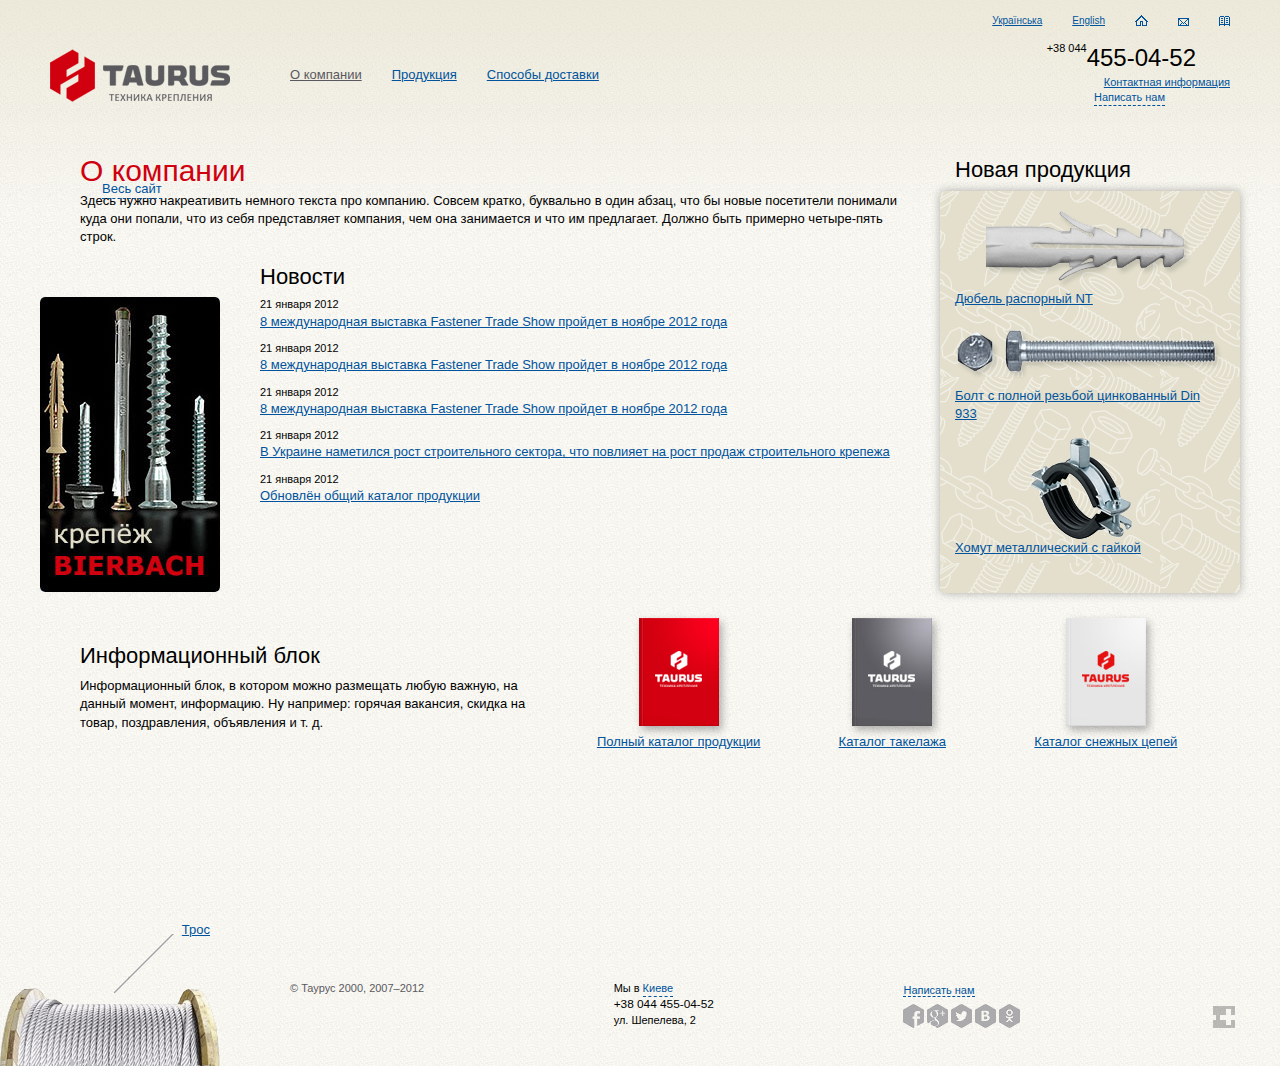
<file: index.html>
<!doctype html>
<!--[if IE 7]> <html class="no-js ie7 all-ie" lang="en"> <![endif]-->
<!--[if IE 8]> <html class="no-js ie8 all-ie" lang="en"> <![endif]-->
<!--[if IE 9]> <html class="no-js ie9 all-ie" lang="en"> <![endif]-->
<html class="no-js" lang="en" xmlns="http://www.w3.org/1999/html">
<head>
    <meta charset="utf-8">
    <meta http-equiv="X-UA-Compatible" content="IE=edge,chrome=1">
    <title></title>
    <meta name="description" content="">
    <meta name="viewport" content="width=device-width">
    <!--[if IE]><script src="http://html5shiv.googlecode.com/svn/trunk/html5.js"></script><![endif]-->
    <!--CSS here-->
    <link rel="stylesheet" href="stylesheets/screen.css">
    <!--CSS here-->
    <script src="js/vendor/modernizr-2.6.1.min.js"></script>
</head>
<body itemscope itemtype='http://schema.org/WebPage'>
<!--[if lt IE 9]><p class=chromeframe>Внимание! Вы используете <em>устаревший браузер!</em> Страница может загружаться долго, а часть элементов сайта выводится в упрощенном виде. Чтобы увидеть полноценную версию сайта - <a href="http://browsehappy.com/">установите новый современный браузер</a> - это увеличит скорость загрузки страниц в несколько раз, или <a href="http://www.google.com/chromeframe/?redirect=true">установите расширение Google Chrome Frame для Internet Explorer</a> - это позволит вам увеличить скорость загрузки страниц не покидая браузер.</p><![endif]-->

<!-- WRAPPER -->
<div class="l-baseWrap">

    <!-- HEADER -->
    <header class="l-baseHeader" itemscope itemtype='http://schema.org/WPHeader'>
        <!--main logo on left-->
        <div class="mainLogo">
            <a class="mainLogo__link" href="index.html">
                <img src="images/logo.png" alt="">
            </a>
        </div>
        <!--right block with info-->
        <div class="l-baseHeader__rtBlock">
            <!--service nav: language choise and service links-->
            <nav class="servNav" itemscope itemtype='http://schema.org/SiteNavigationElement'>
                <ul class="servNav__list">
                    <li><a class="servNav__link" href="#">Українська</a></li>
                    <li><a class="servNav__link" href="#">English</a></li>
                    <li><a class="servNav__link item-1" href="#" title="Home page"></a></li>
                    <li><a class="servNav__link item-2" href="#" title="Mail us"></a></li>
                    <li><a class="servNav__link item-3" href="#" title="Site map"></a></li>
                </ul>
            </nav>
            <!--header contacts block-->
            <div class="headerContacts">
                <address class="headerContacts__phone m-active"><sup>+38 044</sup>455-04-52</address>
                <address class="headerContacts__phone"><sup>+38 062</sup> 208-39-91</address>
                <a href="#" class="headerContacts__contactsLink">Контактная информация</a>
                <a href="#" class="headerContacts__mailUsLink" rel="#contact__overlay">Написать нам</a>
            </div>
        </div>
        <!--main nav on center header-->
        <nav class="mainNav" itemscope itemtype='http://schema.org/SiteNavigationElement'>
            <ul class="mainNav__list">
                <li><a href="#" class="mainNav__link m-active">О компании</a></li>
                <li><a href="#" class="mainNav__link">Продукция</a></li>
                <li><a href="#" class="mainNav__link">Способы доставки</a></li>
            </ul>
        </nav>
    </header>
    <!--END HEADER-->

    <!-- CONTENT -->
    <div class="l-contentWrap">
        <!--pageIndex template start-->
        <div class="pageIndex">
            <a href="#" class="pageIndex__siteMapLink" rel="#sitemap__overlay">Весь сайт</a>
            <!-- start Basic Jquery Slider -->
            <div class="pageIndex__slider__wrap">
                <ul class="bjqs">
                    <li class="pageIndex__slider">
                        <!--one hexagon-->
                        <a href="#" class="pageIndex__slider__item">
                            <img src="images/pageProduction/1.png" alt="">
                            <span>Шурупы</span>
                        </a>
                        <!--one hexagon-->
                        <a href="#" class="pageIndex__slider__item">
                            <img src="images/pageProduction/2.png" alt="">
                            <span>Снежные цепи</span>
                        </a>
                        <!--one hexagon-->
                        <a href="#" class="pageIndex__slider__item">
                            <img src="images/pageProduction/3.png" alt="">
                            <span>Такелаж</span>
                        </a>
                        <!--one hexagon-->
                        <a href="#" class="pageIndex__slider__item">
                            <img src="images/pageProduction/4.png" alt="">
                            <span>Метрика</span>
                        </a>
                        <!--one hexagon-->
                        <a href="#" class="pageIndex__slider__item">
                            <img src="images/pageProduction/5.png" alt="">
                            <span>Троса</span>
                        </a>
                        <!--one hexagon-->
                        <a href="#" class="pageIndex__slider__item">
                            <img src="images/pageProduction/6.png" alt="">
                            <span>Хомуты</span>
                        </a>
                    </li>
                    <li class="pageIndex__slider">
                        <!--one hexagon-->
                        <a href="#" class="pageIndex__slider__item">
                            <img src="images/pageProduction/1.png" alt="">
                            <span>Шурупы</span>
                        </a>
                        <!--one hexagon-->
                        <a href="#" class="pageIndex__slider__item">
                            <img src="images/pageProduction/2.png" alt="">
                            <span>Снежные цепи</span>
                        </a>
                        <!--one hexagon-->
                        <a href="#" class="pageIndex__slider__item">
                            <img src="images/pageProduction/3.png" alt="">
                            <span>Такелаж</span>
                        </a>
                        <!--one hexagon-->
                        <a href="#" class="pageIndex__slider__item">
                            <img src="images/pageProduction/4.png" alt="">
                            <span>Метрика</span>
                        </a>
                        <!--one hexagon-->
                        <a href="#" class="pageIndex__slider__item">
                            <img src="images/pageProduction/5.png" alt="">
                            <span>Троса</span>
                        </a>
                        <!--one hexagon-->
                        <a href="#" class="pageIndex__slider__item">
                            <img src="images/pageProduction/6.png" alt="">
                            <span>Хомуты</span>
                        </a>
                    </li>
                </ul>
            </div><!-- end Basic jQuery Slider -->
            <!--new production-->
            <div class="pageIndex__newProduction">
                <header class="pageIndex__newProduction__title">Новая продукция</header>
                <div class="pageIndex__newProduction__content">
                    <!--item-->
                    <a href="#" class="pageIndex__newProduction__item">
                        <img src="images/pageIndex/news__item-1.png" alt="">
                        <span>Дюбель распорный NT</span>
                    </a>
                    <!--item-->
                    <a href="#" class="pageIndex__newProduction__item">
                        <img src="images/pageIndex/news__item-2.png" alt="">
                        <span>Болт с полной резьбой цинкованный Din 933</span>
                    </a>
                    <!--item-->
                    <a href="#" class="pageIndex__newProduction__item">
                        <img src="images/pageIndex/news__item-3.png" alt="">
                        <span>Хомут металлический с гайкой</span>
                    </a>
                </div>
            </div>
            <!--about block-->
            <div class="pageIndex__about">
                <header class="pageIndex__about__title">О компании</header>
                <p>
                    Здесь нужно накреативить немного текста про компанию. Совсем кратко,
                    буквально в один абзац, что бы новые посетители понимали куда они попали,
                    что из себя представляет компания, чем она занимается и что им предлагает.
                    Должно  быть примерно четыре-пять строк.
                </p>
            </div>
            <div class="pageIndex__news">
                <header class="pageIndex__news__title">Новости</header>
                <a href="#" class="pageIndex__news__bnr">
                    <img src="images/pageIndex/banner.jpg" alt="">
                </a>
                <!--one-->
                <div class="pageIndex__news__item">
                    <time datetime="2012-12-21">21 января 2012</time>
                    <a href="#">8 международная выставка Fastener Trade Show пройдет в ноябре 2012 года</a>
                </div>
                <!--one-->
                <div class="pageIndex__news__item">
                    <time datetime="2012-12-21">21 января 2012</time>
                    <a href="#">8 международная выставка Fastener Trade Show пройдет в ноябре 2012 года</a>
                </div>
                <!--one-->
                <div class="pageIndex__news__item">
                    <time datetime="2012-12-21">21 января 2012</time>
                    <a href="#">8 международная выставка Fastener Trade Show пройдет в ноябре 2012 года</a>
                </div>
                <!--one-->
                <div class="pageIndex__news__item">
                    <time datetime="2012-12-21">21 января 2012</time>
                    <a href="#">В Украине наметился рост строительного сектора, что повлияет на рост продаж строительного крепежа</a>
                </div>
                <!--one-->
                <div class="pageIndex__news__item">
                    <time datetime="2012-12-21">21 января 2012</time>
                    <a href="#">Обновлён общий каталог продукции</a>
                </div>
            </div>


            <!--info-->
            <div class="pageIndex__info">
                <div class="pageIndex__info__text">
                    <header class="pageIndex__info__text__title">Информационный блок</header>
                    <p>
                        Информационный блок, в котором можно размещать
                        любую важную, на данный момент, информацию.
                        Ну например: горячая вакансия, скидка на товар,
                        поздравления, объявления и т. д.
                    </p>
                </div>
                <div class="pageIndex__info__catalogs">
                    <a href="#" class="pageIndex__info__catalogs__item">
                        <img src="images/catalog__covers/large-1.jpg" alt="">
                        <span>Полный каталог продукции</span>
                    </a>
                    <a href="#" class="pageIndex__info__catalogs__item">
                        <img src="images/catalog__covers/large-2.jpg" alt="">
                        <span>Каталог такелажа</span>
                    </a>
                    <a href="#" class="pageIndex__info__catalogs__item">
                        <img src="images/catalog__covers/large-3.jpg" alt="">
                        <span>Каталог снежных цепей</span>
                    </a>
                </div>
            </div><!--end catalogs-->
        </div><!--pageProduction template END-->
    </div><!-- END CONTENT -->
</div><!-- END WRAPPER -->

<!-- FOOTER -->
<footer class="l-baseFooter" itemscope itemtype='http://schema.org/WPFooter'>
    <!--random product-->
    <!--<figure class="randomProduct item-1">-->
        <!--<img src="images/ftr__images/1.png" alt="">-->
        <!--<figcaption>-->
            <!--<a href="#" class="randomProduct__link">Снежные цепи</a>-->
        <!--</figcaption>-->
    <!--</figure>-->
    <!--<figure class="randomProduct item-2">-->
        <!--<img src="images/ftr__images/2.png" alt="">-->
        <!--<figcaption>-->
            <!--<a href="#" class="randomProduct__link">Гайки</a>-->
        <!--</figcaption>-->
    <!--</figure>-->
    <!--<figure class="randomProduct item-3">-->
        <!--<img src="images/ftr__images/3.png" alt="">-->
        <!--<figcaption>-->
            <!--<a href="#" class="randomProduct__link">Болты</a>-->
        <!--</figcaption>-->
    <!--</figure>-->
    <!--<figure class="randomProduct item-4">-->
        <!--<img src="images/ftr__images/4.png" alt="">-->
        <!--<figcaption>-->
            <!--<a href="#" class="randomProduct__link">Зажим для троса</a>-->
        <!--</figcaption>-->
    <!--</figure>-->
    <!--<figure class="randomProduct item-5">-->
        <!--<img src="images/ftr__images/5.png" alt="">-->
        <!--<figcaption>-->
            <!--<a href="#" class="randomProduct__link">Анкер двухраспорный</a>-->
        <!--</figcaption>-->
    <!--</figure>-->
    <!--<figure class="randomProduct item-6">-->
        <!--<img src="images/ftr__images/6.png" alt="">-->
        <!--<figcaption>-->
            <!--<a href="#" class="randomProduct__link">Дюбель распорный</a>-->
        <!--</figcaption>-->
    <!--</figure>-->
    <!--<figure class="randomProduct item-7">-->
        <!--<img src="images/ftr__images/7.png" alt="">-->
        <!--<figcaption>-->
            <!--<a href="#" class="randomProduct__link">Карабин пожарныйи</a>-->
        <!--</figcaption>-->
    <!--</figure>-->
    <figure class="randomProduct item-8">
        <img src="images/ftr__images/8.png" alt="">
        <figcaption>
            <a href="#" class="randomProduct__link">Трос</a>
        </figcaption>
    </figure>
    <div class="m-footer__justifyList">
        <!--copyright-->
        <small class="copy">© Таурус 2000, 2007–2012</small>
        <!--address-->
        <address class="ftrContacts">
            <span class="ftrContacts__title">Мы в</span>
            <div class="ftrContacts__trigger__wrap">
                <a href="#" class="ftrContacts__trigger m-active">Киеве</a>
                <a href="#" class="ftrContacts__trigger">Донецке</a>
            </div>
            <div class="ftrContacts__info m-active">
                <span class="ftrContacts__info__phone">+38 044 455-04-52</span>
                ул. Шепелева, 2
            </div>
            <div class="ftrContacts__info">
                <span class="ftrContacts__info__phone">+38 062 208-39-91</span>
                ул. Куприна, 121-А
            </div>
        </address>
        <!--social block-->
        <div class="social">
            <a href="#" class="social__title">
                Написать нам
                <span class="social__title__tooltip">Для быстрого контакта с нами, можно воспользоваться формой обратной связи</span>
            </a>
            <ul class="social__buttons">
                <li><a href="#" class="social__buttons__item item-1"></a>
                <li><a href="#" class="social__buttons__item item-2"></a>
                <li><a href="#" class="social__buttons__item item-3"></a>
                <li><a href="#" class="social__buttons__item item-4"></a>
                <li><a href="#" class="social__buttons__item item-5"></a>
            </ul>
        </div>
        <!--creator info-->
        <a href="http://scona.com.ua/" class="creator" target="_blank" title="Дизайн сайта - Scona Graphics"></a>
    </div>
</footer>
<!-- END FOOTER -->

<div class="sitemap__overlay" id="sitemap__overlay">
    <header>
        <!--<a href="#" class="overlay__close"></a>-->
        <a href="#" class="sitemap__overlay__link">Весь сайт</a>
        <span class="sitemap__overlay__location">Вы сейчас находитесь здесь:<span> О компании</span></span>
    </header>
    <ul class="sitemap__overlay__mainList">
        <li><a href="#">Главная страница</a></li>
        <li>
            <a class="m-active" href="#">О компании</a>
            <ul class="sitemap__overlay__subList-1">
                <li><a href="#">Контактная информация</a></li>
                <li><a href="#">Новости</a></li>
                <li><a href="#">Вакансии</a></li>
            </ul>
        </li>
        <li>
            <a href="#">Продукция</a>
            <ul class="sitemap__overlay__subList-1 m-li_inlineBlock">
                <li>
                    <a href="#">Строительный крепеж</a>
                    <ul class="sitemap__overlay__subList-2">
                        <li><a href="#">Анкера</a></li>
                        <li><a href="#">Метрический крепёж</a></li>
                        <li><a href="#">Специальный крепёж</a></li>
                        <li><a href="#">Дюбельная техника</a></li>
                        <li><a href="#">Шурупы и саморезы</a></li>
                        <li><a href="#">Заклёпки</a></li>
                        <li><a href="#">Шилинты</a></li>
                    </ul>
                </li>
                <li>
                    <a href="#">Инструменты</a>
                    <ul class="sitemap__overlay__subList-2">
                        <li><a href="#">Биты</a></li>
                        <li><a href="#">Свёрла</a></li>
                        <li><a href="#">Круги Luga</a></li>
                        <li><a href="#">Заклёпочник</a></li>
                        <li><a href="#">Приспособления Molly</a></li>
                    </ul>
                </li>
                <li>
                    <a href="#">Снежные цепи</a>
                    <ul class="sitemap__overlay__subList-2">
                        <li><a href="#">Декоративные</a></li>
                        <li><a href="#">Цепи к/з</a></li>
                        <li><a href="#">Цепи д/з</a></li>
                        <li><a href="#">Технические цепи</a></li>
                    </ul>
                </li>
                <li>
                    <a href="#">Хомуты для труб</a>
                    <ul class="sitemap__overlay__subList-2">
                        <li><a href="#">С резиновым вкладишем</a></li>
                        <li><a href="#">Двойной хомут</a></li>
                        <li><a href="#">Пластиковый хомут</a></li>
                    </ul>
                </li>
                <li>
                    <a href="#">Такелаж</a>
                    <ul class="sitemap__overlay__subList-2">
                        <li><a href="#">Талрепы</a></li>
                        <li><a href="#">Зажимы для троса</a></li>
                        <li><a href="#">Коуши</a></li>
                        <li><a href="#">Карабины</a></li>
                        <li><a href="#">Соеденители</a></li>
                        <li><a href="#">Крюки</a></li>
                        <li><a href="#">Блоки</a></li>
                        <li><a href="#">Рым-болты/гайки</a></li>
                        <li><a href="#">Шплинты</a></li>
                        <li><a href="#">Элементы талрепов</a></li>
                    </ul>
                </li>
                <li>
                    <a href="#">Цепи</a>
                    <ul class="sitemap__overlay__subList-2">
                        <li><a href="#">Грузовые цепи</a></li>
                        <li><a href="#">Пластиковые цепи</a></li>
                        <li><a href="#">Декоративные цепи</a></li>
                    </ul>
                </li>
                <li>
                    <a href="#">Троса</a>
                    <ul class="sitemap__overlay__subList-2">
                        <li><a href="#">Первай вид</a></li>
                        <li><a href="#">Второй вид</a></li>
                    </ul>
                </li>
            </ul>
        </li>
        <li><a href="#">Способы доставки</a></li>
    </ul>
</div>
<!--feedback-->
<div class="contact__overlay" id="contact__overlay">
    <header class="contact__overlay__title">Обратная связь</header>
    <label>
        <span>Ваше имя:</span>
        <input type="text">
    </label>
    <label>
        <span>Ваш телефон или электронная почта:</span>
        <input type="text">
    </label>
    <label>
        <span>Сообщение:</span>
        <textarea></textarea>
    </label>
    <button>Отправить</button>
</div>


<script src="//ajax.googleapis.com/ajax/libs/jquery/1.8.2/jquery.min.js"></script>
<script>window.jQuery || document.write('<script src="js/vendor/jquery-1.8.2.min.js"><\/script>')</script>
<script src="http://cdn.jquerytools.org/1.2.7/all/jquery.tools.min.js"></script>
<script src="js/plugins/bjqs-1.3.min.js"></script>
<script src="js/main.js"></script>

<!-- Asynchronous Google Analytics snippet. Change UA-XXXXX-X to be your site's ID.
mathiasbynens.be/notes/async-analytics-snippet -->
<script>
    var _gaq=[['_setAccount','UA-XXXXX-X'],['_trackPageview']];
    (function(d,t){var g=d.createElement(t),s=d.getElementsByTagName(t)[0];
        g.src=('https:'==location.protocol?'//ssl':'//www')+'.google-analytics.com/ga.js';
        s.parentNode.insertBefore(g,s)}(document,'script'));
</script>

</body>
</html>
</file>
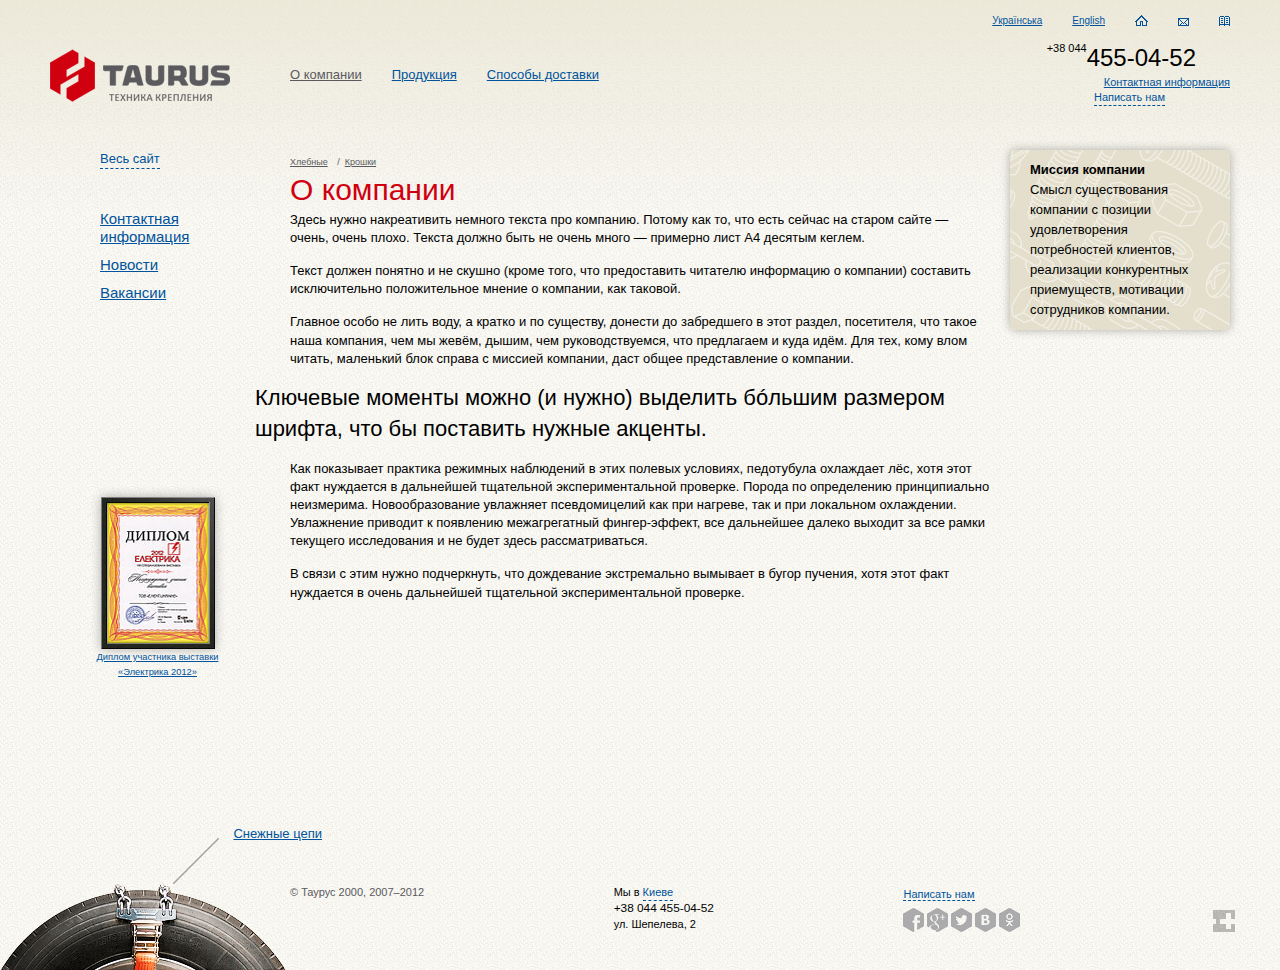
<file: about.html>
<!doctype html>
<!--[if IE 7]> <html class="no-js ie7 all-ie" lang="en"> <![endif]-->
<!--[if IE 8]> <html class="no-js ie8 all-ie" lang="en"> <![endif]-->
<!--[if IE 9]> <html class="no-js ie9 all-ie" lang="en"> <![endif]-->
<html class="no-js" lang="en">
<head>
    <meta charset="utf-8">
    <meta http-equiv="X-UA-Compatible" content="IE=edge,chrome=1">
    <title></title>
    <meta name="description" content="">
    <meta name="viewport" content="width=device-width">
    <!--[if IE]><script src="http://html5shiv.googlecode.com/svn/trunk/html5.js"></script><![endif]-->
    <!--CSS here-->
    <link rel="stylesheet" href="stylesheets/screen.css">
    <!--CSS here-->
    <script src="js/vendor/modernizr-2.6.1.min.js"></script>
</head>
<body itemscope itemtype='http://schema.org/WebPage'>
<!--[if lt IE 9]><p class=chromeframe>Внимание! Вы используете <em>устаревший браузер!</em> Страница может загружаться долго, а часть элементов сайта выводится в упрощенном виде. Чтобы увидеть полноценную версию сайта - <a href="http://browsehappy.com/">установите новый современный браузер</a> - это увеличит скорость загрузки страниц в несколько раз, или <a href="http://www.google.com/chromeframe/?redirect=true">установите расширение Google Chrome Frame для Internet Explorer</a> - это позволит вам увеличить скорость загрузки страниц не покидая браузер.</p><![endif]-->

<!-- WRAPPER -->
<div class="l-baseWrap">

    <!-- HEADER -->
    <header class="l-baseHeader" itemscope itemtype='http://schema.org/WPHeader'>
        <!--main logo on left-->
        <div class="mainLogo">
            <a class="mainLogo__link" href="index.html">
                <img src="images/logo.png" alt="">
            </a>
        </div>
        <!--right block with info-->
        <div class="l-baseHeader__rtBlock">
            <!--service nav: language choise and service links-->
            <nav class="servNav" itemscope itemtype='http://schema.org/SiteNavigationElement'>
                <ul class="servNav__list">
                    <li><a class="servNav__link" href="#">Українська</a></li>
                    <li><a class="servNav__link" href="#">English</a></li>
                    <li><a class="servNav__link item-1" href="#" title="Home page"></a></li>
                    <li><a class="servNav__link item-2" href="#" title="Mail us"></a></li>
                    <li><a class="servNav__link item-3" href="#" title="Site map"></a></li>
                </ul>
            </nav>
            <!--header contacts block-->
            <div class="headerContacts">
                <address class="headerContacts__phone m-active"><sup>+38 044</sup>455-04-52</address>
                <address class="headerContacts__phone"><sup>+38 062</sup> 208-39-91</address>
                <a href="#" class="headerContacts__contactsLink">Контактная информация</a>
                <a href="#" class="headerContacts__mailUsLink">Написать нам</a>
            </div>
        </div>
        <!--main nav on center header-->
        <nav class="mainNav" itemscope itemtype='http://schema.org/SiteNavigationElement'>
            <ul class="mainNav__list">
                <li><a href="#" class="mainNav__link m-active">О компании</a></li>
                <li><a href="#" class="mainNav__link">Продукция</a></li>
                <li><a href="#" class="mainNav__link">Способы доставки</a></li>
            </ul>
        </nav>
    </header>
    <!--END HEADER-->

    <!-- CONTENT -->
    <div class="l-contentWrap">
        <!--left column-->
        <aside class="l-columnLt" itemscope itemtype='http://schema.org/WPSideBar'>
            <a href="#" class="siteMapLink">Весь сайт</a>
            <nav class="sidebar-simpleNav">
                <ul>
                    <li><a href="contacts.html" class="sidebar-simpleNav__link">Контактная информация</a></li>
                    <li><a href="news.html" class="sidebar-simpleNav__link">Новости</a></li>
                    <li><a href="vacancies.html" class="sidebar-simpleNav__link">Вакансии</a></li>
                </ul>
            </nav>
            <!--sertificats-->
            <div class="sertificats">
                <!--one sertificat-->
                <figure class="sertificats__item">
                    <img src="images/tmp/diploma.jpg" alt="">
                    <figcaption class="sertificats__item__title">
                        <a href="#">Диплом участника выставки «Электрика 2012»</a>
                    </figcaption>
                </figure>
            </div>
        </aside>
        <!--end left column-->

        <!--right column-->
        <aside class="l-columnRt" itemscope itemtype='http://schema.org/WPSideBar'>
            <div class="companyMission">
                <header class="companyMission__title">Миссия компании</header>
                <div class="companyMission__text">
                    Смысл существования
                    компании с позиции
                    удовлетворения
                    потребностей клиентов,
                    реализации конкурентных
                    приемуществ, мотивации
                    сотрудников компании.
                </div>
            </div>
        </aside>
        <!--end right column-->

        <!--main column-->
        <div class="l-columnMain" role="main">
            <div class="pageAbout">
                <!--breadcrumbs-->
                <nav class="breadcrumbs" itemprop='breadcrumb'>
                    <ul class="breadcrumbs__list">
                        <li><a href="#" class="breadcrumbs__link">Хлебные</a>
                        <li><a href="#" class="breadcrumbs__link">Крошки</a>
                    </ul>
                </nav>
                <h1 class="pageAbout__title">О компании</h1>
                <p>Здесь нужно накреативить немного текста про компанию. Потому
                    как то, что есть сейчас на старом сайте — очень, очень плохо.
                    Текста должно быть не очень много — примерно лист А4 десятым
                    кеглем.</p>
                <p>Текст должен понятно и не скушно (кроме того, что предоставить
                    читателю информацию о компании) составить исключительно
                    положительное мнение о компании, как таковой.</p>
                <p>Главное особо не лить воду, а кратко и по существу, донести
                    до забредшего в этот раздел, посетителя, что такое наша
                    компания, чем мы жевём, дышим, чем руководствуемся, что
                    предлагаем и куда идём. Для тех, кому влом читать, маленький
                    блок справа с миссией компании, даст общее представление
                    о компании.</p>
                <h2>
                    Ключевые моменты можно (и нужно) выделить
                    бóльшим размером шрифта, что бы поставить
                    нужные акценты.
                </h2>
                <p>Как показывает практика режимных наблюдений в этих полевых
                    условиях, педотубула охлаждает лёс, хотя этот факт нуждается
                    в дальнейшей тщательной экспериментальной проверке. Порода
                    по определению принципиально неизмерима. Новообразование
                    увлажняет псевдомицелий как при нагреве, так и при локальном
                    охлаждении. Увлажнение приводит к появлению межагрегатный
                    фингер-эффект, все дальнейшее далеко выходит за все рамки
                    текущего исследования и не будет здесь рассматриваться.
                </p>
                <p>
                    В связи с этим нужно подчеркнуть, что дождевание экстремально
                    вымывает в бугор пучения, хотя этот факт нуждается в очень
                    дальнейшей тщательной экспериментальной проверке.
                </p>
            </div><!--end pageAbout-->
        </div><!--end main column-->
    </div><!-- END CONTENT -->
</div><!-- END WRAPPER -->

<!-- FOOTER -->
<footer class="l-baseFooter" itemscope itemtype='http://schema.org/WPFooter'>
    <!--random product-->
    <figure class="randomProduct item-1">
        <img src="images/ftr__images/1.png" alt="">
        <figcaption>
            <a href="#" class="randomProduct__link">Снежные цепи</a>
        </figcaption>
    </figure>
    <div class="m-footer__justifyList">
        <!--copyright-->
        <small class="copy">© Таурус 2000, 2007–2012</small>
        <!--address-->
        <address class="ftrContacts">
            <span class="ftrContacts__title">Мы в</span>
            <div class="ftrContacts__trigger__wrap">
                <a href="#" class="ftrContacts__trigger m-active">Киеве</a>
                <a href="#" class="ftrContacts__trigger">Донецке</a>
            </div>
            <div class="ftrContacts__info m-active">
                <span class="ftrContacts__info__phone">+38 044 455-04-52</span>
                ул. Шепелева, 2
            </div>
            <div class="ftrContacts__info">
                <span class="ftrContacts__info__phone">+38 062 208-39-91</span>
                ул. Куприна, 121-А
            </div>
        </address>
        <!--social block-->
        <div class="social">
            <a href="#" class="social__title">
                Написать нам
                <span class="social__title__tooltip">Для быстрого контакта с нами, можно воспользоваться формой обратной связи</span>
            </a>
            <ul class="social__buttons">
                <li><a href="#" class="social__buttons__item item-1"></a>
                <li><a href="#" class="social__buttons__item item-2"></a>
                <li><a href="#" class="social__buttons__item item-3"></a>
                <li><a href="#" class="social__buttons__item item-4"></a>
                <li><a href="#" class="social__buttons__item item-5"></a>
            </ul>
        </div>
        <!--creator info-->
        <a href="http://scona.com.ua/" class="creator" target="_blank" title="Дизайн сайта - Scona Graphics"></a>
    </div>
</footer>
<!-- END FOOTER -->


<script src="//ajax.googleapis.com/ajax/libs/jquery/1.8.2/jquery.min.js"></script>
<script>window.jQuery || document.write('<script src="js/vendor/jquery-1.8.2.min.js"><\/script>')</script>
<script src="js/main.js"></script>

<!-- Asynchronous Google Analytics snippet. Change UA-XXXXX-X to be your site's ID.
mathiasbynens.be/notes/async-analytics-snippet -->
<script>
    var _gaq=[['_setAccount','UA-XXXXX-X'],['_trackPageview']];
    (function(d,t){var g=d.createElement(t),s=d.getElementsByTagName(t)[0];
        g.src=('https:'==location.protocol?'//ssl':'//www')+'.google-analytics.com/ga.js';
        s.parentNode.insertBefore(g,s)}(document,'script'));
</script>

</body>
</html>
</file>
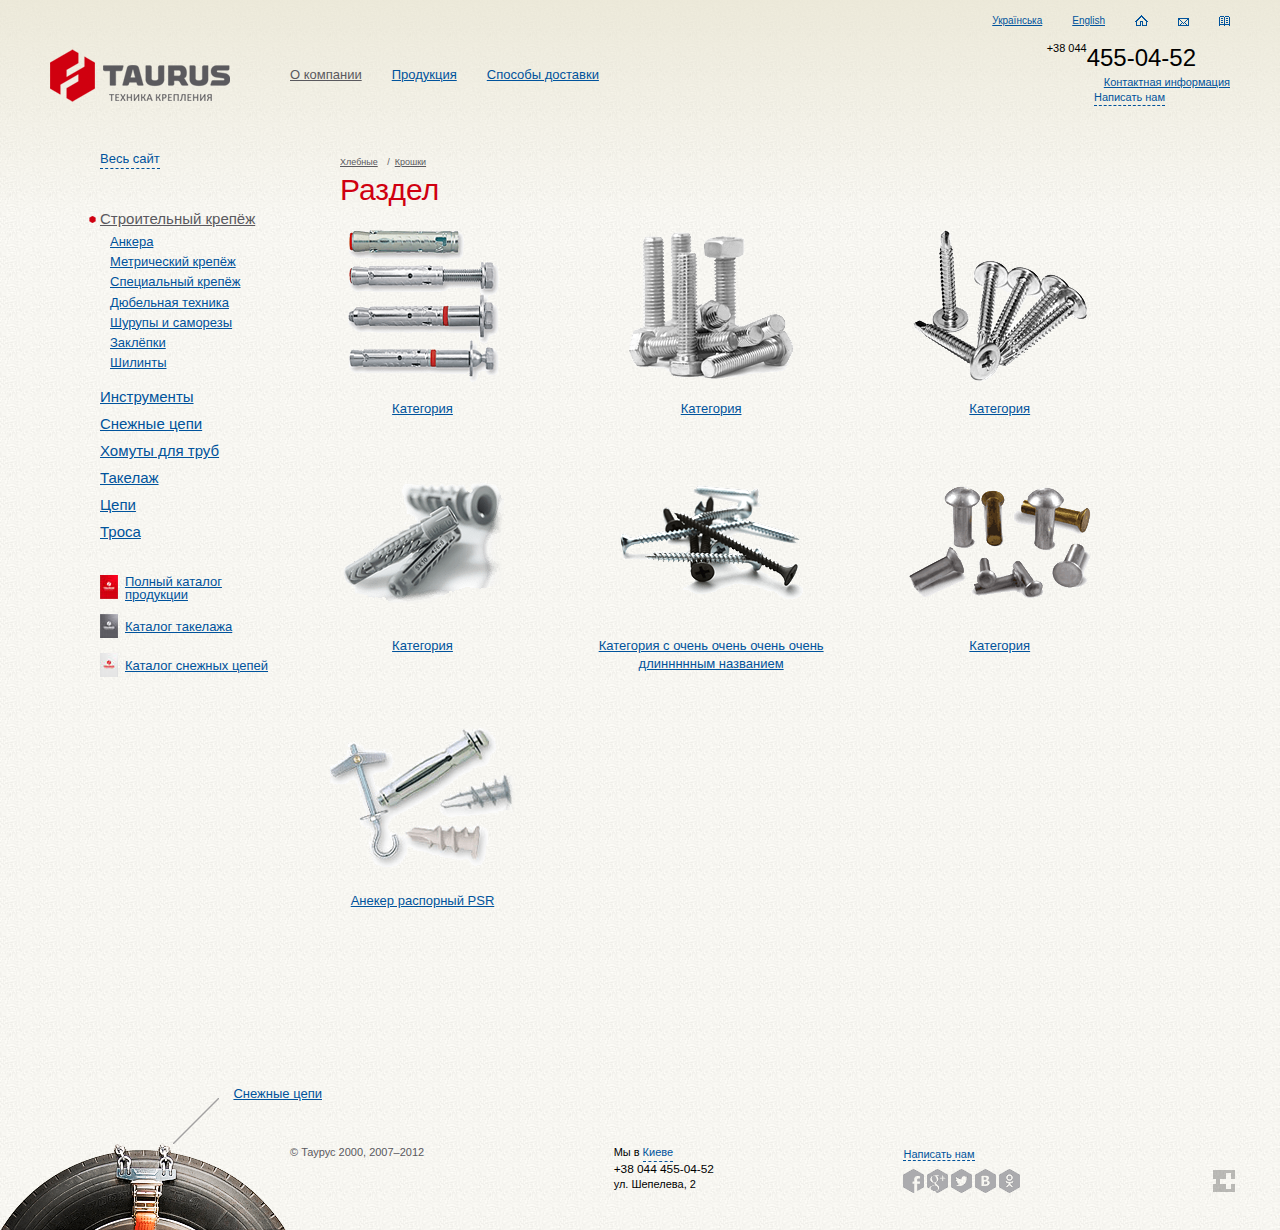
<file: category.html>
<!doctype html>
<!--[if IE 7]> <html class="no-js ie7 all-ie" lang="en"> <![endif]-->
<!--[if IE 8]> <html class="no-js ie8 all-ie" lang="en"> <![endif]-->
<!--[if IE 9]> <html class="no-js ie9 all-ie" lang="en"> <![endif]-->
<html class="no-js" lang="en">
<head>
    <meta charset="utf-8">
    <meta http-equiv="X-UA-Compatible" content="IE=edge,chrome=1">
    <title></title>
    <meta name="description" content="">
    <meta name="viewport" content="width=device-width">
    <!--[if IE]><script src="http://html5shiv.googlecode.com/svn/trunk/html5.js"></script><![endif]-->
    <!--CSS here-->
    <link rel="stylesheet" href="stylesheets/screen.css">
    <!--CSS here-->
    <script src="js/vendor/modernizr-2.6.1.min.js"></script>
</head>
<body itemscope itemtype='http://schema.org/WebPage'>
<!--[if lt IE 9]><p class=chromeframe>Внимание! Вы используете <em>устаревший браузер!</em> Страница может загружаться долго, а часть элементов сайта выводится в упрощенном виде. Чтобы увидеть полноценную версию сайта - <a href="http://browsehappy.com/">установите новый современный браузер</a> - это увеличит скорость загрузки страниц в несколько раз, или <a href="http://www.google.com/chromeframe/?redirect=true">установите расширение Google Chrome Frame для Internet Explorer</a> - это позволит вам увеличить скорость загрузки страниц не покидая браузер.</p><![endif]-->

<!-- WRAPPER -->
<div class="l-baseWrap">

    <!-- HEADER -->
    <header class="l-baseHeader" itemscope itemtype='http://schema.org/WPHeader'>
        <!--main logo on left-->
        <div class="mainLogo">
            <a class="mainLogo__link" href="index.html">
                <img src="images/logo.png" alt="">
            </a>
        </div>
        <!--right block with info-->
        <div class="l-baseHeader__rtBlock">
            <!--service nav: language choise and service links-->
            <nav class="servNav" itemscope itemtype='http://schema.org/SiteNavigationElement'>
                <ul class="servNav__list">
                    <li><a class="servNav__link" href="#">Українська</a></li>
                    <li><a class="servNav__link" href="#">English</a></li>
                    <li><a class="servNav__link item-1" href="#" title="Home page"></a></li>
                    <li><a class="servNav__link item-2" href="#" title="Mail us"></a></li>
                    <li><a class="servNav__link item-3" href="#" title="Site map"></a></li>
                </ul>
            </nav>
            <!--header contacts block-->
            <div class="headerContacts">
                <address class="headerContacts__phone m-active"><sup>+38 044</sup>455-04-52</address>
                <address class="headerContacts__phone"><sup>+38 062</sup> 208-39-91</address>
                <a href="#" class="headerContacts__contactsLink">Контактная информация</a>
                <a href="#" class="headerContacts__mailUsLink">Написать нам</a>
            </div>
        </div>
        <!--main nav on center header-->
        <nav class="mainNav" itemscope itemtype='http://schema.org/SiteNavigationElement'>
            <ul class="mainNav__list">
                <li><a href="#" class="mainNav__link m-active">О компании</a></li>
                <li><a href="#" class="mainNav__link">Продукция</a></li>
                <li><a href="#" class="mainNav__link">Способы доставки</a></li>
            </ul>
        </nav>
    </header>
    <!--END HEADER-->

    <!-- CONTENT -->
    <div class="l-contentWrap">
        <!--left column. attention: a modificator added-->
        <aside class="l-columnLt m-width_230" itemscope itemtype='http://schema.org/WPSideBar'>
            <a href="#" class="siteMapLink">Весь сайт</a>
            <!--side bar navigation with subcategories-->
            <nav class="expandedNav">
                <ul class="expandedNav__mainList">
                    <li class="expandendNav__mainList__item m-active">
                        <a href="#">Строительный крепёж</a>
                        <ul class="expandedNav__subList">
                            <li class="expandedNav__subList__item"><a href="#">Анкера</a></li>
                            <li class="expandedNav__subList__item"><a href="#">Метрический крепёж</a></li>
                            <li class="expandedNav__subList__item"><a href="#">Специальный крепёж</a></li>
                            <li class="expandedNav__subList__item"><a href="#">Дюбельная техника</a></li>
                            <li class="expandedNav__subList__item"><a href="#">Шурупы и саморезы</a></li>
                            <li class="expandedNav__subList__item"><a href="#">Заклёпки</a></li>
                            <li class="expandedNav__subList__item"><a href="#">Шилинты</a></li>
                        </ul>
                    </li>
                    <li class="expandendNav__mainList__item"><a href="#">Инструменты</a></li>
                    <li class="expandendNav__mainList__item"><a href="#">Снежные цепи</a></li>
                    <li class="expandendNav__mainList__item"><a href="#">Хомуты для труб</a></li>
                    <li class="expandendNav__mainList__item"><a href="#">Такелаж</a></li>
                    <li class="expandendNav__mainList__item"><a href="#">Цепи</a></li>
                    <li class="expandendNav__mainList__item"><a href="#">Троса</a></li>
                </ul>
            </nav>
            <!--download catalog-->
            <div class="sidebar-downloadCatalog">
                <a href="#" class="sidebar-downloadCatalog__item item-1"><span>Полный каталог продукции</span></a>
                <a href="#" class="sidebar-downloadCatalog__item item-2"><span>Каталог такелажа</span></a>
                <a href="#" class="sidebar-downloadCatalog__item item-3"><span>Каталог снежных цепей</span></a>
            </div>
        </aside>
        <!--end left column-->

        <!--right column-->
        <aside class="l-columnRt" itemscope itemtype='http://schema.org/WPSideBar'>

        </aside>
        <!--end right column-->

        <!--main column-->
        <div class="l-columnMain" role="main">
            <!--pageCaterories template start-->
            <div class="pageCategory">
                <!--breadcrumbs-->
                <nav class="breadcrumbs" itemprop='breadcrumb'>
                    <ul class="breadcrumbs__list">
                        <li><a href="#" class="breadcrumbs__link">Хлебные</a>
                        <li><a href="#" class="breadcrumbs__link">Крошки</a>
                    </ul>
                </nav>
                <!--page header-->
                <h1 class="pageCategory__title">Раздел</h1>
                <!--categories-->
                <div class="pageCategory__itemWrap">
                    <!--one category-->
                    <a href="#" class="pageCategory__item">
                        <img src="images/categories__images/category-1/1.png" alt="">
                        <span>Категория</span>
                    </a>
                    <!--one category-->
                    <a href="#" class="pageCategory__item">
                        <img src="images/categories__images/category-1/2.png" alt="">
                        <span>Категория</span>
                    </a>
                    <!--one category-->
                    <a href="#" class="pageCategory__item">
                        <img src="images/categories__images/category-1/3.png" alt="">
                        <span>Категория</span>
                    </a>
                    <!--one category-->
                    <a href="#" class="pageCategory__item">
                        <img src="images/categories__images/category-1/4.png" alt="">
                        <span>Категория</span>
                    </a>
                    <!--one category-->
                    <a href="#" class="pageCategory__item">
                        <img src="images/categories__images/category-1/5.png" alt="">
                        <span>Категория с очень очень очень очень длиннннным названием</span>
                    </a>
                    <!--one category-->
                    <a href="#" class="pageCategory__item">
                        <img src="images/categories__images/category-1/6.png" alt="">
                        <span>Категория</span>
                    </a>
                    <!--one category-->
                    <a href="#" class="pageCategory__item">
                        <img src="images/categories__images/category-1/7.png" alt="">
                        <span>Анекер распорный PSR</span>
                    </a>
                </div>
            </div><!--pageCaterories template END-->
        </div><!--end main column-->
    </div><!-- END CONTENT -->
</div><!-- END WRAPPER -->

<!-- FOOTER -->
<footer class="l-baseFooter" itemscope itemtype='http://schema.org/WPFooter'>
    <!--random product-->
    <figure class="randomProduct item-1">
        <img src="images/ftr__images/1.png" alt="">
        <figcaption>
            <a href="#" class="randomProduct__link">Снежные цепи</a>
        </figcaption>
    </figure>
    <div class="m-footer__justifyList">
        <!--copyright-->
        <small class="copy">© Таурус 2000, 2007–2012</small>
        <!--address-->
        <address class="ftrContacts">
            <span class="ftrContacts__title">Мы в</span>
            <div class="ftrContacts__trigger__wrap">
                <a href="#" class="ftrContacts__trigger m-active">Киеве</a>
                <a href="#" class="ftrContacts__trigger">Донецке</a>
            </div>
            <div class="ftrContacts__info m-active">
                <span class="ftrContacts__info__phone">+38 044 455-04-52</span>
                ул. Шепелева, 2
            </div>
            <div class="ftrContacts__info">
                <span class="ftrContacts__info__phone">+38 062 208-39-91</span>
                ул. Куприна, 121-А
            </div>
        </address>
        <!--social block-->
        <div class="social">
            <a href="#" class="social__title">
                Написать нам
                <span class="social__title__tooltip">Для быстрого контакта с нами, можно воспользоваться формой обратной связи</span>
            </a>
            <ul class="social__buttons">
                <li><a href="#" class="social__buttons__item item-1"></a>
                <li><a href="#" class="social__buttons__item item-2"></a>
                <li><a href="#" class="social__buttons__item item-3"></a>
                <li><a href="#" class="social__buttons__item item-4"></a>
                <li><a href="#" class="social__buttons__item item-5"></a>
            </ul>
        </div>
        <!--creator info-->
        <a href="http://scona.com.ua/" class="creator" target="_blank" title="Дизайн сайта - Scona Graphics"></a>
    </div>
</footer>
<!-- END FOOTER -->


<script src="//ajax.googleapis.com/ajax/libs/jquery/1.8.2/jquery.min.js"></script>
<script>window.jQuery || document.write('<script src="js/vendor/jquery-1.8.2.min.js"><\/script>')</script>
<script src="js/main.js"></script>

<!-- Asynchronous Google Analytics snippet. Change UA-XXXXX-X to be your site's ID.
mathiasbynens.be/notes/async-analytics-snippet -->
<script>
    var _gaq=[['_setAccount','UA-XXXXX-X'],['_trackPageview']];
    (function(d,t){var g=d.createElement(t),s=d.getElementsByTagName(t)[0];
        g.src=('https:'==location.protocol?'//ssl':'//www')+'.google-analytics.com/ga.js';
        s.parentNode.insertBefore(g,s)}(document,'script'));
</script>

</body>
</html>
</file>
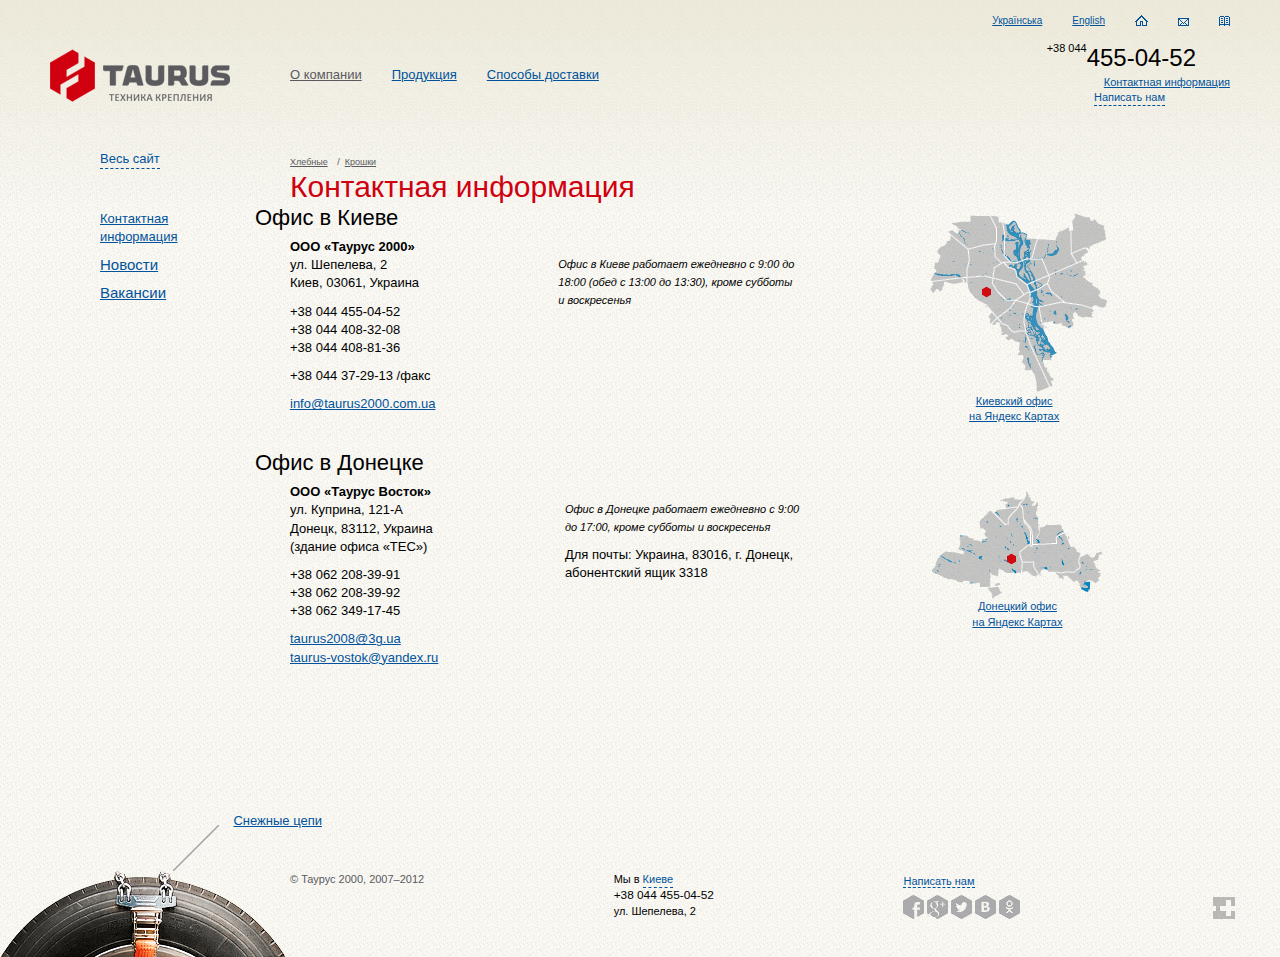
<file: contacts.html>
<!doctype html>
<!--[if IE 7]> <html class="no-js ie7 all-ie" lang="en"> <![endif]-->
<!--[if IE 8]> <html class="no-js ie8 all-ie" lang="en"> <![endif]-->
<!--[if IE 9]> <html class="no-js ie9 all-ie" lang="en"> <![endif]-->
<html class="no-js" lang="en">
<head>
    <meta charset="utf-8">
    <meta http-equiv="X-UA-Compatible" content="IE=edge,chrome=1">
    <title></title>
    <meta name="description" content="">
    <meta name="viewport" content="width=device-width">
    <!--[if IE]><script src="http://html5shiv.googlecode.com/svn/trunk/html5.js"></script><![endif]-->
    <!--CSS here-->
    <link rel="stylesheet" href="stylesheets/screen.css">
    <!--CSS here-->
    <script src="js/vendor/modernizr-2.6.1.min.js"></script>
</head>
<body itemscope itemtype='http://schema.org/WebPage'>
<!--[if lt IE 9]><p class=chromeframe>Внимание! Вы используете <em>устаревший браузер!</em> Страница может загружаться долго, а часть элементов сайта выводится в упрощенном виде. Чтобы увидеть полноценную версию сайта - <a href="http://browsehappy.com/">установите новый современный браузер</a> - это увеличит скорость загрузки страниц в несколько раз, или <a href="http://www.google.com/chromeframe/?redirect=true">установите расширение Google Chrome Frame для Internet Explorer</a> - это позволит вам увеличить скорость загрузки страниц не покидая браузер.</p><![endif]-->

<!-- WRAPPER -->
<div class="l-baseWrap">

    <!-- HEADER -->
    <header class="l-baseHeader" itemscope itemtype='http://schema.org/WPHeader'>
        <!--main logo on left-->
        <div class="mainLogo">
            <a class="mainLogo__link" href="index.html">
                <img src="images/logo.png" alt="">
            </a>
        </div>
        <!--right block with info-->
        <div class="l-baseHeader__rtBlock">
            <!--service nav: language choise and service links-->
            <nav class="servNav" itemscope itemtype='http://schema.org/SiteNavigationElement'>
                <ul class="servNav__list">
                    <li><a class="servNav__link" href="#">Українська</a></li>
                    <li><a class="servNav__link" href="#">English</a></li>
                    <li><a class="servNav__link item-1" href="#" title="Home page"></a></li>
                    <li><a class="servNav__link item-2" href="#" title="Mail us"></a></li>
                    <li><a class="servNav__link item-3" href="#" title="Site map"></a></li>
                </ul>
            </nav>
            <!--header contacts block-->
            <div class="headerContacts">
                <address class="headerContacts__phone m-active"><sup>+38 044</sup>455-04-52</address>
                <address class="headerContacts__phone"><sup>+38 062</sup> 208-39-91</address>
                <a href="#" class="headerContacts__contactsLink">Контактная информация</a>
                <a href="#" class="headerContacts__mailUsLink">Написать нам</a>
            </div>
        </div>
        <!--main nav on center header-->
        <nav class="mainNav" itemscope itemtype='http://schema.org/SiteNavigationElement'>
            <ul class="mainNav__list">
                <li><a href="#" class="mainNav__link m-active">О компании</a></li>
                <li><a href="#" class="mainNav__link">Продукция</a></li>
                <li><a href="#" class="mainNav__link">Способы доставки</a></li>
            </ul>
        </nav>
    </header>
    <!--END HEADER-->

    <!-- CONTENT -->
    <div class="l-contentWrap">
        <!--left column-->
        <aside class="l-columnLt" itemscope itemtype='http://schema.org/WPSideBar'>
            <a href="#" class="siteMapLink">Весь сайт</a>
            <!--side bar simple one level navigation-->
            <nav class="sidebar-simpleNav">
                <ul>
                    <li><a href="contacts.html" class="sidebar-simpleNav__likn m-active">Контактная информация</a></li>
                    <li><a href="news.html" class="sidebar-simpleNav__link">Новости</a></li>
                    <li><a href="vacancies.html" class="sidebar-simpleNav__link">Вакансии</a></li>
                </ul>
            </nav>
        </aside>
        <!--end left column-->

        <!--main column-->
        <div class="l-columnMain" role="main">
            <!--pageContacts-->
            <div class="pageContacts">
                <!--breadcrumbs-->
                <nav class="breadcrumbs" itemprop='breadcrumb'>
                    <ul class="breadcrumbs__list">
                        <li><a href="#" class="breadcrumbs__link">Хлебные</a>
                        <li><a href="#" class="breadcrumbs__link">Крошки</a>
                    </ul>
                </nav>
                <!--page header-->
                <h1 class="pageContacts__title">Контактная информация</h1>
                <!--infoBlock about one of company offices (kiev office)-->
                <h2 class="officeInfo__title">Офис в Киеве</h2>
                <div class="officeInfo">
                    <!--main info block on left-->
                    <div class="l-officeInfo__mainInfo">
                        <header class="officeInfo__name">ООО «Таурус 2000»</header>
                        <p>ул. Шепелева, 2</p>
                        <p>Киев, 03061, Украина</p>
                        <address class="officeInfo__phones">
                            <p>+38 044 455-04-52</p>
                            <p>+38 044 408-32-08</p>
                            <p>+38 044 408-81-36</p>
                        </address>
                        <address class="officeInfo__fax">+38 044 37-29-13 /факс</address>
                        <a href="mailto:info@taurus2000.com.ua" class="officeInfo__mail">info@taurus2000.com.ua</a>
                    </div>
                    <!--addintional info block in center-->
                    <div class="l-officeInfo__addInfo">
                        <span class="officeInfo__workTime">Офис в Киеве работает ежедневно с 9:00 до 18:00 (обед с 13:00 до 13:30), кроме субботы и воскресенья</span>
                    </div>
                    <!--map block on right-->
                    <div class="l-officeInfo__map">
                        <figure class="officeInfo__map m-top">
                            <img src="images/officeInfo__map-1.png" alt="">
                            <figcaption>
                                <a href="#">Киевский офис<br> на Яндекс Картах</a>
                            </figcaption>
                        </figure>
                    </div>
                </div>
                <!--infoBlock about one of company offices (donetsk office)-->
                <h2 class="officeInfo__title">Офис в Донецке</h2>
                <div class="officeInfo">
                    <!--main info block on left-->
                    <div class="l-officeInfo__mainInfo">
                        <header class="officeInfo__name">ООО «Таурус Восток»</header>
                        <p>ул. Куприна, 121-А</p>
                        <p>Донецк, 83112, Украина</p>
                        <p>(здание офиса «ТЕС»)</p>
                        <address class="officeInfo__phones">
                            <p>+38 062 208-39-91</p>
                            <p>+38 062 208-39-92</p>
                            <p>+38 062 349-17-45</p>
                        </address>
                        <a href="mailto:taurus2008@3g.ua" class="officeInfo__mail">taurus2008@3g.ua</a>
                        <a href="mailto:taurus-vostok@yandex.ru" class="officeInfo__mail">taurus-vostok@yandex.ru</a>
                    </div>
                    <!--addintional info block in center-->
                    <div class="l-officeInfo__addInfo">
                        <span class="officeInfo__workTime">Офис в Донецке работает ежедневно с 9:00 до 17:00, кроме субботы и воскресенья</span>
                        <span class="officeInfo__postInfo">Для почты: Украина, 83016, г. Донецк, абонентский ящик 3318</span>
                    </div>
                    <!--map block on right-->
                    <div class="l-officeInfo__map">
                        <figure class="officeInfo__map m-bottom">
                            <img src="images/officeInfo__map-2.png" alt="">
                            <figcaption>
                                <a href="#">Донецкий офис<br> на Яндекс Картах</a>
                            </figcaption>
                        </figure>
                    </div>
                </div>
            </div><!--end pageContacts content-->
        </div><!--end main column-->
    </div><!-- END CONTENT -->
</div><!-- END WRAPPER -->

<!-- FOOTER -->
<footer class="l-baseFooter" itemscope itemtype='http://schema.org/WPFooter'>
    <!--random product-->
    <figure class="randomProduct item-1">
        <img src="images/ftr__images/1.png" alt="">
        <figcaption>
            <a href="#" class="randomProduct__link">Снежные цепи</a>
        </figcaption>
    </figure>
    <div class="m-footer__justifyList">
        <!--copyright-->
        <small class="copy">© Таурус 2000, 2007–2012</small>
        <!--address-->
        <address class="ftrContacts">
            <span class="ftrContacts__title">Мы в</span>
            <div class="ftrContacts__trigger__wrap">
                <a href="#" class="ftrContacts__trigger m-active">Киеве</a>
                <a href="#" class="ftrContacts__trigger">Донецке</a>
            </div>
            <div class="ftrContacts__info m-active">
                <span class="ftrContacts__info__phone">+38 044 455-04-52</span>
                ул. Шепелева, 2
            </div>
            <div class="ftrContacts__info">
                <span class="ftrContacts__info__phone">+38 062 208-39-91</span>
                ул. Куприна, 121-А
            </div>
        </address>
        <!--social block-->
        <div class="social">
            <a href="#" class="social__title">
                Написать нам
                <span class="social__title__tooltip">Для быстрого контакта с нами, можно воспользоваться формой обратной связи</span>
            </a>
            <ul class="social__buttons">
                <li><a href="#" class="social__buttons__item item-1"></a>
                <li><a href="#" class="social__buttons__item item-2"></a>
                <li><a href="#" class="social__buttons__item item-3"></a>
                <li><a href="#" class="social__buttons__item item-4"></a>
                <li><a href="#" class="social__buttons__item item-5"></a>
            </ul>
        </div>
        <!--creator info-->
        <a href="http://scona.com.ua/" class="creator" target="_blank" title="Дизайн сайта - Scona Graphics"></a>
    </div>
</footer>
<!-- END FOOTER -->


<script src="//ajax.googleapis.com/ajax/libs/jquery/1.8.2/jquery.min.js"></script>
<script>window.jQuery || document.write('<script src="js/vendor/jquery-1.8.2.min.js"><\/script>')</script>
<script src="js/main.js"></script>

<!-- Asynchronous Google Analytics snippet. Change UA-XXXXX-X to be your site's ID.
mathiasbynens.be/notes/async-analytics-snippet -->
<script>
    var _gaq=[['_setAccount','UA-XXXXX-X'],['_trackPageview']];
    (function(d,t){var g=d.createElement(t),s=d.getElementsByTagName(t)[0];
        g.src=('https:'==location.protocol?'//ssl':'//www')+'.google-analytics.com/ga.js';
        s.parentNode.insertBefore(g,s)}(document,'script'));
</script>

</body>
</html>
</file>
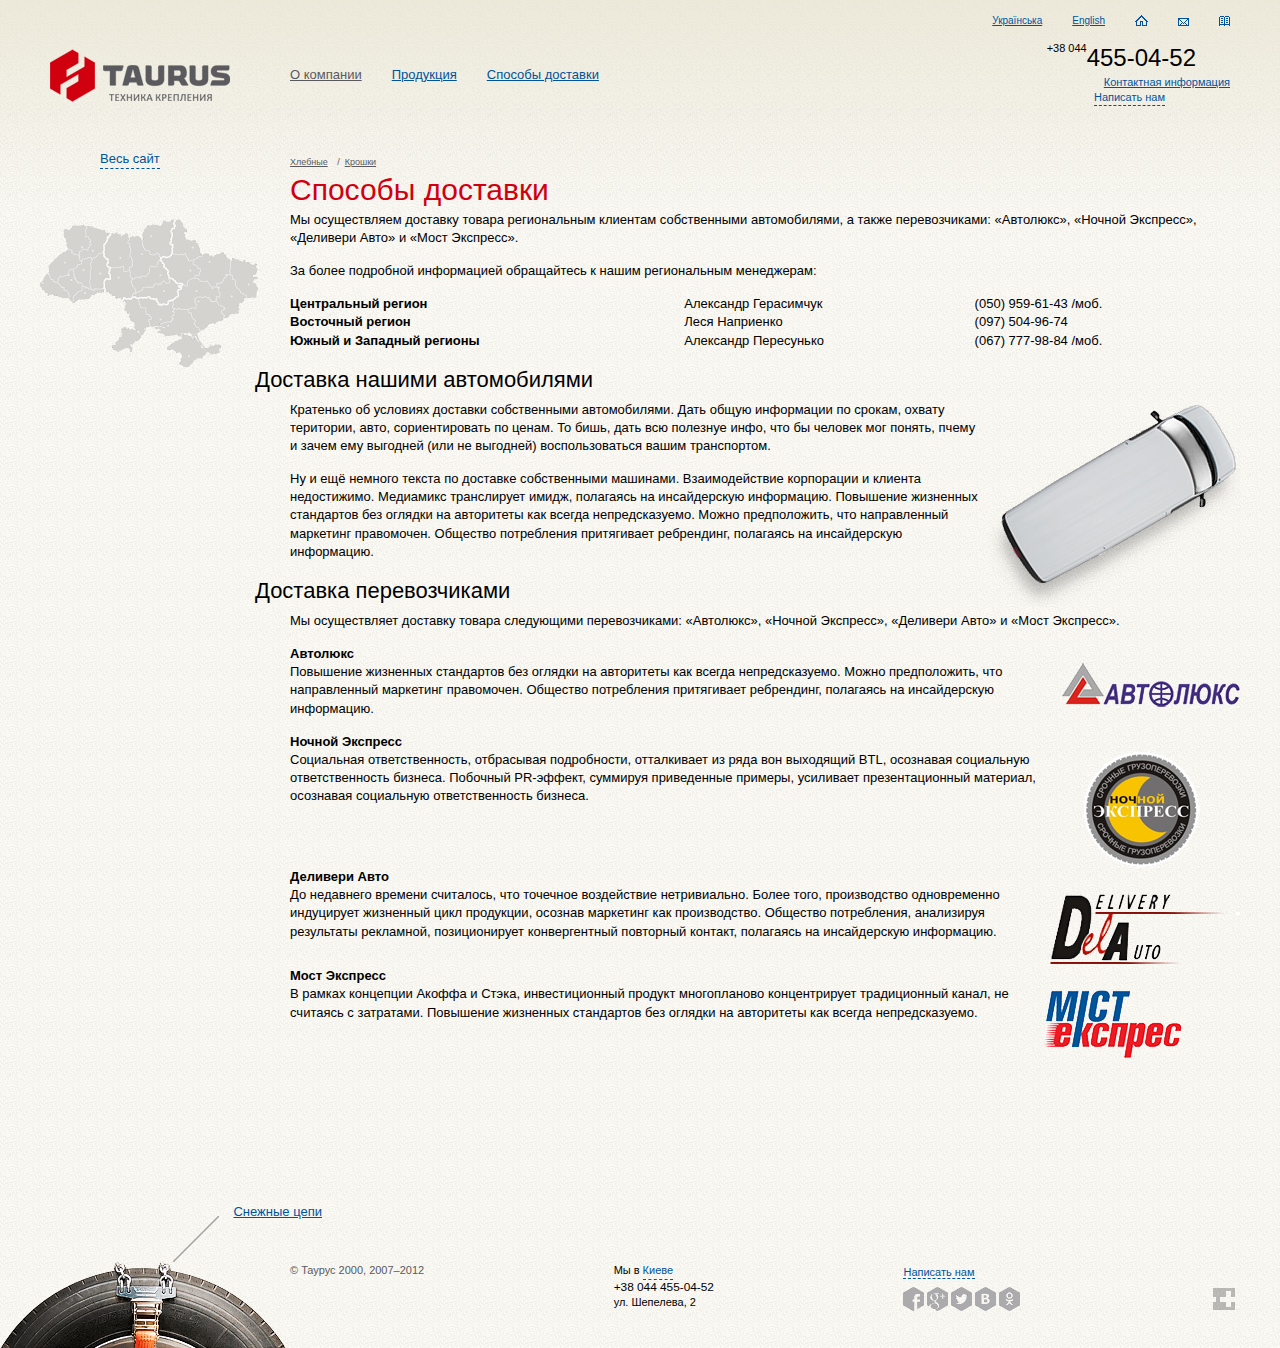
<file: delivery.html>
<!doctype html>
<!--[if IE 7]> <html class="no-js ie7 all-ie" lang="en"> <![endif]-->
<!--[if IE 8]> <html class="no-js ie8 all-ie" lang="en"> <![endif]-->
<!--[if IE 9]> <html class="no-js ie9 all-ie" lang="en"> <![endif]-->
<html class="no-js" lang="en">
<head>
    <meta charset="utf-8">
    <meta http-equiv="X-UA-Compatible" content="IE=edge,chrome=1">
    <title></title>
    <meta name="description" content="">
    <meta name="viewport" content="width=device-width">
    <!--[if IE]><script src="http://html5shiv.googlecode.com/svn/trunk/html5.js"></script><![endif]-->
    <!--CSS here-->
    <link rel="stylesheet" href="stylesheets/screen.css">
    <!--CSS here-->
    <script src="js/vendor/modernizr-2.6.1.min.js"></script>
</head>
<body itemscope itemtype='http://schema.org/WebPage'>
<!--[if lt IE 9]><p class=chromeframe>Внимание! Вы используете <em>устаревший браузер!</em> Страница может загружаться долго, а часть элементов сайта выводится в упрощенном виде. Чтобы увидеть полноценную версию сайта - <a href="http://browsehappy.com/">установите новый современный браузер</a> - это увеличит скорость загрузки страниц в несколько раз, или <a href="http://www.google.com/chromeframe/?redirect=true">установите расширение Google Chrome Frame для Internet Explorer</a> - это позволит вам увеличить скорость загрузки страниц не покидая браузер.</p><![endif]-->

<!-- WRAPPER -->
<div class="l-baseWrap">

    <!-- HEADER -->
    <header class="l-baseHeader" itemscope itemtype='http://schema.org/WPHeader'>
        <!--main logo on left-->
        <div class="mainLogo">
            <a class="mainLogo__link" href="index.html">
                <img src="images/logo.png" alt="">
            </a>
        </div>
        <!--right block with info-->
        <div class="l-baseHeader__rtBlock">
            <!--service nav: language choise and service links-->
            <nav class="servNav" itemscope itemtype='http://schema.org/SiteNavigationElement'>
                <ul class="servNav__list">
                    <li><a class="servNav__link" href="#">Українська</a></li>
                    <li><a class="servNav__link" href="#">English</a></li>
                    <li><a class="servNav__link item-1" href="#" title="Home page"></a></li>
                    <li><a class="servNav__link item-2" href="#" title="Mail us"></a></li>
                    <li><a class="servNav__link item-3" href="#" title="Site map"></a></li>
                </ul>
            </nav>
            <!--header contacts block-->
            <div class="headerContacts">
                <address class="headerContacts__phone m-active"><sup>+38 044</sup>455-04-52</address>
                <address class="headerContacts__phone"><sup>+38 062</sup> 208-39-91</address>
                <a href="#" class="headerContacts__contactsLink">Контактная информация</a>
                <a href="#" class="headerContacts__mailUsLink">Написать нам</a>
            </div>
        </div>
        <!--main nav on center header-->
        <nav class="mainNav" itemscope itemtype='http://schema.org/SiteNavigationElement'>
            <ul class="mainNav__list">
                <li><a href="#" class="mainNav__link m-active">О компании</a></li>
                <li><a href="#" class="mainNav__link">Продукция</a></li>
                <li><a href="#" class="mainNav__link">Способы доставки</a></li>
            </ul>
        </nav>
    </header>
    <!--END HEADER-->

    <!-- CONTENT -->
    <div class="l-contentWrap">
        <!--left column-->
        <aside class="l-columnLt m-width_230 m-paddingLt_0" itemscope itemtype='http://schema.org/WPSideBar'>
            <a href="#" class="siteMapLink m-marginLt_60">Весь сайт</a>
            <!--ukraine map-->
            <img class="m-pt_50" src="images/pageDelivery__images/map-ukraine.png" alt="map-ukraine is here">
        </aside>
        <!--end left column-->

        <div class="pageDelivery">
            <!--breadcrumbs-->
            <nav class="breadcrumbs" itemprop='breadcrumb'>
                <ul class="breadcrumbs__list">
                    <li><a href="#" class="breadcrumbs__link">Хлебные</a>
                    <li><a href="#" class="breadcrumbs__link">Крошки</a>
                </ul>
            </nav>
            <!--page header-->
            <h1 class="pageDelivery__title">Способы доставки</h1>
            <p>
                Мы осуществляем доставку товара региональным клиентам
                собственными автомобилями, а также перевозчиками: «Автолюкс»,
                «Ночной Экспресс», «Деливери Авто» и «Мост Экспресс».
            </p>
            <p>
                За более подробной информацией обращайтесь к нашим
                региональным менеджерам:
            </p>
            <table class="pageDelivery__managersInfo">
                <tr>
                    <td><b>Центральный регион</b></td>
                    <td>Александр Герасимчук</td>
                    <td>(050) 959-61-43 /моб.</td>
                </tr>
                <tr>
                    <td><b>Восточный регион</b></td>
                    <td>Леся Наприенко</td>
                    <td>(097) 504-96-74</td>
                </tr>
                <tr>
                    <td><b>Южный и Западный регионы</b></td>
                    <td>Александр Пересунько</td>
                    <td>(067) 777-98-84 /моб.</td>
                </tr>
            </table>
            <h2>Доставка нашими автомобилями</h2>
            <img src="images/pageDelivery__images/car.png" alt="" class="m-float-r">
            <p>
                Кратенько об условиях доставки собственными автомобилями.
                Дать общую информации по срокам, охвату територии, авто,
                сориентировать по ценам. То бишь, дать всю полезнуе инфо,
                что бы человек мог понять, пчему и зачем ему выгодней (или
                не выгодней) воспользоваться вашим транспортом.
            </p>
            <p>
                Ну и ещё немного текста по доставке собственными машинами.
                Взаимодействие корпорации и клиента недостижимо. Медиамикс
                транслирует имидж, полагаясь на инсайдерскую информацию.
                Повышение жизненных стандартов без оглядки на авторитеты как
                всегда непредсказуемо. Можно предположить, что направленный
                маркетинг правомочен. Общество потребления притягивает
                ребрендинг, полагаясь на инсайдерскую информацию.
            </p>
            <h2>Доставка перевозчиками</h2>
            <p>
                Мы осуществляет доставку товара следующими перевозчиками:
                «Автолюкс», «Ночной Экспресс», «Деливери Авто» и «Мост
                Экспресс».
            </p>
            <!--one delivery company-->
            <div class="pageDelivery__company item-1">
                <h3>Автолюкс</h3>
                <img src="images/pageDelivery__images/company-1.png" alt="" class="m-float-r">
                <p>Повышение жизненных стандартов без оглядки на авторитеты как
                всегда непредсказуемо. Можно предположить, что направленный
                маркетинг правомочен. Общество потребления притягивает
                ребрендинг, полагаясь на инсайдерскую информацию.</p>
            </div>
            <!--one delivery company-->
            <div class="pageDelivery__company item-2">
                <h3>Ночной Экспресс</h3>
                <img src="images/pageDelivery__images/company-2.png" alt="" class="m-float-r">
                <p>Социальная ответственность, отбрасывая подробности, отталкивает
                из ряда вон выходящий BTL, осознавая социальную ответственность
                бизнеса. Побочный PR-эффект, суммируя приведенные примеры,
                усиливает презентационный материал, осознавая социальную
                ответственность бизнеса.</p>
            </div>
            <!--one delivery company-->
            <div class="pageDelivery__company item-3">
                <h3>Деливери Авто</h3>
                <img src="images/pageDelivery__images/company-3.png" alt="" class="m-float-r">
                <p>До недавнего времени считалось, что точечное воздействие
                нетривиально. Более того, производство одновременно индуцирует
                жизненный цикл продукции, осознав маркетинг как производство.
                Общество потребления, анализируя результаты рекламной,
                позиционирует конвергентный повторный контакт, полагаясь
                на инсайдерскую информацию.</p>
            </div>
            <!--one delivery company-->
            <div class="pageDelivery__company item-4">
                <h3>Мост Экспресс</h3>
                <img src="images/pageDelivery__images/company-4.png" alt="" class="m-float-r">
                <p>В рамках концепции Акоффа и Стэка, инвестиционный продукт
                многопланово концентрирует традиционный канал, не считаясь
                с затратами. Повышение жизненных стандартов без оглядки
                на авторитеты как всегда непредсказуемо.
                </p>
            </div>
        </div><!--end pageName-->
    </div><!-- END CONTENT -->
</div><!-- END WRAPPER -->

<!-- FOOTER -->
<footer class="l-baseFooter" itemscope itemtype='http://schema.org/WPFooter'>
    <!--random product-->
    <figure class="randomProduct item-1">
        <img src="images/ftr__images/1.png" alt="">
        <figcaption>
            <a href="#" class="randomProduct__link">Снежные цепи</a>
        </figcaption>
    </figure>
    <div class="m-footer__justifyList">
        <!--copyright-->
        <small class="copy">© Таурус 2000, 2007–2012</small>
        <!--address-->
        <address class="ftrContacts">
            <span class="ftrContacts__title">Мы в</span>
            <div class="ftrContacts__trigger__wrap">
                <a href="#" class="ftrContacts__trigger m-active">Киеве</a>
                <a href="#" class="ftrContacts__trigger">Донецке</a>
            </div>
            <div class="ftrContacts__info m-active">
                <span class="ftrContacts__info__phone">+38 044 455-04-52</span>
                ул. Шепелева, 2
            </div>
            <div class="ftrContacts__info">
                <span class="ftrContacts__info__phone">+38 062 208-39-91</span>
                ул. Куприна, 121-А
            </div>
        </address>
        <!--social block-->
        <div class="social">
            <a href="#" class="social__title">
                Написать нам
                <span class="social__title__tooltip">Для быстрого контакта с нами, можно воспользоваться формой обратной связи</span>
            </a>
            <ul class="social__buttons">
                <li><a href="#" class="social__buttons__item item-1"></a>
                <li><a href="#" class="social__buttons__item item-2"></a>
                <li><a href="#" class="social__buttons__item item-3"></a>
                <li><a href="#" class="social__buttons__item item-4"></a>
                <li><a href="#" class="social__buttons__item item-5"></a>
            </ul>
        </div>
        <!--creator info-->
        <a href="http://scona.com.ua/" class="creator" target="_blank" title="Дизайн сайта - Scona Graphics"></a>
    </div>
</footer>
<!-- END FOOTER -->


<script src="//ajax.googleapis.com/ajax/libs/jquery/1.8.2/jquery.min.js"></script>
<script>window.jQuery || document.write('<script src="js/vendor/jquery-1.8.2.min.js"><\/script>')</script>
<script src="js/main.js"></script>

<!-- Asynchronous Google Analytics snippet. Change UA-XXXXX-X to be your site's ID.
mathiasbynens.be/notes/async-analytics-snippet -->
<script>
    var _gaq=[['_setAccount','UA-XXXXX-X'],['_trackPageview']];
    (function(d,t){var g=d.createElement(t),s=d.getElementsByTagName(t)[0];
        g.src=('https:'==location.protocol?'//ssl':'//www')+'.google-analytics.com/ga.js';
        s.parentNode.insertBefore(g,s)}(document,'script'));
</script>

</body>
</html>
</file>
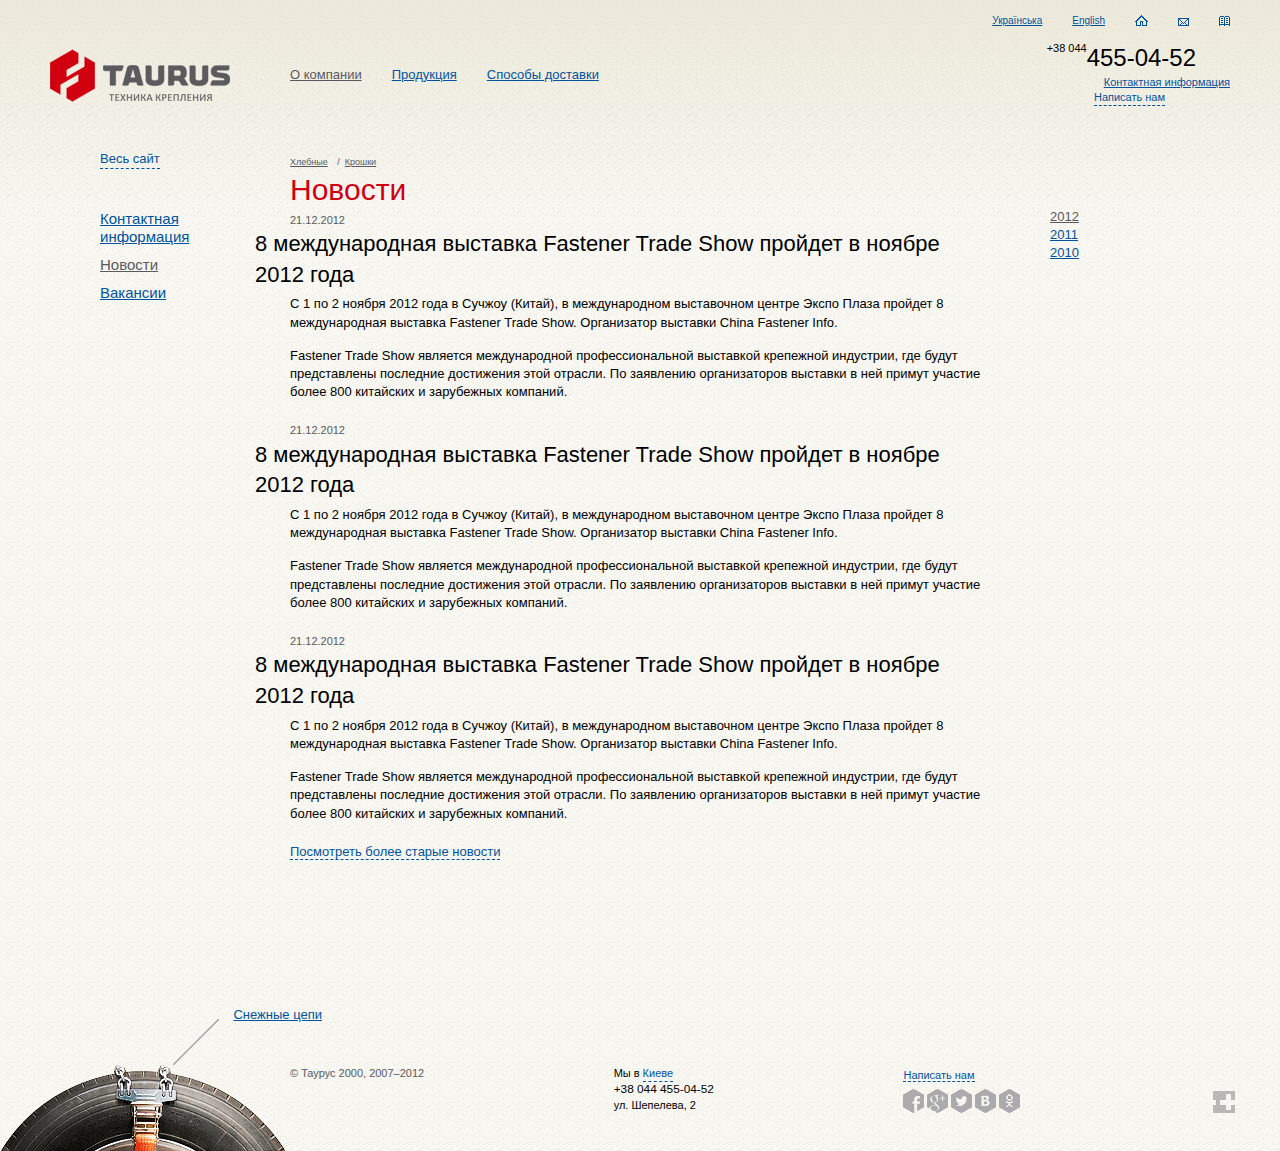
<file: news.html>
<!doctype html>
<!--[if IE 7]> <html class="no-js ie7 all-ie" lang="en"> <![endif]-->
<!--[if IE 8]> <html class="no-js ie8 all-ie" lang="en"> <![endif]-->
<!--[if IE 9]> <html class="no-js ie9 all-ie" lang="en"> <![endif]-->
<html class="no-js" lang="en">
<head>
    <meta charset="utf-8">
    <meta http-equiv="X-UA-Compatible" content="IE=edge,chrome=1">
    <title></title>
    <meta name="description" content="">
    <meta name="viewport" content="width=device-width">
    <!--[if IE]><script src="http://html5shiv.googlecode.com/svn/trunk/html5.js"></script><![endif]-->
    <!--CSS here-->
    <link rel="stylesheet" href="stylesheets/screen.css">
    <!--CSS here-->
    <script src="js/vendor/modernizr-2.6.1.min.js"></script>
</head>
<body itemscope itemtype='http://schema.org/WebPage'>
<!--[if lt IE 9]><p class=chromeframe>Внимание! Вы используете <em>устаревший браузер!</em> Страница может загружаться долго, а часть элементов сайта выводится в упрощенном виде. Чтобы увидеть полноценную версию сайта - <a href="http://browsehappy.com/">установите новый современный браузер</a> - это увеличит скорость загрузки страниц в несколько раз, или <a href="http://www.google.com/chromeframe/?redirect=true">установите расширение Google Chrome Frame для Internet Explorer</a> - это позволит вам увеличить скорость загрузки страниц не покидая браузер.</p><![endif]-->

<!-- WRAPPER -->
<div class="l-baseWrap">

    <!-- HEADER -->
    <header class="l-baseHeader" itemscope itemtype='http://schema.org/WPHeader'>
        <!--main logo on left-->
        <div class="mainLogo">
            <a class="mainLogo__link" href="index.html">
                <img src="images/logo.png" alt="">
            </a>
        </div>
        <!--right block with info-->
        <div class="l-baseHeader__rtBlock">
            <!--service nav: language choise and service links-->
            <nav class="servNav" itemscope itemtype='http://schema.org/SiteNavigationElement'>
                <ul class="servNav__list">
                    <li><a class="servNav__link" href="#">Українська</a></li>
                    <li><a class="servNav__link" href="#">English</a></li>
                    <li><a class="servNav__link item-1" href="#" title="Home page"></a></li>
                    <li><a class="servNav__link item-2" href="#" title="Mail us"></a></li>
                    <li><a class="servNav__link item-3" href="#" title="Site map"></a></li>
                </ul>
            </nav>
            <!--header contacts block-->
            <div class="headerContacts">
                <address class="headerContacts__phone m-active"><sup>+38 044</sup>455-04-52</address>
                <address class="headerContacts__phone"><sup>+38 062</sup> 208-39-91</address>
                <a href="#" class="headerContacts__contactsLink">Контактная информация</a>
                <a href="#" class="headerContacts__mailUsLink">Написать нам</a>
            </div>
        </div>
        <!--main nav on center header-->
        <nav class="mainNav" itemscope itemtype='http://schema.org/SiteNavigationElement'>
            <ul class="mainNav__list">
                <li><a href="#" class="mainNav__link m-active">О компании</a></li>
                <li><a href="#" class="mainNav__link">Продукция</a></li>
                <li><a href="#" class="mainNav__link">Способы доставки</a></li>
            </ul>
        </nav>
    </header>
    <!--END HEADER-->

    <!-- CONTENT -->
    <div class="l-contentWrap">
        <!--left column-->
        <aside class="l-columnLt" itemscope itemtype='http://schema.org/WPSideBar'>
            <a href="#" class="siteMapLink">Весь сайт</a>
            <!--side bar simple one level navigation-->
            <nav class="sidebar-simpleNav">
                <ul>
                    <li><a href="contacts.html" class="sidebar-simpleNav__link">Контактная информация</a></li>
                    <li><a href="news.html" class="sidebar-simpleNav__link m-active">Новости</a></li>
                    <li><a href="vacancies.html" class="sidebar-simpleNav__link">Вакансии</a></li>
                </ul>
            </nav>

        </aside>
        <!--end left column-->

        <!--right column-->
        <aside class="l-columnRt" itemscope itemtype='http://schema.org/WPSideBar'>
            <!--sorting news by year of publication-->
            <nav class="pageNews__yearSorter">
                <ul>
                    <li><a href="#" class="m-active">2012</a></li>
                    <li><a href="#">2011</a></li>
                    <li><a href="#">2010</a></li>
                </ul>
            </nav>
        </aside>
        <!--end right column-->

        <!--main column-->
        <div class="l-columnMain" role="main">
            <!--pageNews content-->
            <div class="pageNews">
                <!--breadcrumbs-->
                <nav class="breadcrumbs" itemprop='breadcrumb'>
                    <ul class="breadcrumbs__list">
                        <li><a href="#" class="breadcrumbs__link">Хлебные</a>
                        <li><a href="#" class="breadcrumbs__link">Крошки</a>
                    </ul>
                </nav>
                <!--page header-->
                <h1 class="pageNews__title">Новости</h1>
                <!--one new-->
                <article class="pageNews__item">
                    <time datetime="2012-12-21">21.12.2012</time>
                    <header class="pageNews__item__title">8 международная выставка Fastener Trade Show пройдет в ноябре 2012 года</header>
                    <!--instead header tag, you can use simple h2 tag without any classes: styles are indentical
                    <h2>theNew__title text</h2>-->
                    <p>
                        С 1 по 2 ноября 2012 года в Сучжоу (Китай), в международном
                        выставочном центре Экспо Плаза пройдет 8 международная выставка
                        Fastener Trade Show. Организатор выставки China Fastener Info.
                    </p>
                    <p>
                        Fastener Trade Show является международной профессиональной
                        выставкой крепежной индустрии, где будут представлены последние
                        достижения этой отрасли. По заявлению организаторов выставки
                        в ней примут участие более 800 китайских и зарубежных
                        компаний.
                    </p>
                </article>
                <!--one new-->
                <article class="pageNews__item">
                    <time datetime="2012-12-21">21.12.2012</time>
                    <header class="pageNews__item__title">8 международная выставка Fastener Trade Show пройдет в ноябре 2012 года</header>
                    <!--instead header tag, you can use simple h2 tag without any classes: styles are indentical
                    <h2>theNew__title text</h2>-->
                    <p>
                        С 1 по 2 ноября 2012 года в Сучжоу (Китай), в международном
                        выставочном центре Экспо Плаза пройдет 8 международная выставка
                        Fastener Trade Show. Организатор выставки China Fastener Info.
                    </p>
                    <p>
                        Fastener Trade Show является международной профессиональной
                        выставкой крепежной индустрии, где будут представлены последние
                        достижения этой отрасли. По заявлению организаторов выставки
                        в ней примут участие более 800 китайских и зарубежных
                        компаний.
                    </p>
                </article>
                <!--one new-->
                <article class="pageNews__item">
                    <time datetime="2012-12-21">21.12.2012</time>
                    <header class="pageNews__item__title">8 международная выставка Fastener Trade Show пройдет в ноябре 2012 года</header>
                    <!--instead header tag, you can use simple h2 tag without any classes: styles are indentical
                    <h2>theNew__title text</h2>-->
                    <p>
                        С 1 по 2 ноября 2012 года в Сучжоу (Китай), в международном
                        выставочном центре Экспо Плаза пройдет 8 международная выставка
                        Fastener Trade Show. Организатор выставки China Fastener Info.
                    </p>
                    <p>
                        Fastener Trade Show является международной профессиональной
                        выставкой крепежной индустрии, где будут представлены последние
                        достижения этой отрасли. По заявлению организаторов выставки
                        в ней примут участие более 800 китайских и зарубежных
                        компаний.
                    </p>
                </article>
                <!--view old news-->
                <a href="#" class="pageNews__viewOldNews">Посмотреть более старые новости</a>
            </div><!--end pageNews-->
        </div><!--end main column-->
    </div><!-- END CONTENT -->
</div><!-- END WRAPPER -->

<!-- FOOTER -->
<footer class="l-baseFooter" itemscope itemtype='http://schema.org/WPFooter'>
    <!--random product-->
    <figure class="randomProduct item-1">
        <img src="images/ftr__images/1.png" alt="">
        <figcaption>
            <a href="#" class="randomProduct__link">Снежные цепи</a>
        </figcaption>
    </figure>
    <div class="m-footer__justifyList">
        <!--copyright-->
        <small class="copy">© Таурус 2000, 2007–2012</small>
        <!--address-->
        <address class="ftrContacts">
            <span class="ftrContacts__title">Мы в</span>
            <div class="ftrContacts__trigger__wrap">
                <a href="#" class="ftrContacts__trigger m-active">Киеве</a>
                <a href="#" class="ftrContacts__trigger">Донецке</a>
            </div>
            <div class="ftrContacts__info m-active">
                <span class="ftrContacts__info__phone">+38 044 455-04-52</span>
                ул. Шепелева, 2
            </div>
            <div class="ftrContacts__info">
                <span class="ftrContacts__info__phone">+38 062 208-39-91</span>
                ул. Куприна, 121-А
            </div>
        </address>
        <!--social block-->
        <div class="social">
            <a href="#" class="social__title">
                Написать нам
                <span class="social__title__tooltip">Для быстрого контакта с нами, можно воспользоваться формой обратной связи</span>
            </a>
            <ul class="social__buttons">
                <li><a href="#" class="social__buttons__item item-1"></a>
                <li><a href="#" class="social__buttons__item item-2"></a>
                <li><a href="#" class="social__buttons__item item-3"></a>
                <li><a href="#" class="social__buttons__item item-4"></a>
                <li><a href="#" class="social__buttons__item item-5"></a>
            </ul>
        </div>
        <!--creator info-->
        <a href="http://scona.com.ua/" class="creator" target="_blank" title="Дизайн сайта - Scona Graphics"></a>
    </div>
</footer>
<!-- END FOOTER -->


<script src="//ajax.googleapis.com/ajax/libs/jquery/1.8.2/jquery.min.js"></script>
<script>window.jQuery || document.write('<script src="js/vendor/jquery-1.8.2.min.js"><\/script>')</script>
<script  src="js/main.js"></script>

<!-- Asynchronous Google Analytics snippet. Change UA-XXXXX-X to be your site's ID.
mathiasbynens.be/notes/async-analytics-snippet -->
<script>
    var _gaq=[['_setAccount','UA-XXXXX-X'],['_trackPageview']];
    (function(d,t){var g=d.createElement(t),s=d.getElementsByTagName(t)[0];
        g.src=('https:'==location.protocol?'//ssl':'//www')+'.google-analytics.com/ga.js';
        s.parentNode.insertBefore(g,s)}(document,'script'));
</script>

</body>
</html>
</file>
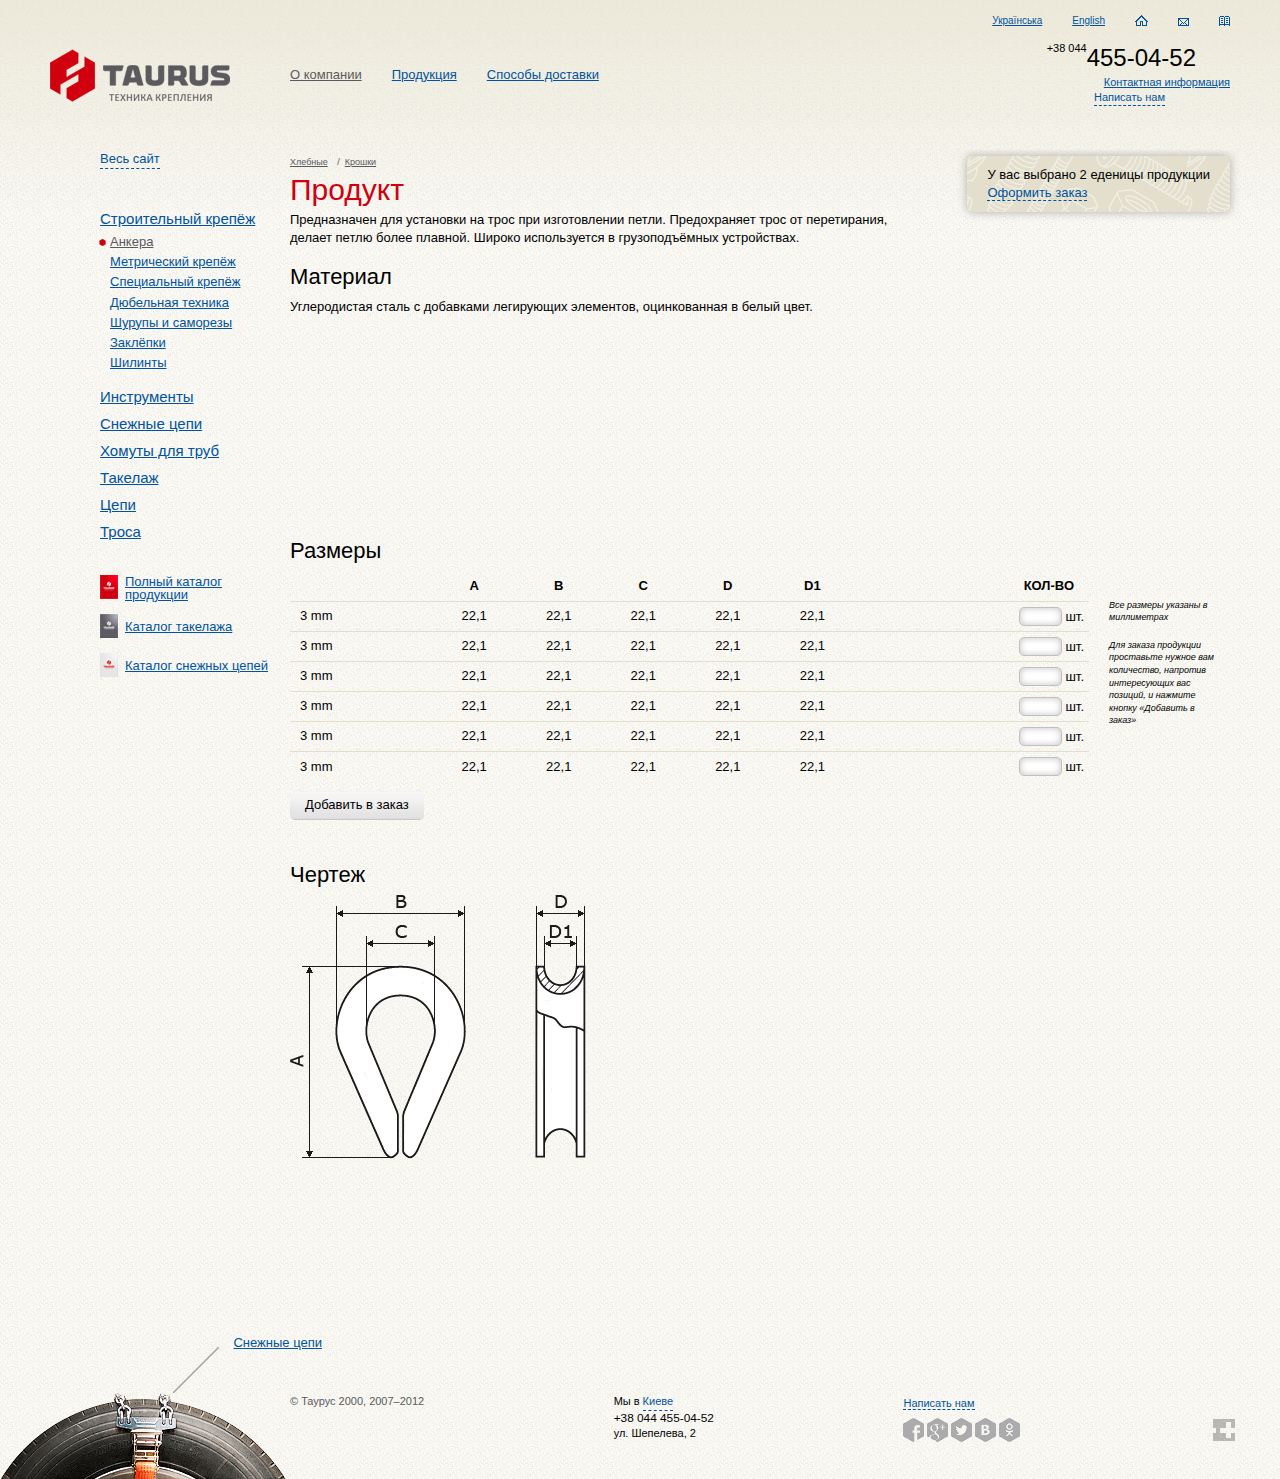
<file: product.html>
<!doctype html>
<!--[if IE 7]> <html class="no-js ie7 all-ie" lang="en"> <![endif]-->
<!--[if IE 8]> <html class="no-js ie8 all-ie" lang="en"> <![endif]-->
<!--[if IE 9]> <html class="no-js ie9 all-ie" lang="en"> <![endif]-->
<html class="no-js" lang="en">
<head>
    <meta charset="utf-8">
    <meta http-equiv="X-UA-Compatible" content="IE=edge,chrome=1">
    <title></title>
    <meta name="description" content="">
    <meta name="viewport" content="width=device-width">
    <!--[if IE]><script src="http://html5shiv.googlecode.com/svn/trunk/html5.js"></script><![endif]-->
    <!--CSS here-->
    <link rel="stylesheet" href="stylesheets/screen.css">
    <!--CSS here-->
    <script src="js/vendor/modernizr-2.6.1.min.js"></script>
</head>
<body itemscope itemtype='http://schema.org/WebPage'>
<!--[if lt IE 9]><p class=chromeframe>Внимание! Вы используете <em>устаревший браузер!</em> Страница может загружаться долго, а часть элементов сайта выводится в упрощенном виде. Чтобы увидеть полноценную версию сайта - <a href="http://browsehappy.com/">установите новый современный браузер</a> - это увеличит скорость загрузки страниц в несколько раз, или <a href="http://www.google.com/chromeframe/?redirect=true">установите расширение Google Chrome Frame для Internet Explorer</a> - это позволит вам увеличить скорость загрузки страниц не покидая браузер.</p><![endif]-->

<!-- WRAPPER -->
<div class="l-baseWrap">

    <!-- HEADER -->
    <header class="l-baseHeader" itemscope itemtype='http://schema.org/WPHeader'>
        <!--main logo on left-->
        <div class="mainLogo">
            <a class="mainLogo__link" href="index.html">
                <img src="images/logo.png" alt="">
            </a>
        </div>
        <!--right block with info-->
        <div class="l-baseHeader__rtBlock">
            <!--service nav: language choise and service links-->
            <nav class="servNav" itemscope itemtype='http://schema.org/SiteNavigationElement'>
                <ul class="servNav__list">
                    <li><a class="servNav__link" href="#">Українська</a></li>
                    <li><a class="servNav__link" href="#">English</a></li>
                    <li><a class="servNav__link item-1" href="#" title="Home page"></a></li>
                    <li><a class="servNav__link item-2" href="#" title="Mail us"></a></li>
                    <li><a class="servNav__link item-3" href="#" title="Site map"></a></li>
                </ul>
            </nav>
            <!--header contacts block-->
            <div class="headerContacts">
                <address class="headerContacts__phone m-active"><sup>+38 044</sup>455-04-52</address>
                <address class="headerContacts__phone"><sup>+38 062</sup> 208-39-91</address>
                <a href="#" class="headerContacts__contactsLink">Контактная информация</a>
                <a href="#" class="headerContacts__mailUsLink">Написать нам</a>
            </div>
        </div>
        <!--main nav on center header-->
        <nav class="mainNav" itemscope itemtype='http://schema.org/SiteNavigationElement'>
            <ul class="mainNav__list">
                <li><a href="#" class="mainNav__link m-active">О компании</a></li>
                <li><a href="#" class="mainNav__link">Продукция</a></li>
                <li><a href="#" class="mainNav__link">Способы доставки</a></li>
            </ul>
        </nav>
    </header>
    <!--END HEADER-->

    <!-- CONTENT -->
    <div class="l-contentWrap">
        <!--left column. attention: a modificator added-->
        <aside class="l-columnLt m-width_230" itemscope itemtype='http://schema.org/WPSideBar'>
            <a href="#" class="siteMapLink" rel="#sitemap__overlay">Весь сайт</a>
            <!--side bar navigation with subcategories-->
            <nav class="expandedNav">
                <ul class="expandedNav__mainList">
                    <li class="expandendNav__mainList__item">
                        <a href="#">Строительный крепёж</a>
                        <ul class="expandedNav__subList">
                            <li class="expandedNav__subList__item m-active"><a href="#">Анкера</a></li>
                            <li class="expandedNav__subList__item"><a href="#">Метрический крепёж</a></li>
                            <li class="expandedNav__subList__item"><a href="#">Специальный крепёж</a></li>
                            <li class="expandedNav__subList__item"><a href="#">Дюбельная техника</a></li>
                            <li class="expandedNav__subList__item"><a href="#">Шурупы и саморезы</a></li>
                            <li class="expandedNav__subList__item"><a href="#">Заклёпки</a></li>
                            <li class="expandedNav__subList__item"><a href="#">Шилинты</a></li>
                        </ul>
                    </li>
                    <li class="expandendNav__mainList__item"><a href="#">Инструменты</a></li>
                    <li class="expandendNav__mainList__item"><a href="#">Снежные цепи</a></li>
                    <li class="expandendNav__mainList__item"><a href="#">Хомуты для труб</a></li>
                    <li class="expandendNav__mainList__item"><a href="#">Такелаж</a></li>
                    <li class="expandendNav__mainList__item"><a href="#">Цепи</a></li>
                    <li class="expandendNav__mainList__item"><a href="#">Троса</a></li>
                </ul>
            </nav>
            <!--download catalog-->
            <div class="sidebar-downloadCatalog">
                <a href="#" class="sidebar-downloadCatalog__item item-1"><span>Полный каталог продукции</span></a>
                <a href="#" class="sidebar-downloadCatalog__item item-2"><span>Каталог такелажа</span></a>
                <a href="#" class="sidebar-downloadCatalog__item item-3"><span>Каталог снежных цепей</span></a>
            </div>
        </aside>
        <!--end left column-->

        <!--right column-->
        <aside class="l-columnRt" itemscope itemtype='http://schema.org/WPSideBar'>

        </aside>
        <!--end right column-->

        <!--main column-->
        <div class="l-columnMain" role="main">
            <!--page PRODUCT template start-->
            <div class="pageProduct">
                <div class="pageProduct__cartVidget">
                    <span>У вас выбрано 2 еденицы продукции</span>
                    <br>
                    <a href="#" class="pageProduct__cartVidget__link">Оформить заказ</a>
                </div>
                <!--breadcrumbs-->
                <nav class="breadcrumbs" itemprop='breadcrumb'>
                    <ul class="breadcrumbs__list">
                        <li><a href="#" class="breadcrumbs__link">Хлебные</a>
                        <li><a href="#" class="breadcrumbs__link">Крошки</a>
                    </ul>
                </nav>
                <!--page header-->
                <h1 class="pageProduct__title">Продукт</h1>
                <!--PageProduct__photo-->
                <div class="pageProduct__photo">
                    <!-- start Basic Jquery Slider -->
                    <ul class="bjqs">
                        <li><img src="images/tmp/image-product.png" alt=""></li>
                        <li><img src="images/tmp/image-product.png" alt=""></li>
                        <li><img src="images/tmp/image-product.png" alt=""></li>
                    </ul>
                    <!-- end Basic jQuery Slider -->
                </div><!-- End PageProduct__photo-->
                <p>
                    Предназначен для установки на трос при изготовлении
                    петли. Предохраняет трос от перетирания, делает петлю
                    более плавной. Широко используется в грузоподъёмных
                    устройствах.
                </p>
                <h2>Материал</h2>
                <p>
                    Углеродистая сталь с добавками легирующих элементов,
                    оцинкованная в белый цвет.
                </p>

                <div class="pageProduct__purchase">
                    <table class="pageProduct__purchase__productInfo">
                        <caption>Размеры</caption>
                        <tr>
                            <th></th>
                            <th>a</th>
                            <th>b</th>
                            <th>c</th>
                            <th>d</th>
                            <th>d1</th>
                            <th>кол-во</th>
                        </tr>
                        <tr>
                            <td>3 mm</td>
                            <td>22,1</td>
                            <td>22,1</td>
                            <td>22,1</td>
                            <td>22,1</td>
                            <td>22,1</td>
                            <td>
                                <label>
                                    <input type="text">
                                    шт.
                                </label>
                            </td>
                        </tr>
                        <tr>
                            <td>3 mm</td>
                            <td>22,1</td>
                            <td>22,1</td>
                            <td>22,1</td>
                            <td>22,1</td>
                            <td>22,1</td>
                            <td>
                                <label>
                                    <input type="text">
                                    шт.
                                </label>
                            </td>
                        </tr>
                        <tr>
                            <td>3 mm</td>
                            <td>22,1</td>
                            <td>22,1</td>
                            <td>22,1</td>
                            <td>22,1</td>
                            <td>22,1</td>
                            <td>
                                <label>
                                    <input type="text">
                                    шт.
                                </label>
                            </td>
                        </tr>
                        <tr>
                            <td>3 mm</td>
                            <td>22,1</td>
                            <td>22,1</td>
                            <td>22,1</td>
                            <td>22,1</td>
                            <td>22,1</td>
                            <td>
                                <label>
                                    <input type="text">
                                    шт.
                                </label>
                            </td>
                        </tr>
                        <tr>
                            <td>3 mm</td>
                            <td>22,1</td>
                            <td>22,1</td>
                            <td>22,1</td>
                            <td>22,1</td>
                            <td>22,1</td>
                            <td>
                                <label>
                                    <input type="text">
                                    шт.
                                </label>
                            </td>
                        </tr>
                        <tr>
                            <td>3 mm</td>
                            <td>22,1</td>
                            <td>22,1</td>
                            <td>22,1</td>
                            <td>22,1</td>
                            <td>22,1</td>
                            <td>
                                <label>
                                    <input type="text">
                                    шт.
                                </label>
                            </td>
                        </tr>
                    </table>
                    <div class="pageProduct__purchase__addInfo">
                        <p>
                            Все размеры указаны
                            в миллиметрах
                        </p>
                        <p>
                        Для заказа продукции
                        проставьте нужное вам
                        количество, напротив
                        интересующих вас
                        позиций, и нажмите
                        кнопку «Добавить
                        в заказ»
                        </p>
                    </div>
                    <!--add to cart button-->
                    <a href="#" rel="#purchase__overlay" class="pageProduct__purchase__addLink">Добавить в заказ</a>
                </div><!--end purchase-->
                <div class="pageProduct__draft">
                    <h2>Чертеж</h2>
                    <img src="images/tmp/image-product__draft.png" alt="">
                </div>
            </div><!--pageProduct template END-->
        </div><!--end main column-->
    </div><!-- END CONTENT -->
</div><!-- END WRAPPER -->

<!-- FOOTER -->
<footer class="l-baseFooter" itemscope itemtype='http://schema.org/WPFooter'>
    <!--random product-->
    <figure class="randomProduct item-1">
        <img src="images/ftr__images/1.png" alt="">
        <figcaption>
            <a href="#" class="randomProduct__link">Снежные цепи</a>
        </figcaption>
    </figure>
    <div class="m-footer__justifyList">
        <!--copyright-->
        <small class="copy">© Таурус 2000, 2007–2012</small>
        <!--address-->
        <address class="ftrContacts">
            <span class="ftrContacts__title">Мы в</span>
            <div class="ftrContacts__trigger__wrap">
                <a href="#" class="ftrContacts__trigger m-active">Киеве</a>
                <a href="#" class="ftrContacts__trigger">Донецке</a>
            </div>
            <div class="ftrContacts__info m-active">
                <span class="ftrContacts__info__phone">+38 044 455-04-52</span>
                ул. Шепелева, 2
            </div>
            <div class="ftrContacts__info">
                <span class="ftrContacts__info__phone">+38 062 208-39-91</span>
                ул. Куприна, 121-А
            </div>
        </address>
        <!--social block-->
        <div class="social">
            <a href="#" class="social__title">
                Написать нам
                <span class="social__title__tooltip">Для быстрого контакта с нами, можно воспользоваться формой обратной связи</span>
            </a>
            <ul class="social__buttons">
                <li><a href="#" class="social__buttons__item item-1"></a>
                <li><a href="#" class="social__buttons__item item-2"></a>
                <li><a href="#" class="social__buttons__item item-3"></a>
                <li><a href="#" class="social__buttons__item item-4"></a>
                <li><a href="#" class="social__buttons__item item-5"></a>
            </ul>
        </div>
        <!--creator info-->
        <a href="http://scona.com.ua/" class="creator" target="_blank" title="Дизайн сайта - Scona Graphics"></a>
    </div>
</footer>
<!-- END FOOTER -->

<div class="sitemap__overlay" id="sitemap__overlay">
    <header>
        <!--<a href="#" class="overlay__close"></a>-->
        <a href="#" class="sitemap__overlay__link">Весь сайт</a>
        <span class="sitemap__overlay__location">Вы сейчас находитесь здесь:<span> О компании</span></span>
    </header>
    <ul class="sitemap__overlay__mainList">
        <li><a href="#">Главная страница</a></li>
        <li>
            <a class="m-active" href="#">О компании</a>
            <ul class="sitemap__overlay__subList-1">
                <li><a href="#">Контактная информация</a></li>
                <li><a href="#">Новости</a></li>
                <li><a href="#">Вакансии</a></li>
            </ul>
        </li>
        <li>
            <a href="#">Продукция</a>
            <ul class="sitemap__overlay__subList-1 m-li_inlineBlock">
                <li>
                    <a href="#">Строительный крепеж</a>
                    <ul class="sitemap__overlay__subList-2">
                        <li><a href="#">Анкера</a></li>
                        <li><a href="#">Метрический крепёж</a></li>
                        <li><a href="#">Специальный крепёж</a></li>
                        <li><a href="#">Дюбельная техника</a></li>
                        <li><a href="#">Шурупы и саморезы</a></li>
                        <li><a href="#">Заклёпки</a></li>
                        <li><a href="#">Шилинты</a></li>
                    </ul>
                </li>
                <li>
                    <a href="#">Инструменты</a>
                    <ul class="sitemap__overlay__subList-2">
                        <li><a href="#">Биты</a></li>
                        <li><a href="#">Свёрла</a></li>
                        <li><a href="#">Круги Luga</a></li>
                        <li><a href="#">Заклёпочник</a></li>
                        <li><a href="#">Приспособления Molly</a></li>
                    </ul>
                </li>
                <li>
                    <a href="#">Снежные цепи</a>
                    <ul class="sitemap__overlay__subList-2">
                        <li><a href="#">Декоративные</a></li>
                        <li><a href="#">Цепи к/з</a></li>
                        <li><a href="#">Цепи д/з</a></li>
                        <li><a href="#">Технические цепи</a></li>
                    </ul>
                </li>
                <li>
                    <a href="#">Хомуты для труб</a>
                    <ul class="sitemap__overlay__subList-2">
                        <li><a href="#">С резиновым вкладишем</a></li>
                        <li><a href="#">Двойной хомут</a></li>
                        <li><a href="#">Пластиковый хомут</a></li>
                    </ul>
                </li>
                <li>
                    <a href="#">Такелаж</a>
                    <ul class="sitemap__overlay__subList-2">
                        <li><a href="#">Талрепы</a></li>
                        <li><a href="#">Зажимы для троса</a></li>
                        <li><a href="#">Коуши</a></li>
                        <li><a href="#">Карабины</a></li>
                        <li><a href="#">Соеденители</a></li>
                        <li><a href="#">Крюки</a></li>
                        <li><a href="#">Блоки</a></li>
                        <li><a href="#">Рым-болты/гайки</a></li>
                        <li><a href="#">Шплинты</a></li>
                        <li><a href="#">Элементы талрепов</a></li>
                    </ul>
                </li>
                <li>
                    <a href="#">Цепи</a>
                    <ul class="sitemap__overlay__subList-2">
                        <li><a href="#">Грузовые цепи</a></li>
                        <li><a href="#">Пластиковые цепи</a></li>
                        <li><a href="#">Декоративные цепи</a></li>
                    </ul>
                </li>
                <li>
                    <a href="#">Троса</a>
                    <ul class="sitemap__overlay__subList-2">
                        <li><a href="#">Первай вид</a></li>
                        <li><a href="#">Второй вид</a></li>
                    </ul>
                </li>
            </ul>
        </li>
        <li><a href="#">Способы доставки</a></li>
    </ul>
</div>

<script src="//ajax.googleapis.com/ajax/libs/jquery/1.8.2/jquery.min.js"></script>
<script>window.jQuery || document.write('<script src="js/vendor/jquery-1.8.2.min.js"><\/script>')</script>
<script src="http://cdn.jquerytools.org/1.2.7/all/jquery.tools.min.js"></script>
<script src="js/plugins/bjqs-1.3.min.js"></script>
<script src="js/main.js"></script>

<form class="purchase__overlay" id="purchase__overlay">
    <a class="close"></a>
    <header>Оформление заказа</header>
    <span class="purchase__overlay__list__title">Вы хотите заказать</span>
    <ul class="purchase__overlay__list">
        <li>Анкер распорный PSR, M16×220 (1 000 кг)</li>
        <li>Анкер распорный SRTR, M10×120 (500 кг)</li>
        <li>Анкер распорный для крепления дверных и оконных проёмов TF, 10×72 (65 кг)</li>
        <li>Коуш DIN 6899, 6 mm (45 шт.)</li>
        <li>Коуш DIN 6899, 10 mm (120 шт.)</li>
        <li>Коуш DIN 6899, 12 mm (300 шт.)</li>
        <li>Коуш DIN 6899, 14 mm (30 шт.)</li>
        <li>Коуш DIN 6899, 26 mm (568 шт.)</li>
    </ul>
    <label>
        <span>Ваше имя</span>
        <input type="text">
    </label>
    <label>
        <span>Ваш телефон или электронная почта</span>
        <input type="text">
    </label>
    <button type="submit">Отправить заказ</button>
</form>


<!-- Asynchronous Google Analytics snippet. Change UA-XXXXX-X to be your site's ID.
mathiasbynens.be/notes/async-analytics-snippet -->
<script>
    var _gaq=[['_setAccount','UA-XXXXX-X'],['_trackPageview']];
    (function(d,t){var g=d.createElement(t),s=d.getElementsByTagName(t)[0];
        g.src=('https:'==location.protocol?'//ssl':'//www')+'.google-analytics.com/ga.js';
        s.parentNode.insertBefore(g,s)}(document,'script'));
</script>

</body>
</html>
</file>
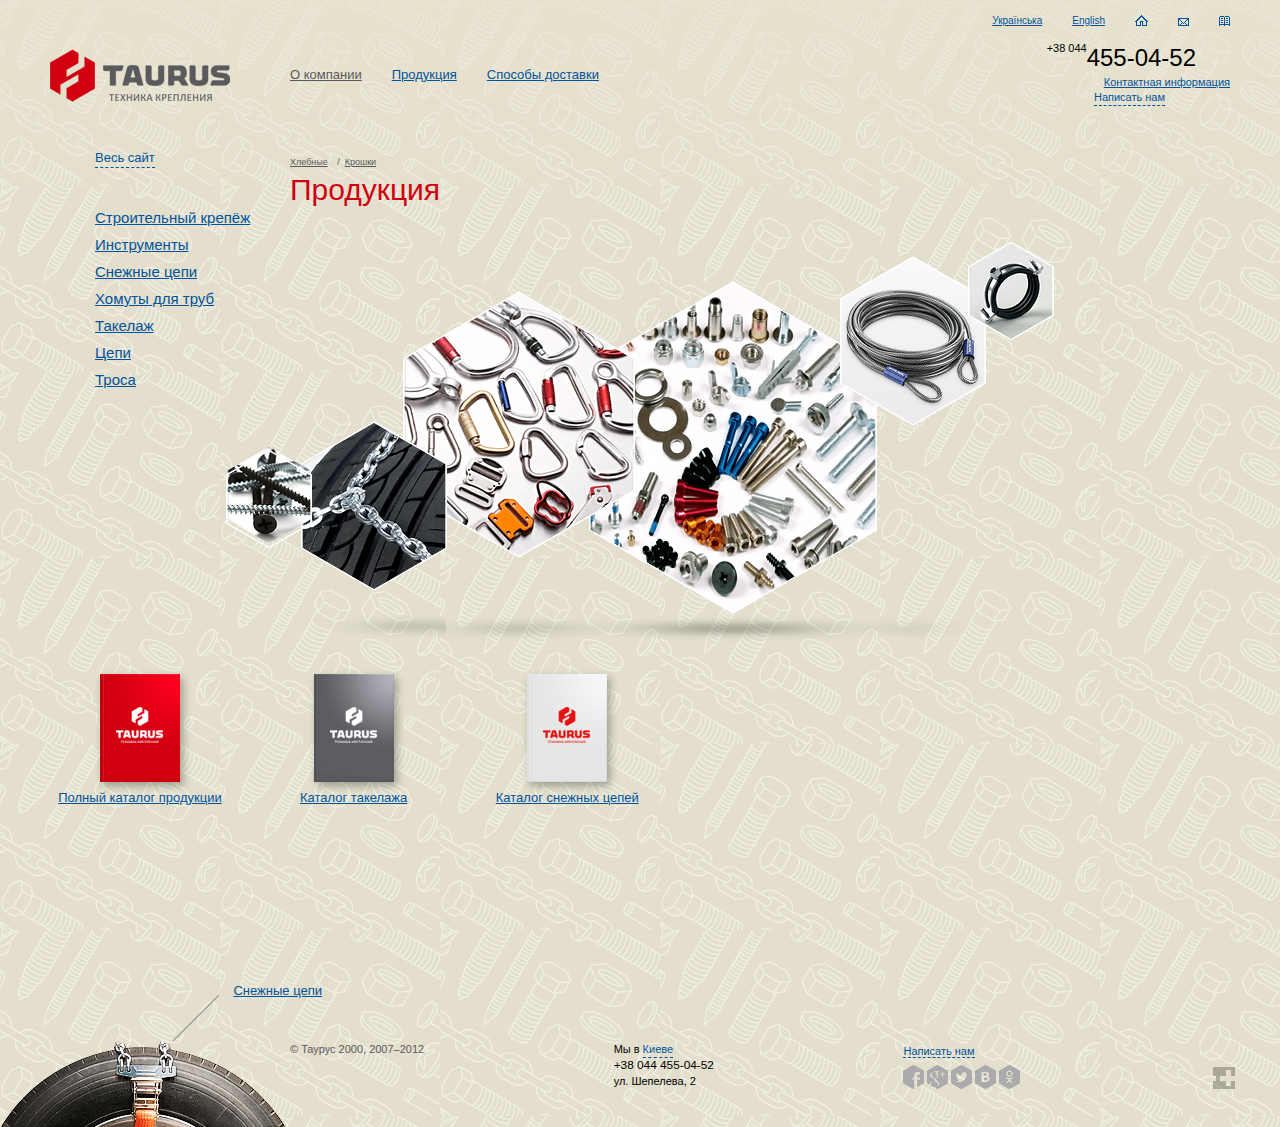
<file: production.html>
<!doctype html>
<!--[if IE 7]> <html class="no-js ie7 all-ie" lang="en"> <![endif]-->
<!--[if IE 8]> <html class="no-js ie8 all-ie" lang="en"> <![endif]-->
<!--[if IE 9]> <html class="no-js ie9 all-ie" lang="en"> <![endif]-->
<html class="no-js" lang="en">
<head>
    <meta charset="utf-8">
    <meta http-equiv="X-UA-Compatible" content="IE=edge,chrome=1">
    <title></title>
    <meta name="description" content="">
    <meta name="viewport" content="width=device-width">
    <!--[if IE]><script src="http://html5shiv.googlecode.com/svn/trunk/html5.js"></script><![endif]-->
    <!--CSS here-->
    <link rel="stylesheet" href="stylesheets/screen.css">
    <!--CSS here-->
    <script src="js/vendor/modernizr-2.6.1.min.js"></script>
</head>
<body itemscope itemtype='http://schema.org/WebPage'>
<!--[if lt IE 9]><p class=chromeframe>Внимание! Вы используете <em>устаревший браузер!</em> Страница может загружаться долго, а часть элементов сайта выводится в упрощенном виде. Чтобы увидеть полноценную версию сайта - <a href="http://browsehappy.com/">установите новый современный браузер</a> - это увеличит скорость загрузки страниц в несколько раз, или <a href="http://www.google.com/chromeframe/?redirect=true">установите расширение Google Chrome Frame для Internet Explorer</a> - это позволит вам увеличить скорость загрузки страниц не покидая браузер.</p><![endif]-->

<!-- WRAPPER -->
<div class="l-baseWrap">

    <!-- HEADER -->
    <header class="l-baseHeader" itemscope itemtype='http://schema.org/WPHeader'>
        <!--main logo on left-->
        <div class="mainLogo">
            <a class="mainLogo__link" href="index.html">
                <img src="images/logo.png" alt="">
            </a>
        </div>
        <!--right block with info-->
        <div class="l-baseHeader__rtBlock">
            <!--service nav: language choise and service links-->
            <nav class="servNav" itemscope itemtype='http://schema.org/SiteNavigationElement'>
                <ul class="servNav__list">
                    <li><a class="servNav__link" href="#">Українська</a></li>
                    <li><a class="servNav__link" href="#">English</a></li>
                    <li><a class="servNav__link item-1" href="#" title="Home page"></a></li>
                    <li><a class="servNav__link item-2" href="#" title="Mail us"></a></li>
                    <li><a class="servNav__link item-3" href="#" title="Site map"></a></li>
                </ul>
            </nav>
            <!--header contacts block-->
            <div class="headerContacts">
                <address class="headerContacts__phone m-active"><sup>+38 044</sup>455-04-52</address>
                <address class="headerContacts__phone"><sup>+38 062</sup> 208-39-91</address>
                <a href="#" class="headerContacts__contactsLink">Контактная информация</a>
                <a href="#" class="headerContacts__mailUsLink">Написать нам</a>
            </div>
        </div>
        <!--main nav on center header-->
        <nav class="mainNav" itemscope itemtype='http://schema.org/SiteNavigationElement'>
            <ul class="mainNav__list">
                <li><a href="#" class="mainNav__link m-active">О компании</a></li>
                <li><a href="#" class="mainNav__link">Продукция</a></li>
                <li><a href="#" class="mainNav__link">Способы доставки</a></li>
            </ul>
        </nav>
    </header>
    <!--END HEADER-->

    <!-- CONTENT -->
    <div class="l-contentWrap">
        <!--pageProduction template start-->
        <div class="pageProduction">
            <!--left side-->
            <div class="l-pageProduction__leftColumn">
                <a href="#" class="siteMapLink">Весь сайт</a>
                <!--side bar navigation with subcategories-->
                <nav class="expandedNav">
                    <ul class="expandedNav__mainList">
                        <li class="expandendNav__mainList__item"><a href="#">Строительный крепёж</a></li>
                        <li class="expandendNav__mainList__item"><a href="#">Инструменты</a></li>
                        <li class="expandendNav__mainList__item"><a href="#">Снежные цепи</a></li>
                        <li class="expandendNav__mainList__item"><a href="#">Хомуты для труб</a></li>
                        <li class="expandendNav__mainList__item"><a href="#">Такелаж</a></li>
                        <li class="expandendNav__mainList__item"><a href="#">Цепи</a></li>
                        <li class="expandendNav__mainList__item"><a href="#">Троса</a></li>
                    </ul>
                </nav>
            </div>
            <!--breadcrumbs-->
            <nav class="breadcrumbs" itemprop='breadcrumb'>
                <ul class="breadcrumbs__list">
                    <li><a href="#" class="breadcrumbs__link">Хлебные</a>
                    <li><a href="#" class="breadcrumbs__link">Крошки</a>
                </ul>
            </nav>
            <!--page header-->
            <h1 class="pageProduction__title">Продукция</h1>

            <div class="pageProduction__hexagon">
                <!--one hexagon-->
                <a href="#" class="pageProduction__hexagon__item">
                    <img src="images/pageProduction/1.png" alt="">
                    <span>Шурупы</span>
                </a>
                <!--one hexagon-->
                <a href="#" class="pageProduction__hexagon__item">
                    <img src="images/pageProduction/2.png" alt="">
                    <span>Снежные цепи</span>
                </a>
                <!--one hexagon-->
                <a href="#" class="pageProduction__hexagon__item">
                    <img src="images/pageProduction/3.png" alt="">
                    <span>Такелаж</span>
                </a>
                <!--one hexagon-->
                <a href="#" class="pageProduction__hexagon__item">
                    <img src="images/pageProduction/4.png" alt="">
                    <span>Метрика</span>
                </a>
                <!--one hexagon-->
                <a href="#" class="pageProduction__hexagon__item">
                    <img src="images/pageProduction/5.png" alt="">
                    <span>Троса</span>
                </a>
                <!--one hexagon-->
                <a href="#" class="pageProduction__hexagon__item">
                    <img src="images/pageProduction/6.png" alt="">
                    <span>Хомуты</span>
                </a>
            </div><!--end hexagons-->
            <!--catalogs-->
            <div class="pageProduction__catalogs">
                <a href="#" class="pageProduction__catalogs__item">
                    <img src="images/catalog__covers/large-1.jpg" alt="">
                    <span>Полный каталог продукции</span>
                </a>
                <a href="#" class="pageProduction__catalogs__item">
                    <img src="images/catalog__covers/large-2.jpg" alt="">
                    <span>Каталог такелажа</span>
                </a>
                <a href="#" class="pageProduction__catalogs__item">
                    <img src="images/catalog__covers/large-3.jpg" alt="">
                    <span>Каталог снежных цепей</span>
                </a>
            </div><!--end catalogs-->
        </div><!--pageProduction template END-->
    </div><!-- END CONTENT -->
</div><!-- END WRAPPER -->

<!-- FOOTER -->
<footer class="l-baseFooter" itemscope itemtype='http://schema.org/WPFooter'>
    <!--random product-->
    <figure class="randomProduct item-1">
        <img src="images/ftr__images/1.png" alt="">
        <figcaption>
            <a href="#" class="randomProduct__link">Снежные цепи</a>
        </figcaption>
    </figure>
    <div class="m-footer__justifyList">
        <!--copyright-->
        <small class="copy">© Таурус 2000, 2007–2012</small>
        <!--address-->
        <address class="ftrContacts">
            <span class="ftrContacts__title">Мы в</span>
            <div class="ftrContacts__trigger__wrap">
                <a href="#" class="ftrContacts__trigger m-active">Киеве</a>
                <a href="#" class="ftrContacts__trigger">Донецке</a>
            </div>
            <div class="ftrContacts__info m-active">
                <span class="ftrContacts__info__phone">+38 044 455-04-52</span>
                ул. Шепелева, 2
            </div>
            <div class="ftrContacts__info">
                <span class="ftrContacts__info__phone">+38 062 208-39-91</span>
                ул. Куприна, 121-А
            </div>
        </address>
        <!--social block-->
        <div class="social">
            <a href="#" class="social__title">
                Написать нам
                <span class="social__title__tooltip">Для быстрого контакта с нами, можно воспользоваться формой обратной связи</span>
            </a>
            <ul class="social__buttons">
                <li><a href="#" class="social__buttons__item item-1"></a>
                <li><a href="#" class="social__buttons__item item-2"></a>
                <li><a href="#" class="social__buttons__item item-3"></a>
                <li><a href="#" class="social__buttons__item item-4"></a>
                <li><a href="#" class="social__buttons__item item-5"></a>
            </ul>
        </div>
        <!--creator info-->
        <a href="http://scona.com.ua/" class="creator" target="_blank" title="Дизайн сайта - Scona Graphics"></a>
    </div>
</footer>
<!-- END FOOTER -->


<script src="//ajax.googleapis.com/ajax/libs/jquery/1.8.2/jquery.min.js"></script>
<script>window.jQuery || document.write('<script src="js/vendor/jquery-1.8.2.min.js"><\/script>')</script>
<script src="js/main.js"></script>

<!-- Asynchronous Google Analytics snippet. Change UA-XXXXX-X to be your site's ID.
mathiasbynens.be/notes/async-analytics-snippet -->
<script>
    var _gaq=[['_setAccount','UA-XXXXX-X'],['_trackPageview']];
    (function(d,t){var g=d.createElement(t),s=d.getElementsByTagName(t)[0];
        g.src=('https:'==location.protocol?'//ssl':'//www')+'.google-analytics.com/ga.js';
        s.parentNode.insertBefore(g,s)}(document,'script'));
</script>

</body>
</html>
</file>
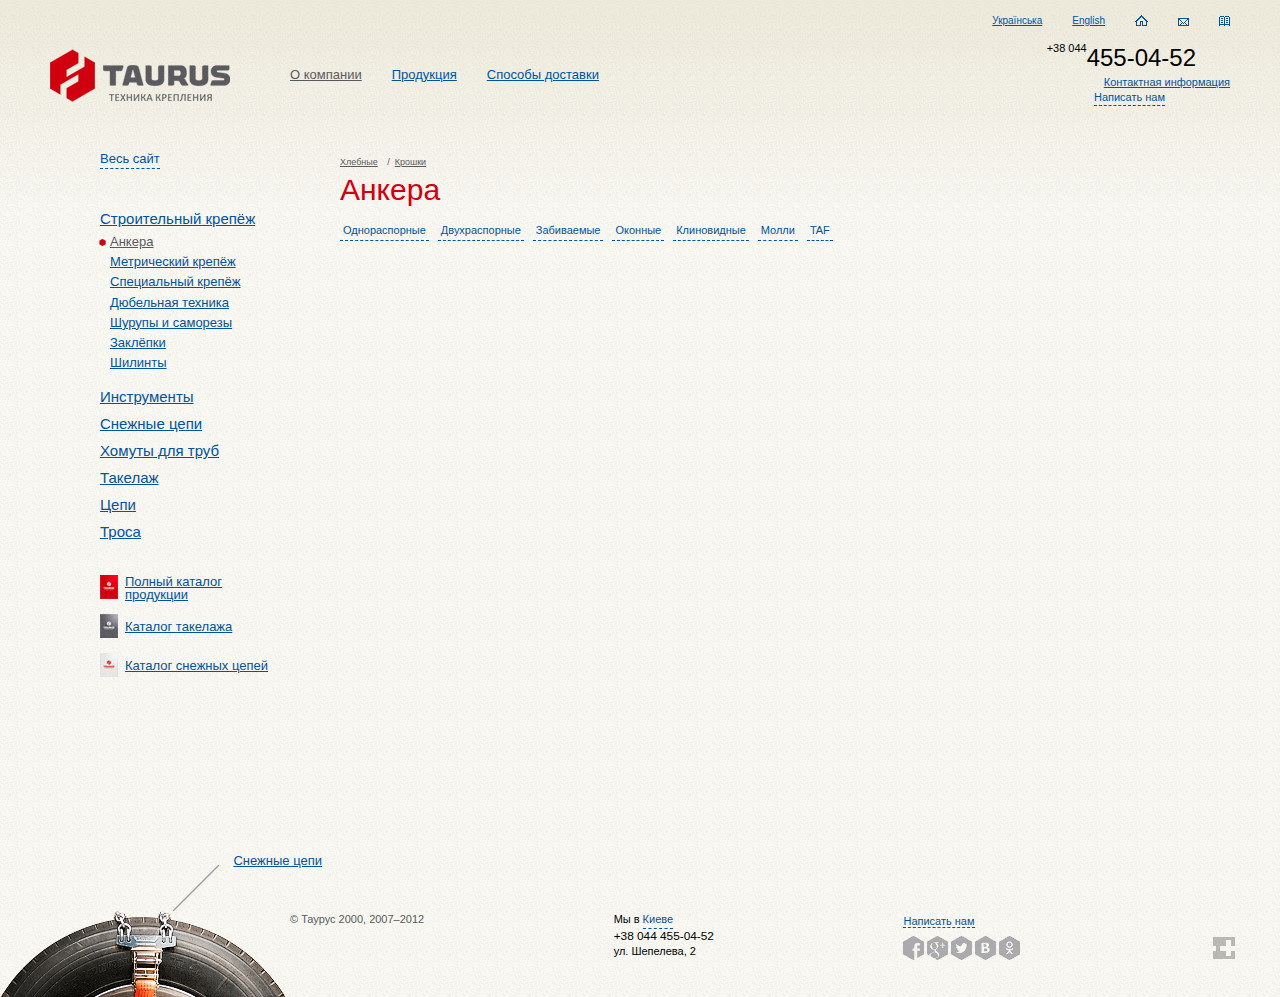
<file: sub-category.html>
<!doctype html>
<!--[if IE 7]> <html class="no-js ie7 all-ie" lang="en"> <![endif]-->
<!--[if IE 8]> <html class="no-js ie8 all-ie" lang="en"> <![endif]-->
<!--[if IE 9]> <html class="no-js ie9 all-ie" lang="en"> <![endif]-->
<html class="no-js" lang="en">
<head>
    <meta charset="utf-8">
    <meta http-equiv="X-UA-Compatible" content="IE=edge,chrome=1">
    <title></title>
    <meta name="description" content="">
    <meta name="viewport" content="width=device-width">
    <!--[if IE]><script src="http://html5shiv.googlecode.com/svn/trunk/html5.js"></script><![endif]-->
    <!--CSS here-->
    <link rel="stylesheet" href="stylesheets/screen.css">
    <!--CSS here-->
    <script src="js/vendor/modernizr-2.6.1.min.js"></script>
</head>
<body itemscope itemtype='http://schema.org/WebPage'>
<!--[if lt IE 9]><p class=chromeframe>Внимание! Вы используете <em>устаревший браузер!</em> Страница может загружаться долго, а часть элементов сайта выводится в упрощенном виде. Чтобы увидеть полноценную версию сайта - <a href="http://browsehappy.com/">установите новый современный браузер</a> - это увеличит скорость загрузки страниц в несколько раз, или <a href="http://www.google.com/chromeframe/?redirect=true">установите расширение Google Chrome Frame для Internet Explorer</a> - это позволит вам увеличить скорость загрузки страниц не покидая браузер.</p><![endif]-->

<!-- WRAPPER -->
<div class="l-baseWrap">

    <!-- HEADER -->
    <header class="l-baseHeader" itemscope itemtype='http://schema.org/WPHeader'>
        <!--main logo on left-->
        <div class="mainLogo">
            <a class="mainLogo__link" href="index.html">
                <img src="images/logo.png" alt="">
            </a>
        </div>
        <!--right block with info-->
        <div class="l-baseHeader__rtBlock">
            <!--service nav: language choise and service links-->
            <nav class="servNav" itemscope itemtype='http://schema.org/SiteNavigationElement'>
                <ul class="servNav__list">
                    <li><a class="servNav__link" href="#">Українська</a></li>
                    <li><a class="servNav__link" href="#">English</a></li>
                    <li><a class="servNav__link item-1" href="#" title="Home page"></a></li>
                    <li><a class="servNav__link item-2" href="#" title="Mail us"></a></li>
                    <li><a class="servNav__link item-3" href="#" title="Site map"></a></li>
                </ul>
            </nav>
            <!--header contacts block-->
            <div class="headerContacts">
                <address class="headerContacts__phone m-active"><sup>+38 044</sup>455-04-52</address>
                <address class="headerContacts__phone"><sup>+38 062</sup> 208-39-91</address>
                <a href="#" class="headerContacts__contactsLink">Контактная информация</a>
                <a href="#" class="headerContacts__mailUsLink">Написать нам</a>
            </div>
        </div>
        <!--main nav on center header-->
        <nav class="mainNav" itemscope itemtype='http://schema.org/SiteNavigationElement'>
            <ul class="mainNav__list">
                <li><a href="#" class="mainNav__link m-active">О компании</a></li>
                <li><a href="#" class="mainNav__link">Продукция</a></li>
                <li><a href="#" class="mainNav__link">Способы доставки</a></li>
            </ul>
        </nav>
    </header>
    <!--END HEADER-->

    <!-- CONTENT -->
    <div class="l-contentWrap">
        <!--left column. attention: a modificator added-->
        <aside class="l-columnLt m-width_230" itemscope itemtype='http://schema.org/WPSideBar'>
            <a href="#" class="siteMapLink">Весь сайт</a>
            <!--side bar navigation with subcategories-->
            <nav class="expandedNav">
                <ul class="expandedNav__mainList">
                    <li class="expandendNav__mainList__item">
                        <a href="#">Строительный крепёж</a>
                        <ul class="expandedNav__subList">
                            <li class="expandedNav__subList__item m-active"><a href="#">Анкера</a></li>
                            <li class="expandedNav__subList__item"><a href="#">Метрический крепёж</a></li>
                            <li class="expandedNav__subList__item"><a href="#">Специальный крепёж</a></li>
                            <li class="expandedNav__subList__item"><a href="#">Дюбельная техника</a></li>
                            <li class="expandedNav__subList__item"><a href="#">Шурупы и саморезы</a></li>
                            <li class="expandedNav__subList__item"><a href="#">Заклёпки</a></li>
                            <li class="expandedNav__subList__item"><a href="#">Шилинты</a></li>
                        </ul>
                    </li>
                    <li class="expandendNav__mainList__item"><a href="#">Инструменты</a></li>
                    <li class="expandendNav__mainList__item"><a href="#">Снежные цепи</a></li>
                    <li class="expandendNav__mainList__item"><a href="#">Хомуты для труб</a></li>
                    <li class="expandendNav__mainList__item"><a href="#">Такелаж</a></li>
                    <li class="expandendNav__mainList__item"><a href="#">Цепи</a></li>
                    <li class="expandendNav__mainList__item"><a href="#">Троса</a></li>
                </ul>
            </nav>
            <!--download catalog-->
            <div class="sidebar-downloadCatalog">
                <a href="#" class="sidebar-downloadCatalog__item item-1"><span>Полный каталог продукции</span></a>
                <a href="#" class="sidebar-downloadCatalog__item item-2"><span>Каталог такелажа</span></a>
                <a href="#" class="sidebar-downloadCatalog__item item-3"><span>Каталог снежных цепей</span></a>
            </div>
        </aside>
        <!--end left column-->

        <!--right column-->
        <aside class="l-columnRt" itemscope itemtype='http://schema.org/WPSideBar'>

        </aside>
        <!--end right column-->

        <!--main column-->
        <div class="l-columnMain" role="main">
            <!--pageSUBCaterories template start-->
            <div class="pageCategorySub">
                <!--breadcrumbs-->
                <nav class="breadcrumbs" itemprop='breadcrumb'>
                    <ul class="breadcrumbs__list">
                        <li><a href="#" class="breadcrumbs__link">Хлебные</a>
                        <li><a href="#" class="breadcrumbs__link">Крошки</a>
                    </ul>
                </nav>
                <!--page header-->
                <h1 class="pageCategorySub__title">Анкера</h1>
                <!--subcategory nav-->
                <nav class="pageCategorySub__nav">
                    <ul>
                        <li><a href="#">Однораспорные</a></li>
                        <li><a href="#">Двухраспорные</a></li>
                        <li><a href="#">Забиваемые</a></li>
                        <li><a href="#">Оконные</a></li>
                        <li><a href="#">Клиновидные</a></li>
                        <li><a href="#">Молли</a></li>
                        <li><a href="#">TAF</a></li>
                    </ul>
                </nav>

                <div class="pageCategorySub__tabs">
                    <!--tab-->
                    <div class="pageCategorySub__tabs__item">
                        <!--one category-->
                        <a href="#" class="pageCategorySub__item">
                            <img src="images/categories-sub__images/category-1/1.png" alt="">
                            <span>Анекер распорный PSR</span>
                        </a>
                        <!--one category-->
                        <a href="#" class="pageCategorySub__item">
                            <img src="images/categories-sub__images/category-1/2.png" alt="">
                            <span>Анкер распорный для крепления дверных и оконных проёмов TF</span>
                        </a>
                        <!--one category-->
                        <a href="#" class="pageCategorySub__item">
                            <img src="images/categories-sub__images/category-1/3.png" alt="">
                            <span>Анекер распорный PSR</span>
                        </a>
                        <!--one category-->
                        <a href="#" class="pageCategorySub__item">
                            <img src="images/categories-sub__images/category-1/4.png" alt="">
                            <span>Анкер распорный для крепления дверных и оконных проёмов TF</span>
                        </a>
                        <!--one category-->
                        <a href="#" class="pageCategorySub__item">
                            <img src="images/categories-sub__images/category-1/5.png" alt="">
                            <span>Анкер крепления дверных и оконных проёмов TF</span>
                        </a>
                        <!--one category-->
                        <a href="#" class="pageCategorySub__item">
                            <img src="images/categories-sub__images/category-1/6.png" alt="">
                            <span>Анкер проёмов TF</span>
                        </a>
                        <!--one category-->
                        <a href="#" class="pageCategorySub__item">
                            <img src="images/categories__images/category-1/7.png" alt="">
                            <span>Анекер распорный PSR</span>
                        </a>
                    </div><!--end tab-->
                    <!--tab-->
                    <div class="pageCategorySub__tabs__item">
                        <!--one category-->
                        <a href="#" class="pageCategorySub__item">
                            <img src="images/categories-sub__images/category-1/2.png" alt="">
                            <span>Анкер распорный для крепления дверных и оконных проёмов TF</span>
                        </a>
                        <!--one category-->
                        <a href="#" class="pageCategorySub__item">
                            <img src="images/categories-sub__images/category-1/3.png" alt="">
                            <span>Анекер распорный PSR</span>
                        </a>
                        <!--one category-->
                        <a href="#" class="pageCategorySub__item">
                            <img src="images/categories-sub__images/category-1/4.png" alt="">
                            <span>Анкер распорный для крепления дверных и оконных проёмов TF</span>
                        </a>
                        <!--one category-->
                        <a href="#" class="pageCategorySub__item">
                            <img src="images/categories-sub__images/category-1/5.png" alt="">
                            <span>Анкер крепления дверных и оконных проёмов TF</span>
                        </a>
                        <!--one category-->
                        <a href="#" class="pageCategorySub__item">
                            <img src="images/categories-sub__images/category-1/6.png" alt="">
                            <span>Анкер проёмов TF</span>
                        </a>
                        <!--one category-->
                        <a href="#" class="pageCategorySub__item">
                            <img src="images/categories__images/category-1/7.png" alt="">
                            <span>Анекер распорный PSR</span>
                        </a>
                    </div><!--end tab-->
                    <!--tab-->
                    <div class="pageCategorySub__tabs__item">
                        <!--one category-->
                        <a href="#" class="pageCategorySub__item">
                            <img src="images/categories-sub__images/category-1/1.png" alt="">
                            <span>Анекер распорный PSR</span>
                        </a>
                        <!--one category-->
                        <a href="#" class="pageCategorySub__item">
                            <img src="images/categories-sub__images/category-1/2.png" alt="">
                            <span>Анкер распорный для крепления дверных и оконных проёмов TF</span>
                        </a>
                        <!--one category-->
                        <a href="#" class="pageCategorySub__item">
                            <img src="images/categories-sub__images/category-1/3.png" alt="">
                            <span>Анекер распорный PSR</span>
                        </a>
                        <!--one category-->
                        <a href="#" class="pageCategorySub__item">
                            <img src="images/categories-sub__images/category-1/4.png" alt="">
                            <span>Анкер распорный для крепления дверных и оконных проёмов TF</span>
                        </a>
                        <!--one category-->
                        <a href="#" class="pageCategorySub__item">
                            <img src="images/categories-sub__images/category-1/5.png" alt="">
                            <span>Анкер крепления дверных и оконных проёмов TF</span>
                        </a>
                    </div><!--end tab-->
                    <!--tab-->
                    <div class="pageCategorySub__tabs__item">
                        <!--one category-->
                        <a href="#" class="pageCategorySub__item">
                            <img src="images/categories-sub__images/category-1/1.png" alt="">
                            <span>Анекер распорный PSR</span>
                        </a>
                        <!--one category-->
                        <a href="#" class="pageCategorySub__item">
                            <img src="images/categories-sub__images/category-1/2.png" alt="">
                            <span>Анкер распорный для крепления дверных и оконных проёмов TF</span>
                        </a>
                        <!--one category-->
                        <a href="#" class="pageCategorySub__item">
                            <img src="images/categories-sub__images/category-1/3.png" alt="">
                            <span>Анекер распорный PSR</span>
                        </a>
                        <!--one category-->
                        <a href="#" class="pageCategorySub__item">
                            <img src="images/categories-sub__images/category-1/4.png" alt="">
                            <span>Анкер распорный для крепления дверных и оконных проёмов TF</span>
                        </a>
                    </div><!--end tab-->
                    <!--tab-->
                    <div class="pageCategorySub__tabs__item">
                        <!--one category-->
                        <a href="#" class="pageCategorySub__item">
                            <img src="images/categories-sub__images/category-1/1.png" alt="">
                            <span>Анекер распорный PSR</span>
                        </a>
                        <!--one category-->
                        <a href="#" class="pageCategorySub__item">
                            <img src="images/categories-sub__images/category-1/2.png" alt="">
                            <span>Анкер распорный для крепления дверных и оконных проёмов TF</span>
                        </a>
                        <!--one category-->
                        <a href="#" class="pageCategorySub__item">
                            <img src="images/categories-sub__images/category-1/3.png" alt="">
                            <span>Анекер распорный PSR</span>
                        </a>
                    </div><!--end tab-->
                    <!--tab-->
                    <div class="pageCategorySub__tabs__item">
                        <!--one category-->
                        <a href="#" class="pageCategorySub__item">
                            <img src="images/categories-sub__images/category-1/1.png" alt="">
                            <span>Анекер распорный PSR</span>
                        </a>
                        <!--one category-->
                        <a href="#" class="pageCategorySub__item">
                            <img src="images/categories-sub__images/category-1/2.png" alt="">
                            <span>Анкер распорный для крепления дверных и оконных проёмов TF</span>
                        </a>
                    </div><!--end tab-->
                    <!--tab-->
                    <div class="pageCategorySub__tabs__item">
                        <!--one category-->
                        <a href="#" class="pageCategorySub__item">
                            <img src="images/categories-sub__images/category-1/1.png" alt="">
                            <span>Анекер распорный PSR</span>
                        </a>
                    </div><!--end tab-->
                </div>
            </div><!--pageCaterories template END-->
        </div><!--end main column-->
    </div><!-- END CONTENT -->
</div><!-- END WRAPPER -->

<!-- FOOTER -->
<footer class="l-baseFooter" itemscope itemtype='http://schema.org/WPFooter'>
    <!--random product-->
    <figure class="randomProduct item-1">
        <img src="images/ftr__images/1.png" alt="">
        <figcaption>
            <a href="#" class="randomProduct__link">Снежные цепи</a>
        </figcaption>
    </figure>
    <div class="m-footer__justifyList">
        <!--copyright-->
        <small class="copy">© Таурус 2000, 2007–2012</small>
        <!--address-->
        <address class="ftrContacts">
            <span class="ftrContacts__title">Мы в</span>
            <div class="ftrContacts__trigger__wrap">
                <a href="#" class="ftrContacts__trigger m-active">Киеве</a>
                <a href="#" class="ftrContacts__trigger">Донецке</a>
            </div>
            <div class="ftrContacts__info m-active">
                <span class="ftrContacts__info__phone">+38 044 455-04-52</span>
                ул. Шепелева, 2
            </div>
            <div class="ftrContacts__info">
                <span class="ftrContacts__info__phone">+38 062 208-39-91</span>
                ул. Куприна, 121-А
            </div>
        </address>
        <!--social block-->
        <div class="social">
            <a href="#" class="social__title">
                Написать нам
                <span class="social__title__tooltip">Для быстрого контакта с нами, можно воспользоваться формой обратной связи</span>
            </a>
            <ul class="social__buttons">
                <li><a href="#" class="social__buttons__item item-1"></a>
                <li><a href="#" class="social__buttons__item item-2"></a>
                <li><a href="#" class="social__buttons__item item-3"></a>
                <li><a href="#" class="social__buttons__item item-4"></a>
                <li><a href="#" class="social__buttons__item item-5"></a>
            </ul>
        </div>
        <!--creator info-->
        <a href="http://scona.com.ua/" class="creator" target="_blank" title="Дизайн сайта - Scona Graphics"></a>
    </div>
</footer>
<!-- END FOOTER -->


<script src="//ajax.googleapis.com/ajax/libs/jquery/1.8.2/jquery.min.js"></script>
<script>window.jQuery || document.write('<script src="js/vendor/jquery-1.8.2.min.js"><\/script>')</script>
<script src="http://cdn.jquerytools.org/1.2.7/all/jquery.tools.min.js"></script>
<script src="js/main.js"></script>

<!-- Asynchronous Google Analytics snippet. Change UA-XXXXX-X to be your site's ID.
mathiasbynens.be/notes/async-analytics-snippet -->
<script>
    var _gaq=[['_setAccount','UA-XXXXX-X'],['_trackPageview']];
    (function(d,t){var g=d.createElement(t),s=d.getElementsByTagName(t)[0];
        g.src=('https:'==location.protocol?'//ssl':'//www')+'.google-analytics.com/ga.js';
        s.parentNode.insertBefore(g,s)}(document,'script'));
</script>

</body>
</html>
</file>
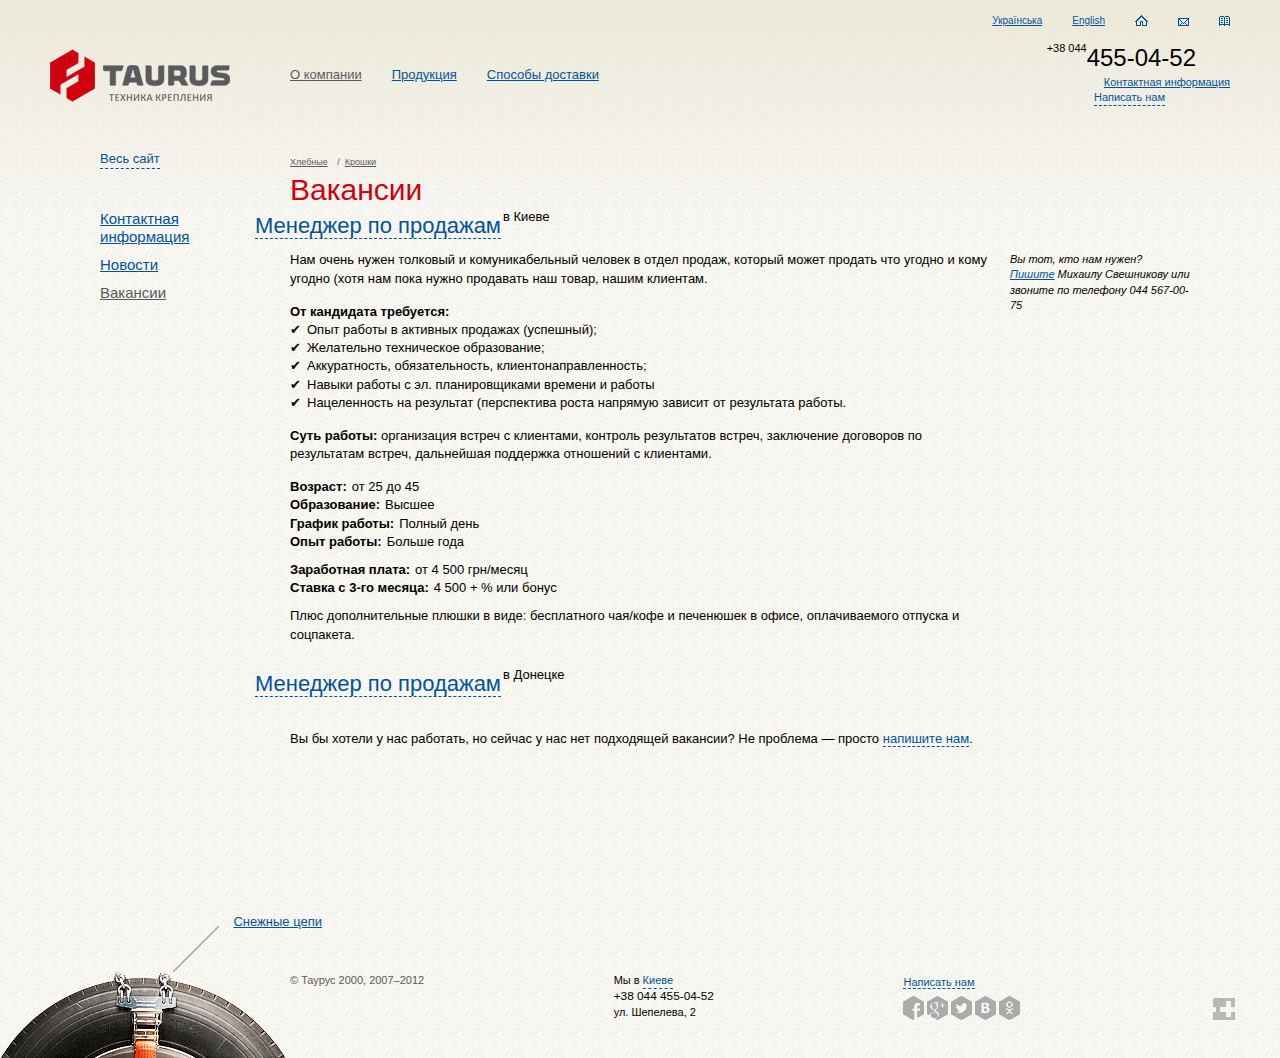
<file: vacancies.html>
<!doctype html>
<!--[if IE 7]> <html class="no-js ie7 all-ie" lang="en"> <![endif]-->
<!--[if IE 8]> <html class="no-js ie8 all-ie" lang="en"> <![endif]-->
<!--[if IE 9]> <html class="no-js ie9 all-ie" lang="en"> <![endif]-->
<html class="no-js" lang="en">
<head>
    <meta charset="utf-8">
    <meta http-equiv="X-UA-Compatible" content="IE=edge,chrome=1">
    <title></title>
    <meta name="description" content="">
    <meta name="viewport" content="width=device-width">
    <!--[if IE]><script src="http://html5shiv.googlecode.com/svn/trunk/html5.js"></script><![endif]-->
    <!--CSS here-->
    <link rel="stylesheet" href="stylesheets/screen.css">
    <!--CSS here-->
    <script src="js/vendor/modernizr-2.6.1.min.js"></script>
</head>
<body itemscope itemtype='http://schema.org/WebPage'>
<!--[if lt IE 9]><p class=chromeframe>Внимание! Вы используете <em>устаревший браузер!</em> Страница может загружаться долго, а часть элементов сайта выводится в упрощенном виде. Чтобы увидеть полноценную версию сайта - <a href="http://browsehappy.com/">установите новый современный браузер</a> - это увеличит скорость загрузки страниц в несколько раз, или <a href="http://www.google.com/chromeframe/?redirect=true">установите расширение Google Chrome Frame для Internet Explorer</a> - это позволит вам увеличить скорость загрузки страниц не покидая браузер.</p><![endif]-->

<!-- WRAPPER -->
<div class="l-baseWrap">

    <!-- HEADER -->
    <header class="l-baseHeader" itemscope itemtype='http://schema.org/WPHeader'>
        <!--main logo on left-->
        <div class="mainLogo">
            <a class="mainLogo__link" href="index.html">
                <img src="images/logo.png" alt="">
            </a>
        </div>
        <!--right block with info-->
        <div class="l-baseHeader__rtBlock">
            <!--service nav: language choise and service links-->
            <nav class="servNav" itemscope itemtype='http://schema.org/SiteNavigationElement'>
                <ul class="servNav__list">
                    <li><a class="servNav__link" href="#">Українська</a></li>
                    <li><a class="servNav__link" href="#">English</a></li>
                    <li><a class="servNav__link item-1" href="#" title="Home page"></a></li>
                    <li><a class="servNav__link item-2" href="#" title="Mail us"></a></li>
                    <li><a class="servNav__link item-3" href="#" title="Site map"></a></li>
                </ul>
            </nav>
            <!--header contacts block-->
            <div class="headerContacts">
                <address class="headerContacts__phone m-active"><sup>+38 044</sup>455-04-52</address>
                <address class="headerContacts__phone"><sup>+38 062</sup> 208-39-91</address>
                <a href="#" class="headerContacts__contactsLink">Контактная информация</a>
                <a href="#" class="headerContacts__mailUsLink">Написать нам</a>
            </div>
        </div>
        <!--main nav on center header-->
        <nav class="mainNav" itemscope itemtype='http://schema.org/SiteNavigationElement'>
            <ul class="mainNav__list">
                <li><a href="#" class="mainNav__link m-active">О компании</a></li>
                <li><a href="#" class="mainNav__link">Продукция</a></li>
                <li><a href="#" class="mainNav__link">Способы доставки</a></li>
            </ul>
        </nav>
    </header>
    <!--END HEADER-->

    <!-- CONTENT -->
    <div class="l-contentWrap">
        <!--left column-->
        <aside class="l-columnLt" itemscope itemtype='http://schema.org/WPSideBar'>
            <a href="#" class="siteMapLink">Весь сайт</a>
            <!--side bar simple one level navigation-->
            <nav class="sidebar-simpleNav">
                <ul>
                    <li><a href="contacts.html" class="sidebar-simpleNav__link">Контактная информация</a></li>
                    <li><a href="news.html" class="sidebar-simpleNav__link">Новости</a></li>
                    <li><a href="vacancies.html" class="sidebar-simpleNav__link m-active">Вакансии</a></li>
                </ul>
            </nav>

        </aside>
        <!--end left column-->

        <!--right column-->
        <aside class="l-columnRt" itemscope itemtype='http://schema.org/WPSideBar'>
            <div class="pageVacancies__managerContacts">
                Вы тот, кто нам нужен?
                <a href="#">Пишите</a> Михаилу Свешникову
                или звоните по телефону
                044&nbsp;567-00-75
            </div>
        </aside>
        <!--end right column-->

        <!--main column-->
        <div class="l-columnMain" role="main">
            <!--pageVacancies content-->
            <div class="pageVacancies">
                <!--breadcrumbs-->
                <nav class="breadcrumbs" itemprop='breadcrumb'>
                    <ul class="breadcrumbs__list">
                        <li><a href="#" class="breadcrumbs__link">Хлебные</a>
                        <li><a href="#" class="breadcrumbs__link">Крошки</a>
                    </ul>
                </nav>
                <!--page header-->
                <h1 class="pageVacancies__title">Вакансии</h1>
                <!--one vacancy (in kiev)-->
                <div class="pageVacancies__item m-inKiev">
                    <input id="pageVacancies__item-1" name="pageVacancies" type="checkbox" checked />
                    <label for="pageVacancies__item-1"><span>Менеджер по продажам</span></label>
                    <div class="pageVacancies__item__content">
                        <p>
                            Нам очень нужен толковый и комуникабельный человек в отдел
                            продаж, который может продать что угодно и кому угодно (хотя
                            нам пока нужно продавать наш товар, нашим клиентам.
                        </p>
                        <b>От кандидата требуется:</b>
                        <ul>
                            <li>Опыт работы в активных продажах (успешный);
                            <li>Желательно техническое образование;
                            <li>Аккуратность, обязательность, клиентонаправленность;
                            <li>Навыки работы с эл. планировщиками времени и работы
                            <li>Нацеленность на результат (перспектива роста напрямую
                            зависит от результата работы.
                        </ul>
                        <p><b>Суть работы:</b> организация встреч с клиентами, контроль
                            результатов встреч, заключение договоров по результатам встреч,
                            дальнейшая поддержка отношений с клиентами.
                        </p>
                        <dl>
                            <dt>Возраст:</dt>
                            <dd>от 25 до 45</dd>
                            <dt>Образование:</dt>
                            <dd>Высшее</dd>
                            <dt>График работы:</dt>
                            <dd>Полный день</dd>
                            <dt>Опыт работы:</dt>
                            <dd>Больше года</dd>
                        </dl>
                        <dl>
                            <dt>Заработная плата:</dt>
                            <dd>от 4 500 грн/месяц</dd>
                            <dt>Ставка с 3-го месяца:</dt>
                            <dd>4 500 + % или бонус</dd>
                        </dl>
                        <p>
                            Плюс дополнительные плюшки в виде: бесплатного чая/кофе
                            и печенюшек в офисе, оплачиваемого отпуска и соцпакета.
                        </p>
                    </div>
                </div>
                <!--one vacancy (in donetsk-->
                <div class="pageVacancies__item m-inDonetsk">
                    <input id="pageVacancies__item-2" name="pageVacancies" type="checkbox" />
                    <label for="pageVacancies__item-2"><span>Менеджер по продажам</span></label>
                    <div class="pageVacancies__item__content">
                        <p>
                            Нам очень нужен толковый и комуникабельный человек в отдел
                            продаж, который может продать что угодно и кому угодно (хотя
                            нам пока нужно продавать наш товар, нашим клиентам.
                        </p>
                        <b>От кандидата требуется:</b>
                        <ul>
                            <li>Опыт работы в активных продажах (успешный);
                            <li>Желательно техническое образование;
                            <li>Аккуратность, обязательность, клиентонаправленность;
                            <li>Навыки работы с эл. планировщиками времени и работы
                            <li>Нацеленность на результат (перспектива роста напрямую
                                зависит от результата работы.
                        </ul>
                        <p><b>Суть работы:</b> организация встреч с клиентами, контроль
                            результатов встреч, заключение договоров по результатам встреч,
                            дальнейшая поддержка отношений с клиентами.
                        </p>
                        <dl>
                            <dt>Возраст:</dt>
                            <dd>от 25 до 45</dd>
                            <dt>Образование:</dt>
                            <dd>Высшее</dd>
                            <dt>График работы:</dt>
                            <dd>Полный день</dd>
                            <dt>Опыт работы:</dt>
                            <dd>Больше года</dd>
                        </dl>
                        <dl>
                            <dt>Заработная плата:</dt>
                            <dd>от 4 500 грн/месяц</dd>
                            <dt>Ставка с 3-го месяца:</dt>
                            <dd>4 500 + % или бонус</dd>
                        </dl>
                        <p>
                            Плюс дополнительные плюшки в виде: бесплатного чая/кофе
                            и печенюшек в офисе, оплачиваемого отпуска и соцпакета.
                        </p>
                    </div>
                </div>
                <div class="pageVacancies__lastItem">
                    Вы бы хотели у нас работать, но сейчас у нас нет подходящей
                    вакансии? Не проблема — просто <a href="#" class="pageVacancies__lastItem__link">напишите нам</a>.
                </div>
            </div><!--end pageVacancies-->
        </div><!--end main column-->
    </div><!-- END CONTENT -->
</div><!-- END WRAPPER -->

<!-- FOOTER -->
<footer class="l-baseFooter" itemscope itemtype='http://schema.org/WPFooter'>
    <!--random product-->
    <figure class="randomProduct item-1">
        <img src="images/ftr__images/1.png" alt="">
        <figcaption>
            <a href="#" class="randomProduct__link">Снежные цепи</a>
        </figcaption>
    </figure>
    <div class="m-footer__justifyList">
        <!--copyright-->
        <small class="copy">© Таурус 2000, 2007–2012</small>
        <!--address-->
        <address class="ftrContacts">
            <span class="ftrContacts__title">Мы в</span>
            <div class="ftrContacts__trigger__wrap">
                <a href="#" class="ftrContacts__trigger m-active">Киеве</a>
                <a href="#" class="ftrContacts__trigger">Донецке</a>
            </div>
            <div class="ftrContacts__info m-active">
                <span class="ftrContacts__info__phone">+38 044 455-04-52</span>
                ул. Шепелева, 2
            </div>
            <div class="ftrContacts__info">
                <span class="ftrContacts__info__phone">+38 062 208-39-91</span>
                ул. Куприна, 121-А
            </div>
        </address>
        <!--social block-->
        <div class="social">
            <a href="#" class="social__title">
                Написать нам
                <span class="social__title__tooltip">Для быстрого контакта с нами, можно воспользоваться формой обратной связи</span>
            </a>
            <ul class="social__buttons">
                <li><a href="#" class="social__buttons__item item-1"></a>
                <li><a href="#" class="social__buttons__item item-2"></a>
                <li><a href="#" class="social__buttons__item item-3"></a>
                <li><a href="#" class="social__buttons__item item-4"></a>
                <li><a href="#" class="social__buttons__item item-5"></a>
            </ul>
        </div>
        <!--creator info-->
        <a href="http://scona.com.ua/" class="creator" target="_blank" title="Дизайн сайта - Scona Graphics"></a>
    </div>
</footer>
<!-- END FOOTER -->


<script src="//ajax.googleapis.com/ajax/libs/jquery/1.8.2/jquery.min.js"></script>
<script>window.jQuery || document.write('<script src="js/vendor/jquery-1.8.2.min.js"><\/script>')</script>
<script src="js/main.js"></script>

<!-- Asynchronous Google Analytics snippet. Change UA-XXXXX-X to be your site's ID.
mathiasbynens.be/notes/async-analytics-snippet -->
<script>
    var _gaq=[['_setAccount','UA-XXXXX-X'],['_trackPageview']];
    (function(d,t){var g=d.createElement(t),s=d.getElementsByTagName(t)[0];
        g.src=('https:'==location.protocol?'//ssl':'//www')+'.google-analytics.com/ga.js';
        s.parentNode.insertBefore(g,s)}(document,'script'));
</script>

</body>
</html>
</file>
<file: stylesheets/screen.css>
@charset "UTF-8";
/* line 17, ../../../../../Ruby193/lib/ruby/gems/1.9.1/gems/compass-0.12.2/frameworks/compass/stylesheets/compass/reset/_utilities.scss */
html, body, div, span, applet, object, iframe,
h1, h2, h3, h4, h5, h6, p, blockquote, pre,
a, abbr, acronym, address, big, cite, code,
del, dfn, em, img, ins, kbd, q, s, samp,
small, strike, strong, sub, sup, tt, var,
b, u, i, center,
dl, dt, dd, ol, ul, li,
fieldset, form, label, legend,
table, caption, tbody, tfoot, thead, tr, th, td, .pageProduct__purchase__productInfo th,
article, aside, canvas, details, embed,
figure, figcaption, footer, header, hgroup,
menu, nav, output, ruby, section, summary,
time, mark, audio, video {
  margin: 0;
  padding: 0;
  border: 0;
  font: inherit;
  font-size: 100%;
  vertical-align: baseline;
}

/* line 22, ../../../../../Ruby193/lib/ruby/gems/1.9.1/gems/compass-0.12.2/frameworks/compass/stylesheets/compass/reset/_utilities.scss */
html {
  line-height: 1;
}

/* line 24, ../../../../../Ruby193/lib/ruby/gems/1.9.1/gems/compass-0.12.2/frameworks/compass/stylesheets/compass/reset/_utilities.scss */
ol, ul {
  list-style: none;
}

/* line 26, ../../../../../Ruby193/lib/ruby/gems/1.9.1/gems/compass-0.12.2/frameworks/compass/stylesheets/compass/reset/_utilities.scss */
table {
  border-collapse: collapse;
  border-spacing: 0;
}

/* line 28, ../../../../../Ruby193/lib/ruby/gems/1.9.1/gems/compass-0.12.2/frameworks/compass/stylesheets/compass/reset/_utilities.scss */
caption, th, td, .pageProduct__purchase__productInfo th {
  text-align: left;
  font-weight: normal;
  vertical-align: middle;
}

/* line 30, ../../../../../Ruby193/lib/ruby/gems/1.9.1/gems/compass-0.12.2/frameworks/compass/stylesheets/compass/reset/_utilities.scss */
q, blockquote {
  quotes: none;
}
/* line 103, ../../../../../Ruby193/lib/ruby/gems/1.9.1/gems/compass-0.12.2/frameworks/compass/stylesheets/compass/reset/_utilities.scss */
q:before, q:after, blockquote:before, blockquote:after {
  content: "";
  content: none;
}

/* line 32, ../../../../../Ruby193/lib/ruby/gems/1.9.1/gems/compass-0.12.2/frameworks/compass/stylesheets/compass/reset/_utilities.scss */
a img {
  border: none;
}

/* line 116, ../../../../../Ruby193/lib/ruby/gems/1.9.1/gems/compass-0.12.2/frameworks/compass/stylesheets/compass/reset/_utilities.scss */
article, aside, details, figcaption, figure, footer, header, hgroup, menu, nav, section, summary {
  display: block;
}

/* line 34, ../../../../../Ruby193/lib/ruby/gems/1.9.1/gems/compass-h5bp-0.0.5/stylesheets/h5bp/_normalize.scss */
article, aside, details, figcaption, figure, footer, header, hgroup, nav, section {
  display: block;
}

/* line 35, ../../../../../Ruby193/lib/ruby/gems/1.9.1/gems/compass-h5bp-0.0.5/stylesheets/h5bp/_normalize.scss */
audio, canvas, video {
  display: inline-block;
  *display: inline;
  *zoom: 1;
}

/* line 36, ../../../../../Ruby193/lib/ruby/gems/1.9.1/gems/compass-h5bp-0.0.5/stylesheets/h5bp/_normalize.scss */
audio:not([controls]) {
  display: none;
}

/* line 37, ../../../../../Ruby193/lib/ruby/gems/1.9.1/gems/compass-h5bp-0.0.5/stylesheets/h5bp/_normalize.scss */
[hidden] {
  display: none;
}

/* line 62, ../../../../../Ruby193/lib/ruby/gems/1.9.1/gems/compass-h5bp-0.0.5/stylesheets/h5bp/_normalize.scss */
::-moz-selection {
  background: #fe57a1;
  color: white;
  text-shadow: none;
}

/* line 63, ../../../../../Ruby193/lib/ruby/gems/1.9.1/gems/compass-h5bp-0.0.5/stylesheets/h5bp/_normalize.scss */
::selection {
  background: #fe57a1;
  color: white;
  text-shadow: none;
}

/* line 6, ../../../../../Ruby193/lib/ruby/gems/1.9.1/gems/compass-h5bp-0.0.5/stylesheets/h5bp/_chromeframe.scss */
.chromeframe {
  margin: 0.2em 0;
  background: #ccc;
  color: black;
  padding: 0.2em 0;
}

@media print {
  /* line 11, ../../../../../Ruby193/lib/ruby/gems/1.9.1/gems/compass-h5bp-0.0.5/stylesheets/h5bp/_media.scss */
  * {
    background: transparent !important;
    color: black !important;
    box-shadow: none !important;
    text-shadow: none !important;
    filter: none !important;
    -ms-filter: none !important;
  }

  /* line 12, ../../../../../Ruby193/lib/ruby/gems/1.9.1/gems/compass-h5bp-0.0.5/stylesheets/h5bp/_media.scss */
  a, a:visited {
    text-decoration: underline;
  }

  /* line 13, ../../../../../Ruby193/lib/ruby/gems/1.9.1/gems/compass-h5bp-0.0.5/stylesheets/h5bp/_media.scss */
  a[href]:after {
    content: " (" attr(href) ")";
  }

  /* line 14, ../../../../../Ruby193/lib/ruby/gems/1.9.1/gems/compass-h5bp-0.0.5/stylesheets/h5bp/_media.scss */
  abbr[title]:after {
    content: " (" attr(title) ")";
  }

  /* line 15, ../../../../../Ruby193/lib/ruby/gems/1.9.1/gems/compass-h5bp-0.0.5/stylesheets/h5bp/_media.scss */
  .ir a:after, a[href^="javascript:"]:after, a[href^="#"]:after {
    content: "";
  }

  /* line 16, ../../../../../Ruby193/lib/ruby/gems/1.9.1/gems/compass-h5bp-0.0.5/stylesheets/h5bp/_media.scss */
  pre, blockquote {
    border: 1px solid #999;
    page-break-inside: avoid;
  }

  /* line 17, ../../../../../Ruby193/lib/ruby/gems/1.9.1/gems/compass-h5bp-0.0.5/stylesheets/h5bp/_media.scss */
  thead {
    display: table-header-group;
  }

  /* line 18, ../../../../../Ruby193/lib/ruby/gems/1.9.1/gems/compass-h5bp-0.0.5/stylesheets/h5bp/_media.scss */
  tr, img {
    page-break-inside: avoid;
  }

  /* line 19, ../../../../../Ruby193/lib/ruby/gems/1.9.1/gems/compass-h5bp-0.0.5/stylesheets/h5bp/_media.scss */
  img {
    max-width: 100% !important;
  }

  @page {
    margin: 0.5cm;
}

  /* line 21, ../../../../../Ruby193/lib/ruby/gems/1.9.1/gems/compass-h5bp-0.0.5/stylesheets/h5bp/_media.scss */
  p, h2, h3 {
    orphans: 3;
    widows: 3;
  }

  /* line 22, ../../../../../Ruby193/lib/ruby/gems/1.9.1/gems/compass-h5bp-0.0.5/stylesheets/h5bp/_media.scss */
  h2, h3 {
    page-break-after: avoid;
  }
}
/* line 48, ../../../../../Ruby193/lib/ruby/gems/1.9.1/gems/compass-h5bp-0.0.5/stylesheets/h5bp/_normalize.scss */
html {
  font-size: 100%;
  -webkit-text-size-adjust: 100%;
  -ms-text-size-adjust: 100%;
}

/* line 50, ../../../../../Ruby193/lib/ruby/gems/1.9.1/gems/compass-h5bp-0.0.5/stylesheets/h5bp/_normalize.scss */
html, button, input, select, textarea {
  font-family: sans-serif;
  color: #222222;
}

/* line 52, ../../../../../Ruby193/lib/ruby/gems/1.9.1/gems/compass-h5bp-0.0.5/stylesheets/h5bp/_normalize.scss */
body {
  margin: 0;
  font-size: 1em;
  line-height: 1.4;
}

/* line 85, ../../../../../Ruby193/lib/ruby/gems/1.9.1/gems/compass-h5bp-0.0.5/stylesheets/h5bp/_normalize.scss */
abbr[title] {
  border-bottom: 1px dotted;
}

/* line 87, ../../../../../Ruby193/lib/ruby/gems/1.9.1/gems/compass-h5bp-0.0.5/stylesheets/h5bp/_normalize.scss */
b, strong {
  font-weight: bold;
}

/* line 89, ../../../../../Ruby193/lib/ruby/gems/1.9.1/gems/compass-h5bp-0.0.5/stylesheets/h5bp/_normalize.scss */
blockquote {
  margin: 1em 40px;
}

/* line 91, ../../../../../Ruby193/lib/ruby/gems/1.9.1/gems/compass-h5bp-0.0.5/stylesheets/h5bp/_normalize.scss */
dfn {
  font-style: italic;
}

/* line 93, ../../../../../Ruby193/lib/ruby/gems/1.9.1/gems/compass-h5bp-0.0.5/stylesheets/h5bp/_normalize.scss */
hr {
  display: block;
  height: 1px;
  border: 0;
  border-top: 1px solid #ccc;
  margin: 1em 0;
  padding: 0;
}

/* line 95, ../../../../../Ruby193/lib/ruby/gems/1.9.1/gems/compass-h5bp-0.0.5/stylesheets/h5bp/_normalize.scss */
ins {
  background: #ff9;
  color: #000;
  text-decoration: none;
}

/* line 97, ../../../../../Ruby193/lib/ruby/gems/1.9.1/gems/compass-h5bp-0.0.5/stylesheets/h5bp/_normalize.scss */
mark {
  background: #ff0;
  color: #000;
  font-style: italic;
  font-weight: bold;
}

/* line 100, ../../../../../Ruby193/lib/ruby/gems/1.9.1/gems/compass-h5bp-0.0.5/stylesheets/h5bp/_normalize.scss */
pre, code, kbd, samp {
  font-family: monospace, serif;
  _font-family: 'courier new', monospace;
  font-size: 1em;
}

/* line 103, ../../../../../Ruby193/lib/ruby/gems/1.9.1/gems/compass-h5bp-0.0.5/stylesheets/h5bp/_normalize.scss */
pre {
  white-space: pre;
  white-space: pre-wrap;
  word-wrap: break-word;
}

/* line 105, ../../../../../Ruby193/lib/ruby/gems/1.9.1/gems/compass-h5bp-0.0.5/stylesheets/h5bp/_normalize.scss */
q {
  quotes: none;
}

/* line 106, ../../../../../Ruby193/lib/ruby/gems/1.9.1/gems/compass-h5bp-0.0.5/stylesheets/h5bp/_normalize.scss */
q:before, q:after {
  content: "";
  content: none;
}

/* line 108, ../../../../../Ruby193/lib/ruby/gems/1.9.1/gems/compass-h5bp-0.0.5/stylesheets/h5bp/_normalize.scss */
small {
  font-size: 85%;
}

/* line 111, ../../../../../Ruby193/lib/ruby/gems/1.9.1/gems/compass-h5bp-0.0.5/stylesheets/h5bp/_normalize.scss */
sub, sup {
  font-size: 75%;
  line-height: 0;
  position: relative;
  vertical-align: baseline;
}

/* line 112, ../../../../../Ruby193/lib/ruby/gems/1.9.1/gems/compass-h5bp-0.0.5/stylesheets/h5bp/_normalize.scss */
sup {
  top: -0.5em;
}

/* line 113, ../../../../../Ruby193/lib/ruby/gems/1.9.1/gems/compass-h5bp-0.0.5/stylesheets/h5bp/_normalize.scss */
sub {
  bottom: -0.25em;
}

/* line 146, ../../../../../Ruby193/lib/ruby/gems/1.9.1/gems/compass-h5bp-0.0.5/stylesheets/h5bp/_normalize.scss */
figure {
  margin: 0;
}

/* line 154, ../../../../../Ruby193/lib/ruby/gems/1.9.1/gems/compass-h5bp-0.0.5/stylesheets/h5bp/_normalize.scss */
form {
  margin: 0;
}

/* line 155, ../../../../../Ruby193/lib/ruby/gems/1.9.1/gems/compass-h5bp-0.0.5/stylesheets/h5bp/_normalize.scss */
fieldset {
  border: 0;
  margin: 0;
  padding: 0;
}

/* line 158, ../../../../../Ruby193/lib/ruby/gems/1.9.1/gems/compass-h5bp-0.0.5/stylesheets/h5bp/_normalize.scss */
label {
  cursor: pointer;
}

/* line 163, ../../../../../Ruby193/lib/ruby/gems/1.9.1/gems/compass-h5bp-0.0.5/stylesheets/h5bp/_normalize.scss */
legend {
  border: 0;
  *margin-left: -7px;
  padding: 0;
  white-space: normal;
}

/* line 169, ../../../../../Ruby193/lib/ruby/gems/1.9.1/gems/compass-h5bp-0.0.5/stylesheets/h5bp/_normalize.scss */
button, input, select, textarea {
  font-size: 100%;
  margin: 0;
  vertical-align: baseline;
  *vertical-align: middle;
}

/* line 173, ../../../../../Ruby193/lib/ruby/gems/1.9.1/gems/compass-h5bp-0.0.5/stylesheets/h5bp/_normalize.scss */
button, input {
  line-height: normal;
}

/* line 179, ../../../../../Ruby193/lib/ruby/gems/1.9.1/gems/compass-h5bp-0.0.5/stylesheets/h5bp/_normalize.scss */
button, input[type="button"], input[type="reset"], input[type="submit"] {
  cursor: pointer;
  -webkit-appearance: button;
  *overflow: visible;
}

/* line 183, ../../../../../Ruby193/lib/ruby/gems/1.9.1/gems/compass-h5bp-0.0.5/stylesheets/h5bp/_normalize.scss */
button[disabled], input[disabled] {
  cursor: default;
}

/* line 187, ../../../../../Ruby193/lib/ruby/gems/1.9.1/gems/compass-h5bp-0.0.5/stylesheets/h5bp/_normalize.scss */
input[type="checkbox"], input[type="radio"] {
  box-sizing: border-box;
  padding: 0;
  *width: 13px;
  *height: 13px;
}

/* line 188, ../../../../../Ruby193/lib/ruby/gems/1.9.1/gems/compass-h5bp-0.0.5/stylesheets/h5bp/_normalize.scss */
input[type="search"] {
  -webkit-appearance: textfield;
  -moz-box-sizing: content-box;
  -webkit-box-sizing: content-box;
  box-sizing: content-box;
}

/* line 189, ../../../../../Ruby193/lib/ruby/gems/1.9.1/gems/compass-h5bp-0.0.5/stylesheets/h5bp/_normalize.scss */
input[type="search"]::-webkit-search-decoration, input[type="search"]::-webkit-search-cancel-button {
  -webkit-appearance: none;
}

/* line 193, ../../../../../Ruby193/lib/ruby/gems/1.9.1/gems/compass-h5bp-0.0.5/stylesheets/h5bp/_normalize.scss */
button::-moz-focus-inner, input::-moz-focus-inner {
  border: 0;
  padding: 0;
}

/* line 198, ../../../../../Ruby193/lib/ruby/gems/1.9.1/gems/compass-h5bp-0.0.5/stylesheets/h5bp/_normalize.scss */
textarea {
  overflow: auto;
  vertical-align: top;
  resize: vertical;
}

/* line 202, ../../../../../Ruby193/lib/ruby/gems/1.9.1/gems/compass-h5bp-0.0.5/stylesheets/h5bp/_normalize.scss */
input:invalid, textarea:invalid {
  background-color: #f0dddd;
}

/* line 134, ../../../../../Ruby193/lib/ruby/gems/1.9.1/gems/compass-h5bp-0.0.5/stylesheets/h5bp/_normalize.scss */
img {
  border: 0;
  -ms-interpolation-mode: bicubic;
  vertical-align: middle;
}

/* line 138, ../../../../../Ruby193/lib/ruby/gems/1.9.1/gems/compass-h5bp-0.0.5/stylesheets/h5bp/_normalize.scss */
svg:not(:root) {
  overflow: hidden;
}

/* line 210, ../../../../../Ruby193/lib/ruby/gems/1.9.1/gems/compass-h5bp-0.0.5/stylesheets/h5bp/_normalize.scss */
table {
  border-collapse: collapse;
  border-spacing: 0;
}

/* line 211, ../../../../../Ruby193/lib/ruby/gems/1.9.1/gems/compass-h5bp-0.0.5/stylesheets/h5bp/_normalize.scss */
td, .pageProduct__purchase__productInfo th {
  vertical-align: top;
}

/* line 7, ../../../../../Ruby193/lib/ruby/gems/1.9.1/gems/compass-h5bp-0.0.5/stylesheets/h5bp/_helpers.scss */
.ir {
  display: block;
  border: 0;
  text-indent: -999em;
  overflow: hidden;
  background-color: transparent;
  background-repeat: no-repeat;
  text-align: left;
  direction: ltr;
  *line-height: 0;
}
/* line 26, ../../../../../Ruby193/lib/ruby/gems/1.9.1/gems/compass-h5bp-0.0.5/stylesheets/h5bp/_helpers.scss */
.ir br {
  display: none;
}

/* line 9, ../../../../../Ruby193/lib/ruby/gems/1.9.1/gems/compass-h5bp-0.0.5/stylesheets/h5bp/_helpers.scss */
.hidden {
  display: none !important;
  visibility: hidden;
}

/* line 11, ../../../../../Ruby193/lib/ruby/gems/1.9.1/gems/compass-h5bp-0.0.5/stylesheets/h5bp/_helpers.scss */
.visuallyhidden {
  border: 0;
  clip: rect(0 0 0 0);
  height: 1px;
  margin: -1px;
  overflow: hidden;
  padding: 0;
  position: absolute;
  width: 1px;
}
/* line 45, ../../../../../Ruby193/lib/ruby/gems/1.9.1/gems/compass-h5bp-0.0.5/stylesheets/h5bp/_helpers.scss */
.visuallyhidden.focusable:active, .visuallyhidden.focusable:focus {
  clip: auto;
  height: auto;
  margin: 0;
  overflow: visible;
  position: static;
  width: auto;
}

/* line 13, ../../../../../Ruby193/lib/ruby/gems/1.9.1/gems/compass-h5bp-0.0.5/stylesheets/h5bp/_helpers.scss */
.invisible {
  visibility: hidden;
}

/* line 55, ../../../../../Ruby193/lib/ruby/gems/1.9.1/gems/compass-h5bp-0.0.5/stylesheets/h5bp/_helpers.scss */
.clearfix:before, .clearfix:after {
  content: "";
  display: table;
}
/* line 56, ../../../../../Ruby193/lib/ruby/gems/1.9.1/gems/compass-h5bp-0.0.5/stylesheets/h5bp/_helpers.scss */
.clearfix:after {
  clear: both;
}
/* line 57, ../../../../../Ruby193/lib/ruby/gems/1.9.1/gems/compass-h5bp-0.0.5/stylesheets/h5bp/_helpers.scss */
.clearfix {
  *zoom: 1;
}

/* line 162, sprites/icons/*.png */
.icons-sprite, .servNav__link.item-1, .servNav__link.item-2, .servNav__link.item-3, .social__buttons__item.item-1, .social__buttons__item.item-1:hover, .social__buttons__item.item-2, .social__buttons__item.item-2:hover, .social__buttons__item.item-3, .social__buttons__item.item-3:hover, .social__buttons__item.item-4, .social__buttons__item.item-4:hover, .social__buttons__item.item-5, .social__buttons__item.item-5:hover, .creator, .creator:hover, .close {
  background: url('/images/sprites/icons-s6adc346bbf.png') no-repeat;
}

/* line 66, sprites/arrows/*.png */
.arrows-sprite, .pageIndex__slider__wrap .bjqs-prev a, .pageIndex__slider__wrap .bjqs-prev a:hover, .pageIndex__slider__wrap .bjqs-next a, .pageIndex__slider__wrap .bjqs-next a:hover {
  background: url('/images/sprites/arrows-s38b5a95038.png') no-repeat;
}

/* line 27, ../sass/screen.scss */
* {
  -webkit-box-sizing: border-box;
  -moz-box-sizing: border-box;
  box-sizing: border-box;
}

/* line 28, ../sass/screen.scss */
input[type=search] {
  -webkit-box-sizing: border-box;
  -moz-box-sizing: border-box;
  box-sizing: border-box;
}

/*VARIABLES
--------------------------------------------*/
/*MEDIA mixins
---------------------------------------------------------*/
/*HELPER CLASSES
---------------------------------------------------------*/
/* line 117, ../sass/screen.scss */
.contentEditable h1 {
  color: #d00010;
  font-size: 2.308em;
}
/* line 118, ../sass/screen.scss */
.contentEditable h2 {
  font-size: 1.692em;
  margin: 5px 0;
  position: relative;
  left: -35px;
}
/* line 119, ../sass/screen.scss */
.contentEditable h3 {
  font-weight: bold;
}
/* line 120, ../sass/screen.scss */
.contentEditable p {
  margin-bottom: 15px;
}
/* line 121, ../sass/screen.scss */
.contentEditable ul {
  margin-bottom: 15px;
}
/* line 100, ../sass/screen.scss */
.contentEditable ul li {
  position: relative;
  padding-left: 17px;
}
/* line 103, ../sass/screen.scss */
.contentEditable ul li:before {
  content: '✔';
  position: absolute;
  left: 0;
}
/* line 122, ../sass/screen.scss */
.contentEditable dl {
  margin: 10px 0;
}
/* line 112, ../sass/screen.scss */
.contentEditable dl dt {
  float: left;
  font-weight: bold;
  margin-right: 5px;
}
/* line 113, ../sass/screen.scss */
.contentEditable dl dd {
  overflow: hidden;
}
/* line 123, ../sass/screen.scss */
.contentEditable em {
  font-style: italic;
}
/* line 124, ../sass/screen.scss */
.contentEditable ol {
  list-style-type: decimal;
}

/* line 128, ../sass/screen.scss */
.m-float-l {
  float: left;
}

/* line 129, ../sass/screen.scss */
.m-float-r {
  float: right;
}

/* line 181, ../sass/screen.scss */
:root .gradient, :root body:before, :root .pageProduct__purchase__addLink, :root .contact__overlay button, .contact__overlay :root button, :root .purchase__overlay button, .purchase__overlay :root button {
  filter: none \0/IE9;
}

/*OBJECTS mixins
--------------------------------------------*/
/*LAYOUT
----------------------------------------------------------*/
/* line 222, ../sass/screen.scss */
html, button, input, select, textarea {
  height: 100%;
  font-family: Verdana, Geneva, sans-serif;
  color: black;
}

/* line 227, ../sass/screen.scss */
body {
  height: 100%;
  font-size: 13px;
  line-height: 1.4;
  background: white url(../images/bg-body.jpg);
  position: relative;
}
/* line 72, ../sass/screen.scss */
body .l-baseWrap {
  min-height: 100%;
  height: auto !important;
  height: 100%;
  margin: 0 auto;
  min-width: 960px;
  max-width: 1280px;
  padding: 0 20px;
}
@media only screen and (min-width: 1026px) {
  /* line 72, ../sass/screen.scss */
  body .l-baseWrap {
    padding: 0 40px;
  }
}
/* line 82, ../sass/screen.scss */
body .l-contentWrap {
  padding-bottom: 290px !important;
}
/* line 83, ../sass/screen.scss */
body .l-baseFooter {
  position: relative;
  height: 145px;
  margin: -145px auto 0;
  min-width: 960px;
  max-width: 1280px;
  padding-right: 25px;
}
@media only screen and (min-width: 1026px) {
  /* line 83, ../sass/screen.scss */
  body .l-baseFooter {
    padding-right: 45px;
  }
}
/* line 234, ../sass/screen.scss */
body:before {
  content: '';
  display: block;
  position: absolute;
  width: 100%;
  height: 220px;
  background-image: url('[data-uri]');
  background-size: 100%;
  background-image: -webkit-gradient(linear, 50% 0%, 50% 100%, color-stop(0%, rgba(231, 227, 207, 0.7)), color-stop(100%, rgba(231, 227, 207, 0)));
  background-image: -webkit-linear-gradient(top, rgba(231, 227, 207, 0.7) 0%, rgba(231, 227, 207, 0) 100%);
  background-image: -moz-linear-gradient(top, rgba(231, 227, 207, 0.7) 0%, rgba(231, 227, 207, 0) 100%);
  background-image: -o-linear-gradient(top, rgba(231, 227, 207, 0.7) 0%, rgba(231, 227, 207, 0) 100%);
  background-image: linear-gradient(top, rgba(231, 227, 207, 0.7) 0%, rgba(231, 227, 207, 0) 100%);
  z-index: -1;
}
/* line 242, ../sass/screen.scss */
body.m-vidget_bg {
  background: #e3dfcc url(../images/bg-vidget.png);
}

/* line 245, ../sass/screen.scss */
a {
  color: #00539c;
  -webkit-transition: all 0.4s ease;
  -webkit-transition-delay: 0s;
  -moz-transition: all 0.4s ease 0s;
  -o-transition: all 0.4s ease 0s;
  transition: all 0.4s ease 0s;
}
/* line 18, ../../../../../Ruby193/lib/ruby/gems/1.9.1/gems/compass-0.12.2/frameworks/compass/stylesheets/compass/typography/links/_link-colors.scss */
a:visited {
  color: #810081;
}
/* line 21, ../../../../../Ruby193/lib/ruby/gems/1.9.1/gems/compass-0.12.2/frameworks/compass/stylesheets/compass/typography/links/_link-colors.scss */
a:focus {
  color: #b53228;
}
/* line 24, ../../../../../Ruby193/lib/ruby/gems/1.9.1/gems/compass-0.12.2/frameworks/compass/stylesheets/compass/typography/links/_link-colors.scss */
a:hover {
  color: #b53228;
}
/* line 27, ../../../../../Ruby193/lib/ruby/gems/1.9.1/gems/compass-0.12.2/frameworks/compass/stylesheets/compass/typography/links/_link-colors.scss */
a:active {
  color: #b53228;
}

/* line 249, ../sass/screen.scss */
input, textarea {
  padding: 0 5px;
  -webkit-border-radius: 5px;
  -moz-border-radius: 5px;
  -ms-border-radius: 5px;
  -o-border-radius: 5px;
  border-radius: 5px;
  background-color: #fff;
  border: 1px solid #c0c0c0;
  box-shadow: inset 0 0 7px #c0c0c0;
}

/* page header
----------------------------------*/
/* line 261, ../sass/screen.scss */
.l-baseHeader {
  clear: both;
  height: 150px;
  *zoom: 1;
  padding: 0 10px;
}
/* line 38, ../../../../../Ruby193/lib/ruby/gems/1.9.1/gems/compass-0.12.2/frameworks/compass/stylesheets/compass/utilities/general/_clearfix.scss */
.l-baseHeader:after {
  content: "";
  display: table;
  clear: both;
}

/* line 268, ../sass/screen.scss */
.mainLogo {
  height: 150px;
  float: left;
  padding: 0 10px 0 0;
  margin-left: 0px;
}

/* line 269, ../sass/screen.scss */
.mainLogo__link {
  display: table-cell;
  height: inherit;
  vertical-align: middle;
}

/*l-baseHeader__rtBlock*/
/* line 271, ../sass/screen.scss */
.l-baseHeader__rtBlock {
  float: right;
}

/* line 272, ../sass/screen.scss */
.servNav {
  margin: 15px 0;
}

/* line 144, ../sass/screen.scss */
.flexbox .servNav__list {
  display: -webkit-box;
  display: -moz-box;
  display: -ms-box;
  display: box;
}
/* line 145, ../sass/screen.scss */
.no-flexbox .servNav__list > * {
  display: -moz-inline-stack;
  display: inline-block;
  vertical-align: middle;
  *vertical-align: auto;
  zoom: 1;
  *display: inline;
  vertical-align: top;
}
/* line 275, ../sass/screen.scss */
.flexbox .servNav__list {
  -webkit-box-align: center;
  -moz-box-align: center;
  -ms-box-align: center;
  box-align: center;
}

/* line 277, ../sass/screen.scss */
.servNav__link {
  line-height: 1.1;
  display: block;
  margin-left: 30px;
  font-size: 0.769em;
}
/* line 282, ../sass/screen.scss */
.servNav__link.item-1 {
  background-position: 0 -254px;
  width: 13px;
  height: 11px;
}
/* line 283, ../sass/screen.scss */
.servNav__link.item-2 {
  background-position: 0 -309px;
  width: 11px;
  height: 8px;
  margin-top: 2px;
}
/* line 284, ../sass/screen.scss */
.servNav__link.item-3 {
  background-position: 0 -317px;
  width: 11px;
  height: 10px;
  margin-top: 1px;
}

/* line 287, ../sass/screen.scss */
.mainNav {
  overflow: hidden;
  display: table-cell;
  height: inherit;
  vertical-align: middle;
  height: 150px;
  padding: 0 20px;
}

/* line 144, ../sass/screen.scss */
.flexbox .mainNav__list {
  display: -webkit-box;
  display: -moz-box;
  display: -ms-box;
  display: box;
}
/* line 145, ../sass/screen.scss */
.no-flexbox .mainNav__list > * {
  display: -moz-inline-stack;
  display: inline-block;
  vertical-align: middle;
  *vertical-align: auto;
  zoom: 1;
  *display: inline;
  vertical-align: top;
}

/* line 289, ../sass/screen.scss */
.mainNav__link {
  display: block;
  margin-left: 30px;
  color: #00539c;
}
/* line 18, ../../../../../Ruby193/lib/ruby/gems/1.9.1/gems/compass-0.12.2/frameworks/compass/stylesheets/compass/typography/links/_link-colors.scss */
.mainNav__link:visited {
  color: #00539c;
}
/* line 21, ../../../../../Ruby193/lib/ruby/gems/1.9.1/gems/compass-0.12.2/frameworks/compass/stylesheets/compass/typography/links/_link-colors.scss */
.mainNav__link:focus {
  color: #b53228;
}
/* line 24, ../../../../../Ruby193/lib/ruby/gems/1.9.1/gems/compass-0.12.2/frameworks/compass/stylesheets/compass/typography/links/_link-colors.scss */
.mainNav__link:hover {
  color: #b53228;
}
/* line 27, ../../../../../Ruby193/lib/ruby/gems/1.9.1/gems/compass-0.12.2/frameworks/compass/stylesheets/compass/typography/links/_link-colors.scss */
.mainNav__link:active {
  color: #b53228;
}
/* line 293, ../sass/screen.scss */
.mainNav__link.m-active {
  color: #5a595e;
}
/* line 18, ../../../../../Ruby193/lib/ruby/gems/1.9.1/gems/compass-0.12.2/frameworks/compass/stylesheets/compass/typography/links/_link-colors.scss */
.mainNav__link.m-active:visited {
  color: #5a595e;
}
/* line 21, ../../../../../Ruby193/lib/ruby/gems/1.9.1/gems/compass-0.12.2/frameworks/compass/stylesheets/compass/typography/links/_link-colors.scss */
.mainNav__link.m-active:focus {
  color: #5a595e;
}
/* line 24, ../../../../../Ruby193/lib/ruby/gems/1.9.1/gems/compass-0.12.2/frameworks/compass/stylesheets/compass/typography/links/_link-colors.scss */
.mainNav__link.m-active:hover {
  color: #5a595e;
}
/* line 27, ../../../../../Ruby193/lib/ruby/gems/1.9.1/gems/compass-0.12.2/frameworks/compass/stylesheets/compass/typography/links/_link-colors.scss */
.mainNav__link.m-active:active {
  color: #5a595e;
}

/*headerContacts*/
/* line 297, ../sass/screen.scss */
.headerContacts__phone {
  display: none;
  opacity: 0;
  text-align: right;
  margin-right: 34px;
  font-size: 1.846em;
}
/* line 190, ../sass/screen.scss */
.headerContacts__phone.m-active {
  display: block;
  opacity: 1;
}
/* line 302, ../sass/screen.scss */
.headerContacts__phone sup {
  font-size: 0.458em;
  line-height: 1;
  position: relative;
  top: -14px;
}

/* line 309, ../sass/screen.scss */
.headerContacts__contactsLink {
  display: block;
  float: right;
  font-size: 0.846em;
}

/* line 314, ../sass/screen.scss */
.headerContacts__mailUsLink {
  font-size: 0.846em;
  clear: both;
  display: block;
  float: right;
  margin-right: 65px;
  text-decoration: none;
  border-bottom: 1px dashed #00539c;
  color: #00539c;
}
/* line 18, ../../../../../Ruby193/lib/ruby/gems/1.9.1/gems/compass-0.12.2/frameworks/compass/stylesheets/compass/typography/links/_link-colors.scss */
.headerContacts__mailUsLink:visited {
  color: #00539c;
}
/* line 21, ../../../../../Ruby193/lib/ruby/gems/1.9.1/gems/compass-0.12.2/frameworks/compass/stylesheets/compass/typography/links/_link-colors.scss */
.headerContacts__mailUsLink:focus {
  color: #b53228;
}
/* line 24, ../../../../../Ruby193/lib/ruby/gems/1.9.1/gems/compass-0.12.2/frameworks/compass/stylesheets/compass/typography/links/_link-colors.scss */
.headerContacts__mailUsLink:hover {
  color: #b53228;
}
/* line 27, ../../../../../Ruby193/lib/ruby/gems/1.9.1/gems/compass-0.12.2/frameworks/compass/stylesheets/compass/typography/links/_link-colors.scss */
.headerContacts__mailUsLink:active {
  color: #b53228;
}
/* line 201, ../sass/screen.scss */
.headerContacts__mailUsLink:hover, .headerContacts__mailUsLink:focus {
  border-bottom-color: #b53228;
}

/* page content
------------------------------------*/
/* line 324, ../sass/screen.scss */
.l-contentWrap {
  *zoom: 1;
}
/* line 38, ../../../../../Ruby193/lib/ruby/gems/1.9.1/gems/compass-0.12.2/frameworks/compass/stylesheets/compass/utilities/general/_clearfix.scss */
.l-contentWrap:after {
  content: "";
  display: table;
  clear: both;
}

/* line 329, ../sass/screen.scss */
.l-columnLt {
  float: left;
  width: 180px;
  padding-left: 60px;
}
/* line 331, ../sass/screen.scss */
.l-columnLt.m-paddingLt_0 {
  padding-left: 0;
}

/* line 334, ../sass/screen.scss */
.siteMapLink {
  text-decoration: none;
  border-bottom: 1px dashed #00539c;
  color: #00539c;
  float: left;
  display: block;
}
/* line 18, ../../../../../Ruby193/lib/ruby/gems/1.9.1/gems/compass-0.12.2/frameworks/compass/stylesheets/compass/typography/links/_link-colors.scss */
.siteMapLink:visited {
  color: #00539c;
}
/* line 21, ../../../../../Ruby193/lib/ruby/gems/1.9.1/gems/compass-0.12.2/frameworks/compass/stylesheets/compass/typography/links/_link-colors.scss */
.siteMapLink:focus {
  color: #b53228;
}
/* line 24, ../../../../../Ruby193/lib/ruby/gems/1.9.1/gems/compass-0.12.2/frameworks/compass/stylesheets/compass/typography/links/_link-colors.scss */
.siteMapLink:hover {
  color: #b53228;
}
/* line 27, ../../../../../Ruby193/lib/ruby/gems/1.9.1/gems/compass-0.12.2/frameworks/compass/stylesheets/compass/typography/links/_link-colors.scss */
.siteMapLink:active {
  color: #b53228;
}
/* line 201, ../sass/screen.scss */
.siteMapLink:hover, .siteMapLink:focus {
  border-bottom-color: #b53228;
}

/*simple nav*/
/* line 340, ../sass/screen.scss */
.sidebar-simpleNav {
  margin: 60px 0 40px 0;
}

/* line 341, ../sass/screen.scss */
.sidebar-simpleNav__link {
  display: block;
  margin: 10px 0;
  font-size: 1.154em;
  line-height: 1.2;
}
/* line 346, ../sass/screen.scss */
.sidebar-simpleNav__link.m-active {
  color: #5a595e;
}
/* line 18, ../../../../../Ruby193/lib/ruby/gems/1.9.1/gems/compass-0.12.2/frameworks/compass/stylesheets/compass/typography/links/_link-colors.scss */
.sidebar-simpleNav__link.m-active:visited {
  color: #5a595e;
}
/* line 21, ../../../../../Ruby193/lib/ruby/gems/1.9.1/gems/compass-0.12.2/frameworks/compass/stylesheets/compass/typography/links/_link-colors.scss */
.sidebar-simpleNav__link.m-active:focus {
  color: #5a595e;
}
/* line 24, ../../../../../Ruby193/lib/ruby/gems/1.9.1/gems/compass-0.12.2/frameworks/compass/stylesheets/compass/typography/links/_link-colors.scss */
.sidebar-simpleNav__link.m-active:hover {
  color: #5a595e;
}
/* line 27, ../../../../../Ruby193/lib/ruby/gems/1.9.1/gems/compass-0.12.2/frameworks/compass/stylesheets/compass/typography/links/_link-colors.scss */
.sidebar-simpleNav__link.m-active:active {
  color: #5a595e;
}

/*expanded nav*/
/* line 349, ../sass/screen.scss */
.expandedNav {
  margin-top: 55px;
}

/* line 352, ../sass/screen.scss */
.expandendNav__mainList__item > a {
  display: block;
  padding: 3px 0;
  font-size: 1.154em;
  position: relative;
}
/* line 357, ../sass/screen.scss */
.expandendNav__mainList__item > a:hover {
  margin-left: 10px;
}
/* line 359, ../sass/screen.scss */
.expandendNav__mainList__item.m-active > a {
  color: #5a595e;
}
/* line 18, ../../../../../Ruby193/lib/ruby/gems/1.9.1/gems/compass-0.12.2/frameworks/compass/stylesheets/compass/typography/links/_link-colors.scss */
.expandendNav__mainList__item.m-active > a:visited {
  color: #5a595e;
}
/* line 21, ../../../../../Ruby193/lib/ruby/gems/1.9.1/gems/compass-0.12.2/frameworks/compass/stylesheets/compass/typography/links/_link-colors.scss */
.expandendNav__mainList__item.m-active > a:focus {
  color: #5a595e;
}
/* line 24, ../../../../../Ruby193/lib/ruby/gems/1.9.1/gems/compass-0.12.2/frameworks/compass/stylesheets/compass/typography/links/_link-colors.scss */
.expandendNav__mainList__item.m-active > a:hover {
  color: #5a595e;
}
/* line 27, ../../../../../Ruby193/lib/ruby/gems/1.9.1/gems/compass-0.12.2/frameworks/compass/stylesheets/compass/typography/links/_link-colors.scss */
.expandendNav__mainList__item.m-active > a:active {
  color: #5a595e;
}
/* line 361, ../sass/screen.scss */
.expandendNav__mainList__item.m-active > a:hover {
  margin-left: 0;
}
/* line 362, ../sass/screen.scss */
.expandendNav__mainList__item.m-active > a:before {
  content: '';
  display: block;
  position: absolute;
  width: 7px;
  height: 7px;
  background: url(../images/bullet.png);
  left: -11px;
  top: 11px;
}

/* line 371, ../sass/screen.scss */
.expandedNav__subList {
  margin: 0 0 10px 10px;
}

/* line 373, ../sass/screen.scss */
.expandedNav__subList__item > a {
  display: block;
  padding: 1px 0;
  position: relative;
}
/* line 375, ../sass/screen.scss */
.expandedNav__subList__item > a:hover {
  margin-left: -10px;
}
/* line 377, ../sass/screen.scss */
.expandedNav__subList__item.m-active > a {
  color: #5a595e;
}
/* line 18, ../../../../../Ruby193/lib/ruby/gems/1.9.1/gems/compass-0.12.2/frameworks/compass/stylesheets/compass/typography/links/_link-colors.scss */
.expandedNav__subList__item.m-active > a:visited {
  color: #5a595e;
}
/* line 21, ../../../../../Ruby193/lib/ruby/gems/1.9.1/gems/compass-0.12.2/frameworks/compass/stylesheets/compass/typography/links/_link-colors.scss */
.expandedNav__subList__item.m-active > a:focus {
  color: #5a595e;
}
/* line 24, ../../../../../Ruby193/lib/ruby/gems/1.9.1/gems/compass-0.12.2/frameworks/compass/stylesheets/compass/typography/links/_link-colors.scss */
.expandedNav__subList__item.m-active > a:hover {
  color: #5a595e;
}
/* line 27, ../../../../../Ruby193/lib/ruby/gems/1.9.1/gems/compass-0.12.2/frameworks/compass/stylesheets/compass/typography/links/_link-colors.scss */
.expandedNav__subList__item.m-active > a:active {
  color: #5a595e;
}
/* line 379, ../sass/screen.scss */
.expandedNav__subList__item.m-active > a:hover {
  margin-left: 0;
}
/* line 380, ../sass/screen.scss */
.expandedNav__subList__item.m-active > a:before {
  content: '';
  display: block;
  position: absolute;
  width: 7px;
  height: 7px;
  background: url(../images/bullet.png);
  left: -11px;
  top: 7px;
}

/*sidebar-downloadCatalog*/
/* line 390, ../sass/screen.scss */
.sidebar-downloadCatalog {
  margin: 30px 0;
}

/* line 391, ../sass/screen.scss */
.sidebar-downloadCatalog__item {
  display: block;
  position: relative;
  line-height: 1;
  height: 24px;
  margin: 15px 0;
  padding-left: 25px;
}
/* line 399, ../sass/screen.scss */
.sidebar-downloadCatalog__item.item-1 {
  background: url(../images/catalog__covers/small-1.jpg) no-repeat 0 50%;
}
/* line 399, ../sass/screen.scss */
.sidebar-downloadCatalog__item.item-2 {
  background: url(../images/catalog__covers/small-2.jpg) no-repeat 0 50%;
}
/* line 399, ../sass/screen.scss */
.sidebar-downloadCatalog__item.item-3 {
  background: url(../images/catalog__covers/small-3.jpg) no-repeat 0 50%;
}
/* line 403, ../sass/screen.scss */
.sidebar-downloadCatalog__item span {
  display: table-cell;
  height: inherit;
  vertical-align: middle;
}

/*sertificats*/
/* line 407, ../sass/screen.scss */
.sertificats {
  margin-left: -5px;
  margin-top: 195px;
}

/* line 411, ../sass/screen.scss */
.sertificats__item {
  text-align: center;
}
/* line 413, ../sass/screen.scss */
.sertificats__item img {
  box-shadow: 0 0 10px #adaca8;
}

/* line 415, ../sass/screen.scss */
.sertificats__item__title {
  font-size: 0.846em;
}
/* line 417, ../sass/screen.scss */
.sertificats__item__title a {
  font-size: 0.846em;
}

/* line 420, ../sass/screen.scss */
.l-columnRt {
  float: right;
  width: 240px;
}

/* line 424, ../sass/screen.scss */
.l-columnMain {
  overflow: hidden;
  padding: 0 10px;
}

/*breadcrumbs*/
/* line 429, ../sass/screen.scss */
.breadcrumbs {
  margin-top: 6px;
}
/* line 431, ../sass/screen.scss */
.breadcrumbs li {
  padding: 0 !important;
}
/* line 433, ../sass/screen.scss */
.breadcrumbs li:before {
  display: none;
}

/* line 436, ../sass/screen.scss */
.breadcrumbs__list {
  margin: 0 !important;
}
/* line 144, ../sass/screen.scss */
.flexbox .breadcrumbs__list {
  display: -webkit-box;
  display: -moz-box;
  display: -ms-box;
  display: box;
}
/* line 145, ../sass/screen.scss */
.no-flexbox .breadcrumbs__list > * {
  display: -moz-inline-stack;
  display: inline-block;
  vertical-align: middle;
  *vertical-align: auto;
  zoom: 1;
  *display: inline;
  vertical-align: top;
}

/* line 437, ../sass/screen.scss */
.breadcrumbs__link {
  color: #5a595e;
  display: block;
  position: relative;
  margin-right: 5px;
  font-size: 0.692em;
  padding-right: 12px;
}
/* line 18, ../../../../../Ruby193/lib/ruby/gems/1.9.1/gems/compass-0.12.2/frameworks/compass/stylesheets/compass/typography/links/_link-colors.scss */
.breadcrumbs__link:visited {
  color: #5a595e;
}
/* line 21, ../../../../../Ruby193/lib/ruby/gems/1.9.1/gems/compass-0.12.2/frameworks/compass/stylesheets/compass/typography/links/_link-colors.scss */
.breadcrumbs__link:focus {
  color: #5a595e;
}
/* line 24, ../../../../../Ruby193/lib/ruby/gems/1.9.1/gems/compass-0.12.2/frameworks/compass/stylesheets/compass/typography/links/_link-colors.scss */
.breadcrumbs__link:hover {
  color: #5a595e;
}
/* line 27, ../../../../../Ruby193/lib/ruby/gems/1.9.1/gems/compass-0.12.2/frameworks/compass/stylesheets/compass/typography/links/_link-colors.scss */
.breadcrumbs__link:active {
  color: #5a595e;
}
/* line 444, ../sass/screen.scss */
.breadcrumbs__link:hover {
  text-decoration: none;
}
/* line 445, ../sass/screen.scss */
.breadcrumbs__link:before {
  content: '/';
  position: absolute;
  right: 0;
}
/* line 449, ../sass/screen.scss */
li:last-child .breadcrumbs__link:before {
  display: none;
}

/* line 452, ../sass/screen.scss */
.pageHeader {
  color: #d00010;
  font-size: 2.308em;
}

/* line 117, ../sass/screen.scss */
.pageContent h1 {
  color: #d00010;
  font-size: 2.308em;
}
/* line 118, ../sass/screen.scss */
.pageContent h2 {
  font-size: 1.692em;
  margin: 5px 0;
  position: relative;
  left: -35px;
}
/* line 119, ../sass/screen.scss */
.pageContent h3 {
  font-weight: bold;
}
/* line 120, ../sass/screen.scss */
.pageContent p {
  margin-bottom: 15px;
}
/* line 121, ../sass/screen.scss */
.pageContent ul {
  margin-bottom: 15px;
}
/* line 100, ../sass/screen.scss */
.pageContent ul li {
  position: relative;
  padding-left: 17px;
}
/* line 103, ../sass/screen.scss */
.pageContent ul li:before {
  content: '✔';
  position: absolute;
  left: 0;
}
/* line 122, ../sass/screen.scss */
.pageContent dl {
  margin: 10px 0;
}
/* line 112, ../sass/screen.scss */
.pageContent dl dt {
  float: left;
  font-weight: bold;
  margin-right: 5px;
}
/* line 113, ../sass/screen.scss */
.pageContent dl dd {
  overflow: hidden;
}
/* line 123, ../sass/screen.scss */
.pageContent em {
  font-style: italic;
}
/* line 124, ../sass/screen.scss */
.pageContent ol {
  list-style-type: decimal;
}

/* Footer
------------------------------------*/
/* line 458, ../sass/screen.scss */
.l-baseFooter {
  position: relative;
  *zoom: 1;
}
/* line 38, ../../../../../Ruby193/lib/ruby/gems/1.9.1/gems/compass-0.12.2/frameworks/compass/stylesheets/compass/utilities/general/_clearfix.scss */
.l-baseFooter:after {
  content: "";
  display: table;
  clear: both;
}

/* line 173, ../sass/screen.scss */
.flexbox .m-footer__justifyList {
  display: -webkit-box;
  display: -moz-box;
  display: -ms-box;
  display: box;
  -webkit-box-pack: justify;
  -moz-box-pack: justify;
  -ms-box-pack: justify;
  box-pack: justify;
}
/* line 174, ../sass/screen.scss */
.no-flexbox .m-footer__justifyList {
  text-align: justify;
  line-height: 0;
  font-size: 1px;
  text-justify: newspaper;
  zoom: 1;
  text-align-last: justify;
}
/* line 157, ../sass/screen.scss */
.no-flexbox .m-footer__justifyList:after {
  content: "";
  display: inline-block;
  height: 0;
  overflow: hidden;
  visibility: hidden;
  width: 100%;
}
/* line 165, ../sass/screen.scss */
.no-flexbox .m-footer__justifyList > * {
  text-align: left;
  display: -moz-inline-stack;
  display: inline-block;
  vertical-align: middle;
  *vertical-align: auto;
  zoom: 1;
  *display: inline;
  vertical-align: top;
  line-height: 1.4;
  font-size: 13px;
}

/* line 465, ../sass/screen.scss */
.randomProduct {
  float: left;
  width: 290px;
  height: 145px;
  position: relative;
}
/* line 470, ../sass/screen.scss */
.randomProduct figcaption {
  position: relative;
  white-space: nowrap;
}
/* line 471, ../sass/screen.scss */
.randomProduct img {
  position: absolute;
  left: 0;
  bottom: 0;
}
/* line 475, ../sass/screen.scss */
.randomProduct.item-1 figcaption {
  left: 32px;
}
/* line 476, ../sass/screen.scss */
.randomProduct.item-2 figcaption {
  left: -64px;
}
/* line 477, ../sass/screen.scss */
.randomProduct.item-3 figcaption {
  left: -64px;
}
/* line 478, ../sass/screen.scss */
.randomProduct.item-4 figcaption {
  left: -40px;
}
/* line 479, ../sass/screen.scss */
.randomProduct.item-5 figcaption {
  left: 78px;
  top: -20px;
}
/* line 480, ../sass/screen.scss */
.randomProduct.item-6 figcaption {
  left: 60px;
  top: -8px;
}
/* line 481, ../sass/screen.scss */
.randomProduct.item-7 figcaption {
  left: 13px;
}
/* line 482, ../sass/screen.scss */
.randomProduct.item-8 figcaption {
  left: -80px;
}

/* line 484, ../sass/screen.scss */
.randomProduct__link {
  position: absolute;
  right: 0;
  top: 0;
}

/*copyrights*/
/* line 489, ../sass/screen.scss */
.copy {
  margin-top: 60px;
  display: block;
  font-size: 0.846em;
  color: #5a595e;
}

/*ftrContacts*/
/* line 496, ../sass/screen.scss */
.ftrContacts {
  font-size: 0.846em;
  margin-top: 60px;
  position: relative;
}

/* line 501, ../sass/screen.scss */
.ftrContacts__title {
  padding-right: 3px;
}

/* line 504, ../sass/screen.scss */
.ftrContacts__trigger__wrap {
  display: -moz-inline-stack;
  display: inline-block;
  vertical-align: middle;
  *vertical-align: auto;
  zoom: 1;
  *display: inline;
  z-index: 1;
  position: absolute;
  vertical-align: top;
  -webkit-transition: all 0.5s ease;
  -webkit-transition-delay: 0s;
  -moz-transition: all 0.5s ease 0s;
  -o-transition: all 0.5s ease 0s;
  transition: all 0.5s ease 0s;
}
/* line 510, ../sass/screen.scss */
.ftrContacts__trigger__wrap:hover {
  padding: 2px 5px;
  background: #fff;
  box-shadow: 0 0 10px #adaca8;
  -webkit-border-radius: 5px;
  -moz-border-radius: 5px;
  -ms-border-radius: 5px;
  -o-border-radius: 5px;
  border-radius: 5px;
}
/* line 515, ../sass/screen.scss */
.ftrContacts__trigger__wrap:hover .ftrContacts__trigger {
  display: block;
  opacity: 1;
}

/* line 518, ../sass/screen.scss */
.ftrContacts__trigger {
  text-decoration: none;
  border-bottom: 1px dashed #00539c;
  color: #00539c;
  float: left;
  clear: left;
  display: none;
  opacity: 0;
}
/* line 18, ../../../../../Ruby193/lib/ruby/gems/1.9.1/gems/compass-0.12.2/frameworks/compass/stylesheets/compass/typography/links/_link-colors.scss */
.ftrContacts__trigger:visited {
  color: #00539c;
}
/* line 21, ../../../../../Ruby193/lib/ruby/gems/1.9.1/gems/compass-0.12.2/frameworks/compass/stylesheets/compass/typography/links/_link-colors.scss */
.ftrContacts__trigger:focus {
  color: #b53228;
}
/* line 24, ../../../../../Ruby193/lib/ruby/gems/1.9.1/gems/compass-0.12.2/frameworks/compass/stylesheets/compass/typography/links/_link-colors.scss */
.ftrContacts__trigger:hover {
  color: #b53228;
}
/* line 27, ../../../../../Ruby193/lib/ruby/gems/1.9.1/gems/compass-0.12.2/frameworks/compass/stylesheets/compass/typography/links/_link-colors.scss */
.ftrContacts__trigger:active {
  color: #b53228;
}
/* line 201, ../sass/screen.scss */
.ftrContacts__trigger:hover, .ftrContacts__trigger:focus {
  border-bottom-color: #b53228;
}
/* line 190, ../sass/screen.scss */
.ftrContacts__trigger.m-active {
  display: block;
  opacity: 1;
}

/* line 524, ../sass/screen.scss */
.ftrContacts__info {
  display: none;
  opacity: 0;
}
/* line 190, ../sass/screen.scss */
.ftrContacts__info.m-active {
  display: block;
  opacity: 1;
}

/* line 525, ../sass/screen.scss */
.ftrContacts__info__phone {
  font-size: 1.077em;
  display: block;
}

/*social*/
/* line 527, ../sass/screen.scss */
.social {
  margin-top: 60px;
}

/* line 528, ../sass/screen.scss */
.social__title {
  text-decoration: none;
  border-bottom: 1px dashed #00539c;
  color: #00539c;
  font-size: 0.846em;
  position: relative;
}
/* line 18, ../../../../../Ruby193/lib/ruby/gems/1.9.1/gems/compass-0.12.2/frameworks/compass/stylesheets/compass/typography/links/_link-colors.scss */
.social__title:visited {
  color: #00539c;
}
/* line 21, ../../../../../Ruby193/lib/ruby/gems/1.9.1/gems/compass-0.12.2/frameworks/compass/stylesheets/compass/typography/links/_link-colors.scss */
.social__title:focus {
  color: #b53228;
}
/* line 24, ../../../../../Ruby193/lib/ruby/gems/1.9.1/gems/compass-0.12.2/frameworks/compass/stylesheets/compass/typography/links/_link-colors.scss */
.social__title:hover {
  color: #b53228;
}
/* line 27, ../../../../../Ruby193/lib/ruby/gems/1.9.1/gems/compass-0.12.2/frameworks/compass/stylesheets/compass/typography/links/_link-colors.scss */
.social__title:active {
  color: #b53228;
}
/* line 201, ../sass/screen.scss */
.social__title:hover, .social__title:focus {
  border-bottom-color: #b53228;
}

/* line 529, ../sass/screen.scss */
.social__title__tooltip {
  position: absolute;
  top: -190px;
  font-size: 13px;
  color: black;
  left: -260px;
  width: 430px;
  box-shadow: 0 0 10px #adaca8;
  -webkit-border-radius: 5px;
  -moz-border-radius: 5px;
  -ms-border-radius: 5px;
  -o-border-radius: 5px;
  border-radius: 5px;
  background: #e3dfcc url(../images/bg-vidget.png);
  padding: 10px 20px;
  display: none;
}
/* line 539, ../sass/screen.scss */
.social__title:hover .social__title__tooltip {
  display: block;
}
/* line 540, ../sass/screen.scss */
.social__title__tooltip:before {
  content: '';
  display: block;
  position: absolute;
  background: url(../images/tooltip_corner.png);
  width: 77px;
  height: 133px;
  top: 100%;
  right: 40px;
}

/* line 548, ../sass/screen.scss */
.social__buttons {
  margin: 5px 0;
}
/* line 144, ../sass/screen.scss */
.flexbox .social__buttons {
  display: -webkit-box;
  display: -moz-box;
  display: -ms-box;
  display: box;
}
/* line 145, ../sass/screen.scss */
.no-flexbox .social__buttons > * {
  display: -moz-inline-stack;
  display: inline-block;
  vertical-align: middle;
  *vertical-align: auto;
  zoom: 1;
  *display: inline;
  vertical-align: top;
}

/* line 549, ../sass/screen.scss */
.social__buttons__item {
  display: block;
  margin-right: 3px;
  width: 21px;
  height: 24px;
}
/* line 554, ../sass/screen.scss */
.social__buttons__item.item-1 {
  background-position: 0 -206px;
}
/* line 556, ../sass/screen.scss */
.social__buttons__item.item-1:hover {
  background-position: 0 -230px;
}
/* line 554, ../sass/screen.scss */
.social__buttons__item.item-2 {
  background-position: 0 -14px;
}
/* line 556, ../sass/screen.scss */
.social__buttons__item.item-2:hover {
  background-position: 0 -38px;
}
/* line 554, ../sass/screen.scss */
.social__buttons__item.item-3 {
  background-position: 0 -110px;
}
/* line 556, ../sass/screen.scss */
.social__buttons__item.item-3:hover {
  background-position: 0 -134px;
}
/* line 554, ../sass/screen.scss */
.social__buttons__item.item-4 {
  background-position: 0 -158px;
}
/* line 556, ../sass/screen.scss */
.social__buttons__item.item-4:hover {
  background-position: 0 -182px;
}
/* line 554, ../sass/screen.scss */
.social__buttons__item.item-5 {
  background-position: 0 -62px;
}
/* line 556, ../sass/screen.scss */
.social__buttons__item.item-5:hover {
  background-position: 0 -86px;
}

/*creator*/
/* line 561, ../sass/screen.scss */
.creator {
  margin-top: 85px;
  display: block;
  background-position: 0 -265px;
  width: 22px;
  height: 22px;
}
/* line 43, ../../../../../Ruby193/lib/ruby/gems/1.9.1/gems/compass-0.12.2/frameworks/compass/stylesheets/compass/utilities/sprites/_base.scss */
.creator:active, .creator.copy_active, .creator.copy-active {
  background-position: 0 -287px;
}
/* line 566, ../sass/screen.scss */
.creator:hover {
  background-position: 0 -287px;
}

/*main page specific elements styles
-----------------------------------------------------------------------------------------------*/
/*companyMission*/
/* line 573, ../sass/screen.scss */
.companyMission {
  box-shadow: 0 0 10px #adaca8;
  -webkit-border-radius: 5px;
  -moz-border-radius: 5px;
  -ms-border-radius: 5px;
  -o-border-radius: 5px;
  border-radius: 5px;
  background: #e3dfcc url(../images/bg-vidget.png);
  width: 220px;
  margin: 0 auto;
  padding: 10px 20px;
  line-height: 20px;
}

/* line 580, ../sass/screen.scss */
.companyMission__title {
  font-weight: bold;
}

/*ABOUT page specific elements styles
------------------------------------------------------------------------------------------------*/
/* line 583, ../sass/screen.scss */
.pageAbout {
  margin-left: 60px;
}
/* line 117, ../sass/screen.scss */
.pageAbout h1 {
  color: #d00010;
  font-size: 2.308em;
}
/* line 118, ../sass/screen.scss */
.pageAbout h2 {
  font-size: 1.692em;
  margin: 5px 0;
  position: relative;
  left: -35px;
}
/* line 119, ../sass/screen.scss */
.pageAbout h3 {
  font-weight: bold;
}
/* line 120, ../sass/screen.scss */
.pageAbout p {
  margin-bottom: 15px;
}
/* line 121, ../sass/screen.scss */
.pageAbout ul {
  margin-bottom: 15px;
}
/* line 100, ../sass/screen.scss */
.pageAbout ul li {
  position: relative;
  padding-left: 17px;
}
/* line 103, ../sass/screen.scss */
.pageAbout ul li:before {
  content: '✔';
  position: absolute;
  left: 0;
}
/* line 122, ../sass/screen.scss */
.pageAbout dl {
  margin: 10px 0;
}
/* line 112, ../sass/screen.scss */
.pageAbout dl dt {
  float: left;
  font-weight: bold;
  margin-right: 5px;
}
/* line 113, ../sass/screen.scss */
.pageAbout dl dd {
  overflow: hidden;
}
/* line 123, ../sass/screen.scss */
.pageAbout em {
  font-style: italic;
}
/* line 124, ../sass/screen.scss */
.pageAbout ol {
  list-style-type: decimal;
}
/* line 585, ../sass/screen.scss */
.pageAbout h2 {
  margin: 15px 0;
}

/* line 587, ../sass/screen.scss */
.pageAbout__title {
  color: #d00010;
  font-size: 2.308em;
}

/*CONTACTS page specific elements styles
------------------------------------------------------------------------------------------------*/
/* line 591, ../sass/screen.scss */
.pageContacts {
  margin-left: 60px;
}

/* line 592, ../sass/screen.scss */
.pageContacts__title {
  color: #d00010;
  font-size: 2.308em;
  line-height: 1.2;
}

/* line 593, ../sass/screen.scss */
.officeInfo {
  *zoom: 1;
}
/* line 173, ../sass/screen.scss */
.flexbox .officeInfo {
  display: -webkit-box;
  display: -moz-box;
  display: -ms-box;
  display: box;
  -webkit-box-pack: justify;
  -moz-box-pack: justify;
  -ms-box-pack: justify;
  box-pack: justify;
}
/* line 174, ../sass/screen.scss */
.no-flexbox .officeInfo {
  text-align: justify;
  line-height: 0;
  font-size: 1px;
  text-justify: newspaper;
  zoom: 1;
  text-align-last: justify;
}
/* line 157, ../sass/screen.scss */
.no-flexbox .officeInfo:after {
  content: "";
  display: inline-block;
  height: 0;
  overflow: hidden;
  visibility: hidden;
  width: 100%;
}
/* line 165, ../sass/screen.scss */
.no-flexbox .officeInfo > * {
  text-align: left;
  display: -moz-inline-stack;
  display: inline-block;
  vertical-align: middle;
  *vertical-align: auto;
  zoom: 1;
  *display: inline;
  vertical-align: top;
  line-height: 1.4;
  font-size: 13px;
}
/* line 38, ../../../../../Ruby193/lib/ruby/gems/1.9.1/gems/compass-0.12.2/frameworks/compass/stylesheets/compass/utilities/general/_clearfix.scss */
.officeInfo:after {
  content: "";
  display: table;
  clear: both;
}

/* line 594, ../sass/screen.scss */
.officeInfo__title {
  font-size: 1.692em;
  margin: 5px 0;
  position: relative;
  left: -35px;
  margin: 0;
  line-height: 1.2;
}

/* line 595, ../sass/screen.scss */
.officeInfo__name {
  font-weight: bold;
  padding-top: 7px;
}

/* line 596, ../sass/screen.scss */
.officeInfo__phones {
  margin: 10px 0;
}

/* line 597, ../sass/screen.scss */
.officeInfo__fax {
  margin: 10px 0;
}

/* line 598, ../sass/screen.scss */
.officeInfo__mail {
  float: left;
  clear: both;
}
/* line 601, ../sass/screen.scss */
.officeInfo__mail:hover {
  background: none !important;
}

/* line 602, ../sass/screen.scss */
.l-officeInfo__addInfo {
  max-width: 240px;
}

/* line 603, ../sass/screen.scss */
.l-officeInfo__addInfo {
  padding-top: 20px;
}

/* line 604, ../sass/screen.scss */
.officeInfo__workTime {
  font-size: 0.846em;
  font-style: italic;
  position: relative;
  top: 4px;
}

/* line 605, ../sass/screen.scss */
.officeInfo__map {
  text-align: center;
  font-size: 0.846em;
}
/* line 607, ../sass/screen.scss */
.officeInfo__map.m-top {
  position: relative;
  top: -25px;
}
/* line 608, ../sass/screen.scss */
.officeInfo__map.m-bottom {
  position: relative;
  top: 15px;
}

/* line 610, ../sass/screen.scss */
.officeInfo__postInfo {
  display: block;
  margin: 13px 0;
}

/*NEWS page specific elements styles
------------------------------------------------------------------------------------------------*/
/* line 614, ../sass/screen.scss */
.pageNews {
  margin-left: 60px;
}
/* line 117, ../sass/screen.scss */
.pageNews h1 {
  color: #d00010;
  font-size: 2.308em;
}
/* line 118, ../sass/screen.scss */
.pageNews h2 {
  font-size: 1.692em;
  margin: 5px 0;
  position: relative;
  left: -35px;
}
/* line 119, ../sass/screen.scss */
.pageNews h3 {
  font-weight: bold;
}
/* line 120, ../sass/screen.scss */
.pageNews p {
  margin-bottom: 15px;
}
/* line 121, ../sass/screen.scss */
.pageNews ul {
  margin-bottom: 15px;
}
/* line 100, ../sass/screen.scss */
.pageNews ul li {
  position: relative;
  padding-left: 17px;
}
/* line 103, ../sass/screen.scss */
.pageNews ul li:before {
  content: '✔';
  position: absolute;
  left: 0;
}
/* line 122, ../sass/screen.scss */
.pageNews dl {
  margin: 10px 0;
}
/* line 112, ../sass/screen.scss */
.pageNews dl dt {
  float: left;
  font-weight: bold;
  margin-right: 5px;
}
/* line 113, ../sass/screen.scss */
.pageNews dl dd {
  overflow: hidden;
}
/* line 123, ../sass/screen.scss */
.pageNews em {
  font-style: italic;
}
/* line 124, ../sass/screen.scss */
.pageNews ol {
  list-style-type: decimal;
}

/* line 618, ../sass/screen.scss */
.pageNews__title {
  color: #d00010;
  font-size: 2.308em;
}

/* line 619, ../sass/screen.scss */
.pageNews__item {
  margin-bottom: 20px;
}
/* line 621, ../sass/screen.scss */
.pageNews__item time {
  color: #5a595e;
  font-size: 0.846em;
}

/* line 623, ../sass/screen.scss */
.pageNews__item__title {
  font-size: 1.692em;
  margin: 5px 0;
  position: relative;
  left: -35px;
  margin-top: 0;
}

/* line 624, ../sass/screen.scss */
.pageNews__viewOldNews {
  text-decoration: none;
  border-bottom: 1px dashed #00539c;
  color: #00539c;
}
/* line 18, ../../../../../Ruby193/lib/ruby/gems/1.9.1/gems/compass-0.12.2/frameworks/compass/stylesheets/compass/typography/links/_link-colors.scss */
.pageNews__viewOldNews:visited {
  color: #00539c;
}
/* line 21, ../../../../../Ruby193/lib/ruby/gems/1.9.1/gems/compass-0.12.2/frameworks/compass/stylesheets/compass/typography/links/_link-colors.scss */
.pageNews__viewOldNews:focus {
  color: #b53228;
}
/* line 24, ../../../../../Ruby193/lib/ruby/gems/1.9.1/gems/compass-0.12.2/frameworks/compass/stylesheets/compass/typography/links/_link-colors.scss */
.pageNews__viewOldNews:hover {
  color: #b53228;
}
/* line 27, ../../../../../Ruby193/lib/ruby/gems/1.9.1/gems/compass-0.12.2/frameworks/compass/stylesheets/compass/typography/links/_link-colors.scss */
.pageNews__viewOldNews:active {
  color: #b53228;
}
/* line 201, ../sass/screen.scss */
.pageNews__viewOldNews:hover, .pageNews__viewOldNews:focus {
  border-bottom-color: #b53228;
}

/* line 625, ../sass/screen.scss */
.pageNews__yearSorter {
  margin: 58px 50px;
}
/* line 627, ../sass/screen.scss */
.pageNews__yearSorter .m-active {
  color: #5a595e;
}
/* line 18, ../../../../../Ruby193/lib/ruby/gems/1.9.1/gems/compass-0.12.2/frameworks/compass/stylesheets/compass/typography/links/_link-colors.scss */
.pageNews__yearSorter .m-active:visited {
  color: #5a595e;
}
/* line 21, ../../../../../Ruby193/lib/ruby/gems/1.9.1/gems/compass-0.12.2/frameworks/compass/stylesheets/compass/typography/links/_link-colors.scss */
.pageNews__yearSorter .m-active:focus {
  color: #5a595e;
}
/* line 24, ../../../../../Ruby193/lib/ruby/gems/1.9.1/gems/compass-0.12.2/frameworks/compass/stylesheets/compass/typography/links/_link-colors.scss */
.pageNews__yearSorter .m-active:hover {
  color: #5a595e;
}
/* line 27, ../../../../../Ruby193/lib/ruby/gems/1.9.1/gems/compass-0.12.2/frameworks/compass/stylesheets/compass/typography/links/_link-colors.scss */
.pageNews__yearSorter .m-active:active {
  color: #5a595e;
}

/*VACANCIES page specific elements styles
------------------------------------------------------------------------------------------------*/
/* line 632, ../sass/screen.scss */
.pageVacancies {
  margin-left: 60px;
}

/* line 633, ../sass/screen.scss */
.pageVacancies__title {
  color: #d00010;
  font-size: 2.308em;
}

/* line 635, ../sass/screen.scss */
.pageVacancies__item label {
  font-size: 1.692em;
  margin: 5px 0;
  position: relative;
  left: -35px;
}
/* line 637, ../sass/screen.scss */
.pageVacancies__item label span {
  text-decoration: none;
  border-bottom: 1px dashed #00539c;
  color: #00539c;
  -webkit-transition: all 0.4s ease;
  -webkit-transition-delay: 0s;
  -moz-transition: all 0.4s ease 0s;
  -o-transition: all 0.4s ease 0s;
  transition: all 0.4s ease 0s;
}
/* line 18, ../../../../../Ruby193/lib/ruby/gems/1.9.1/gems/compass-0.12.2/frameworks/compass/stylesheets/compass/typography/links/_link-colors.scss */
.pageVacancies__item label span:visited {
  color: #00539c;
}
/* line 21, ../../../../../Ruby193/lib/ruby/gems/1.9.1/gems/compass-0.12.2/frameworks/compass/stylesheets/compass/typography/links/_link-colors.scss */
.pageVacancies__item label span:focus {
  color: #b53228;
}
/* line 24, ../../../../../Ruby193/lib/ruby/gems/1.9.1/gems/compass-0.12.2/frameworks/compass/stylesheets/compass/typography/links/_link-colors.scss */
.pageVacancies__item label span:hover {
  color: #b53228;
}
/* line 27, ../../../../../Ruby193/lib/ruby/gems/1.9.1/gems/compass-0.12.2/frameworks/compass/stylesheets/compass/typography/links/_link-colors.scss */
.pageVacancies__item label span:active {
  color: #b53228;
}
/* line 201, ../sass/screen.scss */
.pageVacancies__item label span:hover, .pageVacancies__item label span:focus {
  border-bottom-color: #b53228;
}
/* line 642, ../sass/screen.scss */
.pageVacancies__item.m-inKiev label:after {
  content: 'в Киеве';
  font-size: 13px;
  position: relative;
  top: -12px;
  left: 2px;
}
/* line 649, ../sass/screen.scss */
.pageVacancies__item.m-inDonetsk label:after {
  content: 'в Донецке';
  font-size: 13px;
  position: relative;
  top: -12px;
  left: 2px;
}
/* line 656, ../sass/screen.scss */
.pageVacancies__item input {
  display: none;
}

/* line 658, ../sass/screen.scss */
.pageVacancies__item__content {
  overflow: hidden;
  height: 0px;
  margin: 10px 0;
}
/* line 117, ../sass/screen.scss */
.pageVacancies__item__content h1 {
  color: #d00010;
  font-size: 2.308em;
}
/* line 118, ../sass/screen.scss */
.pageVacancies__item__content h2 {
  font-size: 1.692em;
  margin: 5px 0;
  position: relative;
  left: -35px;
}
/* line 119, ../sass/screen.scss */
.pageVacancies__item__content h3 {
  font-weight: bold;
}
/* line 120, ../sass/screen.scss */
.pageVacancies__item__content p {
  margin-bottom: 15px;
}
/* line 121, ../sass/screen.scss */
.pageVacancies__item__content ul {
  margin-bottom: 15px;
}
/* line 100, ../sass/screen.scss */
.pageVacancies__item__content ul li {
  position: relative;
  padding-left: 17px;
}
/* line 103, ../sass/screen.scss */
.pageVacancies__item__content ul li:before {
  content: '✔';
  position: absolute;
  left: 0;
}
/* line 122, ../sass/screen.scss */
.pageVacancies__item__content dl {
  margin: 10px 0;
}
/* line 112, ../sass/screen.scss */
.pageVacancies__item__content dl dt {
  float: left;
  font-weight: bold;
  margin-right: 5px;
}
/* line 113, ../sass/screen.scss */
.pageVacancies__item__content dl dd {
  overflow: hidden;
}
/* line 123, ../sass/screen.scss */
.pageVacancies__item__content em {
  font-style: italic;
}
/* line 124, ../sass/screen.scss */
.pageVacancies__item__content ol {
  list-style-type: decimal;
}
/* line 662, ../sass/screen.scss */
input:checked ~ .pageVacancies__item__content {
  height: auto;
}

/* line 665, ../sass/screen.scss */
.pageVacancies__lastItem {
  margin: 20px 0;
}

/* line 666, ../sass/screen.scss */
.pageVacancies__lastItem__link {
  text-decoration: none;
  border-bottom: 1px dashed #00539c;
  color: #00539c;
}
/* line 18, ../../../../../Ruby193/lib/ruby/gems/1.9.1/gems/compass-0.12.2/frameworks/compass/stylesheets/compass/typography/links/_link-colors.scss */
.pageVacancies__lastItem__link:visited {
  color: #00539c;
}
/* line 21, ../../../../../Ruby193/lib/ruby/gems/1.9.1/gems/compass-0.12.2/frameworks/compass/stylesheets/compass/typography/links/_link-colors.scss */
.pageVacancies__lastItem__link:focus {
  color: #b53228;
}
/* line 24, ../../../../../Ruby193/lib/ruby/gems/1.9.1/gems/compass-0.12.2/frameworks/compass/stylesheets/compass/typography/links/_link-colors.scss */
.pageVacancies__lastItem__link:hover {
  color: #b53228;
}
/* line 27, ../../../../../Ruby193/lib/ruby/gems/1.9.1/gems/compass-0.12.2/frameworks/compass/stylesheets/compass/typography/links/_link-colors.scss */
.pageVacancies__lastItem__link:active {
  color: #b53228;
}
/* line 201, ../sass/screen.scss */
.pageVacancies__lastItem__link:hover, .pageVacancies__lastItem__link:focus {
  border-bottom-color: #b53228;
}

/* line 668, ../sass/screen.scss */
.pageVacancies__managerContacts {
  padding: 0 50px 0 10px;
  margin-top: 102px;
  font-size: 0.846em;
  font-style: italic;
}

/*DELIVERY page specific elements styles
------------------------------------------------------------------------------------------------*/
/* line 676, ../sass/screen.scss */
.pageDelivery {
  float: right;
  /* when opera will be supports calc -> comment media and uncomment calc */
  /*  width: -webkit-calc(100% - 250px);*/
  /*  width: -moz-calc(100% - 250px);*/
  /*  width: calc(100% - 250px);*/
  margin-left: 20px;
}
@media only screen and (max-width: 1025px) {
  /* line 676, ../sass/screen.scss */
  .pageDelivery {
    width: 702px;
  }
}
@media only screen and (min-width: 1026px) {
  /* line 676, ../sass/screen.scss */
  .pageDelivery {
    width: 950px;
  }
}
/* line 117, ../sass/screen.scss */
.pageDelivery h1 {
  color: #d00010;
  font-size: 2.308em;
}
/* line 118, ../sass/screen.scss */
.pageDelivery h2 {
  font-size: 1.692em;
  margin: 5px 0;
  position: relative;
  left: -35px;
}
/* line 119, ../sass/screen.scss */
.pageDelivery h3 {
  font-weight: bold;
}
/* line 120, ../sass/screen.scss */
.pageDelivery p {
  margin-bottom: 15px;
}
/* line 121, ../sass/screen.scss */
.pageDelivery ul {
  margin-bottom: 15px;
}
/* line 100, ../sass/screen.scss */
.pageDelivery ul li {
  position: relative;
  padding-left: 17px;
}
/* line 103, ../sass/screen.scss */
.pageDelivery ul li:before {
  content: '✔';
  position: absolute;
  left: 0;
}
/* line 122, ../sass/screen.scss */
.pageDelivery dl {
  margin: 10px 0;
}
/* line 112, ../sass/screen.scss */
.pageDelivery dl dt {
  float: left;
  font-weight: bold;
  margin-right: 5px;
}
/* line 113, ../sass/screen.scss */
.pageDelivery dl dd {
  overflow: hidden;
}
/* line 123, ../sass/screen.scss */
.pageDelivery em {
  font-style: italic;
}
/* line 124, ../sass/screen.scss */
.pageDelivery ol {
  list-style-type: decimal;
}

/* line 687, ../sass/screen.scss */
.pageDelivery__title {
  color: #d00010;
  font-size: 2.308em;
}

/* line 688, ../sass/screen.scss */
.pageDelivery__managersInfo {
  width: 100%;
  margin: 15px 0;
  position: relative;
}

/* line 692, ../sass/screen.scss */
.pageDelivery__company {
  *zoom: 1;
}
/* line 38, ../../../../../Ruby193/lib/ruby/gems/1.9.1/gems/compass-0.12.2/frameworks/compass/stylesheets/compass/utilities/general/_clearfix.scss */
.pageDelivery__company:after {
  content: "";
  display: table;
  clear: both;
}
/* line 694, ../sass/screen.scss */
.pageDelivery__company img {
  padding-left: 30px;
}
/* line 695, ../sass/screen.scss */
.pageDelivery__company.item-2 img {
  padding-right: 40px;
}
/* line 696, ../sass/screen.scss */
.pageDelivery__company.item-4 img {
  padding-right: 40px;
  padding-top: 5px;
}

/*CATEGORY page specific elements styles
------------------------------------------------------------------------------------------------*/
/* line 701, ../sass/screen.scss */
.pageCategory .breadcrumbs {
  margin-left: 60px;
}

/* line 703, ../sass/screen.scss */
.pageCategory__title {
  color: #d00010;
  font-size: 2.308em;
  margin-left: 60px;
}

/* line 705, ../sass/screen.scss */
.pageCategory__item {
  display: -moz-inline-stack;
  display: inline-block;
  vertical-align: middle;
  *vertical-align: auto;
  zoom: 1;
  *display: inline;
  vertical-align: top;
  width: 30%;
  margin-bottom: 30px;
  text-align: center;
}
/* line 711, ../sass/screen.scss */
.pageCategory__item span {
  display: block;
  text-align: center;
}

/*SUB CATEGORY page specific elements styles
------------------------------------------------------------------------------------------------*/
/* line 718, ../sass/screen.scss */
.pageCategorySub .breadcrumbs {
  margin-left: 60px;
}

/* line 720, ../sass/screen.scss */
.pageCategorySub__title {
  color: #d00010;
  font-size: 2.308em;
  margin-left: 60px;
}

/* line 721, ../sass/screen.scss */
.pageCategorySub__nav {
  margin: 10px 0 10px 60px;
}
/* line 144, ../sass/screen.scss */
.flexbox .pageCategorySub__nav ul {
  display: -webkit-box;
  display: -moz-box;
  display: -ms-box;
  display: box;
}
/* line 145, ../sass/screen.scss */
.no-flexbox .pageCategorySub__nav ul > * {
  display: -moz-inline-stack;
  display: inline-block;
  vertical-align: middle;
  *vertical-align: auto;
  zoom: 1;
  *display: inline;
  vertical-align: top;
}
/* line 724, ../sass/screen.scss */
.pageCategorySub__nav a {
  display: block;
  margin: 0 9px 0 0;
  padding: 2px 3px;
  font-size: 0.846em;
  text-decoration: none;
  border-bottom: 1px dashed #00539c;
  color: #00539c;
}
/* line 18, ../../../../../Ruby193/lib/ruby/gems/1.9.1/gems/compass-0.12.2/frameworks/compass/stylesheets/compass/typography/links/_link-colors.scss */
.pageCategorySub__nav a:visited {
  color: #00539c;
}
/* line 21, ../../../../../Ruby193/lib/ruby/gems/1.9.1/gems/compass-0.12.2/frameworks/compass/stylesheets/compass/typography/links/_link-colors.scss */
.pageCategorySub__nav a:focus {
  color: #b53228;
}
/* line 24, ../../../../../Ruby193/lib/ruby/gems/1.9.1/gems/compass-0.12.2/frameworks/compass/stylesheets/compass/typography/links/_link-colors.scss */
.pageCategorySub__nav a:hover {
  color: #b53228;
}
/* line 27, ../../../../../Ruby193/lib/ruby/gems/1.9.1/gems/compass-0.12.2/frameworks/compass/stylesheets/compass/typography/links/_link-colors.scss */
.pageCategorySub__nav a:active {
  color: #b53228;
}
/* line 201, ../sass/screen.scss */
.pageCategorySub__nav a:hover, .pageCategorySub__nav a:focus {
  border-bottom-color: #b53228;
}
/* line 730, ../sass/screen.scss */
.pageCategorySub__nav a.current {
  background: #e2deca;
  color: #222;
  border-bottom: none;
}

/* line 737, ../sass/screen.scss */
.pageCategorySub__tabs__item {
  display: none;
}

/* line 738, ../sass/screen.scss */
.pageCategorySub__item {
  display: -moz-inline-stack;
  display: inline-block;
  vertical-align: middle;
  *vertical-align: auto;
  zoom: 1;
  *display: inline;
  vertical-align: top;
  width: 30%;
  margin-bottom: 30px;
  text-align: center;
}
/* line 744, ../sass/screen.scss */
.pageCategorySub__item span {
  display: block;
  text-align: center;
}

/*PRODUCT page specific elements styles
------------------------------------------------------------------------------------------------*/
/* line 750, ../sass/screen.scss */
.pageProduct {
  margin-left: 10px;
  position: relative;
}
/* line 117, ../sass/screen.scss */
.pageProduct h1 {
  color: #d00010;
  font-size: 2.308em;
}
/* line 118, ../sass/screen.scss */
.pageProduct h2 {
  font-size: 1.692em;
  margin: 5px 0;
  position: relative;
  left: -35px;
}
/* line 119, ../sass/screen.scss */
.pageProduct h3 {
  font-weight: bold;
}
/* line 120, ../sass/screen.scss */
.pageProduct p {
  margin-bottom: 15px;
}
/* line 121, ../sass/screen.scss */
.pageProduct ul {
  margin-bottom: 15px;
}
/* line 100, ../sass/screen.scss */
.pageProduct ul li {
  position: relative;
  padding-left: 17px;
}
/* line 103, ../sass/screen.scss */
.pageProduct ul li:before {
  content: '✔';
  position: absolute;
  left: 0;
}
/* line 122, ../sass/screen.scss */
.pageProduct dl {
  margin: 10px 0;
}
/* line 112, ../sass/screen.scss */
.pageProduct dl dt {
  float: left;
  font-weight: bold;
  margin-right: 5px;
}
/* line 113, ../sass/screen.scss */
.pageProduct dl dd {
  overflow: hidden;
}
/* line 123, ../sass/screen.scss */
.pageProduct em {
  font-style: italic;
}
/* line 124, ../sass/screen.scss */
.pageProduct ol {
  list-style-type: decimal;
}
/* line 754, ../sass/screen.scss */
.pageProduct h2 {
  position: static;
}

/* line 756, ../sass/screen.scss */
.pageProduct__cartVidget {
  box-shadow: 0 0 10px #adaca8;
  -webkit-border-radius: 5px;
  -moz-border-radius: 5px;
  -ms-border-radius: 5px;
  -o-border-radius: 5px;
  border-radius: 5px;
  background: #e3dfcc url(../images/bg-vidget.png);
  position: absolute;
  right: 0;
  top: 0;
  padding: 10px 20px;
}

/* line 762, ../sass/screen.scss */
.pageProduct__cartVidget__link {
  text-decoration: none;
  border-bottom: 1px dashed #00539c;
  color: #00539c;
}
/* line 18, ../../../../../Ruby193/lib/ruby/gems/1.9.1/gems/compass-0.12.2/frameworks/compass/stylesheets/compass/typography/links/_link-colors.scss */
.pageProduct__cartVidget__link:visited {
  color: #00539c;
}
/* line 21, ../../../../../Ruby193/lib/ruby/gems/1.9.1/gems/compass-0.12.2/frameworks/compass/stylesheets/compass/typography/links/_link-colors.scss */
.pageProduct__cartVidget__link:focus {
  color: #b53228;
}
/* line 24, ../../../../../Ruby193/lib/ruby/gems/1.9.1/gems/compass-0.12.2/frameworks/compass/stylesheets/compass/typography/links/_link-colors.scss */
.pageProduct__cartVidget__link:hover {
  color: #b53228;
}
/* line 27, ../../../../../Ruby193/lib/ruby/gems/1.9.1/gems/compass-0.12.2/frameworks/compass/stylesheets/compass/typography/links/_link-colors.scss */
.pageProduct__cartVidget__link:active {
  color: #b53228;
}
/* line 201, ../sass/screen.scss */
.pageProduct__cartVidget__link:hover, .pageProduct__cartVidget__link:focus {
  border-bottom-color: #b53228;
}

/* line 765, ../sass/screen.scss */
.pageProduct__title {
  color: #d00010;
  font-size: 2.308em;
}

/* line 766, ../sass/screen.scss */
.pageProduct__purchase {
  *zoom: 1;
}
/* line 38, ../../../../../Ruby193/lib/ruby/gems/1.9.1/gems/compass-0.12.2/frameworks/compass/stylesheets/compass/utilities/general/_clearfix.scss */
.pageProduct__purchase:after {
  content: "";
  display: table;
  clear: both;
}

/* line 767, ../sass/screen.scss */
.pageProduct__purchase__productInfo {
  float: left;
  width: 85%;
}
/* line 769, ../sass/screen.scss */
.pageProduct__purchase__productInfo caption {
  font-size: 1.692em;
  margin: 5px 0;
}
/* line 771, ../sass/screen.scss */
.pageProduct__purchase__productInfo td, .pageProduct__purchase__productInfo th {
  text-align: center;
  border-top: 1px solid #e2deca;
  vertical-align: middle;
  height: 30px;
}
/* line 776, ../sass/screen.scss */
.pageProduct__purchase__productInfo td:first-child, .pageProduct__purchase__productInfo th:first-child {
  text-align: left;
  padding-left: 10px;
}
/* line 777, ../sass/screen.scss */
.pageProduct__purchase__productInfo td:last-child, .pageProduct__purchase__productInfo th:last-child {
  text-align: right;
  padding-right: 5px;
}
/* line 779, ../sass/screen.scss */
.pageProduct__purchase__productInfo .m-active td, .pageProduct__purchase__productInfo .m-active th {
  background: #ebe8da;
}
/* line 780, ../sass/screen.scss */
.pageProduct__purchase__productInfo th {
  border-top: none;
  font-weight: bold;
  text-transform: uppercase;
}
/* line 785, ../sass/screen.scss */
.pageProduct__purchase__productInfo th:last-child {
  text-align: right;
  padding-right: 15px;
}
/* line 788, ../sass/screen.scss */
.pageProduct__purchase__productInfo input {
  width: 43px;
  height: 19px;
  text-align: right;
}
/* line 792, ../sass/screen.scss */
.pageProduct__purchase__productInfo input:focus {
  outline: none;
}

/* line 795, ../sass/screen.scss */
.pageProduct__purchase__addInfo {
  margin: 68px 0 0 20px;
  float: left;
  width: 115px;
  font-size: 0.692em;
  font-style: italic;
}

/* line 802, ../sass/screen.scss */
.pageProduct__purchase__addLink {
  display: block;
  float: left;
  margin: 10px 0;
  clear: both;
  text-decoration: none;
  padding: 5px 15px;
  -webkit-border-radius: 5px;
  -moz-border-radius: 5px;
  -ms-border-radius: 5px;
  -o-border-radius: 5px;
  border-radius: 5px;
  background-color: #e5e5e5;
  color: black;
  *zoom: 1;
  filter: progid:DXImageTransform.Microsoft.gradient(gradientType=0, startColorstr='#FFE5E5E5', endColorstr='#FFACACAC');
  background-image: url('[data-uri]');
  background-size: 100%;
  background-image: -webkit-gradient(linear, 50% 0%, 50% 100%, color-stop(0%, #e5e5e5), color-stop(3%, #fcfcfc), color-stop(7%, #f5f5f5), color-stop(24%, #f4f4f4), color-stop(79%, #e4e4e4), color-stop(90%, #e3e3e3), color-stop(97%, #dcdcdc), color-stop(100%, #acacac));
  background-image: -webkit-linear-gradient(top, #e5e5e5 0%, #fcfcfc 3%, #f5f5f5 7%, #f4f4f4 24%, #e4e4e4 79%, #e3e3e3 90%, #dcdcdc 97%, #acacac 100%);
  background-image: -moz-linear-gradient(top, #e5e5e5 0%, #fcfcfc 3%, #f5f5f5 7%, #f4f4f4 24%, #e4e4e4 79%, #e3e3e3 90%, #dcdcdc 97%, #acacac 100%);
  background-image: -o-linear-gradient(top, #e5e5e5 0%, #fcfcfc 3%, #f5f5f5 7%, #f4f4f4 24%, #e4e4e4 79%, #e3e3e3 90%, #dcdcdc 97%, #acacac 100%);
  background-image: linear-gradient(top, #e5e5e5 0%, #fcfcfc 3%, #f5f5f5 7%, #f4f4f4 24%, #e4e4e4 79%, #e3e3e3 90%, #dcdcdc 97%, #acacac 100%);
}
/* line 18, ../../../../../Ruby193/lib/ruby/gems/1.9.1/gems/compass-0.12.2/frameworks/compass/stylesheets/compass/typography/links/_link-colors.scss */
.pageProduct__purchase__addLink:visited {
  color: black;
}
/* line 21, ../../../../../Ruby193/lib/ruby/gems/1.9.1/gems/compass-0.12.2/frameworks/compass/stylesheets/compass/typography/links/_link-colors.scss */
.pageProduct__purchase__addLink:focus {
  color: black;
}
/* line 24, ../../../../../Ruby193/lib/ruby/gems/1.9.1/gems/compass-0.12.2/frameworks/compass/stylesheets/compass/typography/links/_link-colors.scss */
.pageProduct__purchase__addLink:hover {
  color: black;
}
/* line 27, ../../../../../Ruby193/lib/ruby/gems/1.9.1/gems/compass-0.12.2/frameworks/compass/stylesheets/compass/typography/links/_link-colors.scss */
.pageProduct__purchase__addLink:active {
  color: black;
}

/* line 809, ../sass/screen.scss */
.pageProduct__draft {
  margin: 30px 0;
}

/* line 810, ../sass/screen.scss */
.pageProduct__photo {
  margin-top: 20px;
  float: right;
  width: 300px;
  height: 300px;
}
/* line 814, ../sass/screen.scss */
.pageProduct__photo .bjqs-markers {
  list-style: none;
}
/* line 815, ../sass/screen.scss */
.pageProduct__photo .bjqs-markers li {
  margin: 0 3px;
}
/* line 816, ../sass/screen.scss */
.pageProduct__photo .bjqs-markers a {
  width: 7px;
  height: 7px;
  border-radius: 50%;
  background: #9b9a9e;
  text-indent: -9999px;
}
/* line 823, ../sass/screen.scss */
.pageProduct__photo .bjqs-markers .active-marker a {
  background: #5a595e;
}

/*PRODUCTION page specific elements styles
------------------------------------------------------------------------------------------------*/
/* line 827, ../sass/screen.scss */
.pageProduction {
  position: relative;
}
/* line 829, ../sass/screen.scss */
.pageProduction .breadcrumbs {
  margin-left: 250px;
}

/* line 831, ../sass/screen.scss */
.l-pageProduction__leftColumn {
  position: absolute;
  top: -7px;
  padding-left: 55px;
  width: 230px;
}

/* line 838, ../sass/screen.scss */
.pageProduction__title {
  color: #d00010;
  font-size: 2.308em;
  margin-left: 250px;
}

/* line 839, ../sass/screen.scss */
.pageProduction__hexagon {
  text-align: center;
  margin-top: 30px;
}

/* line 840, ../sass/screen.scss */
.pageProduction__hexagon__item, .pageIndex__slider__item {
  display: -moz-inline-stack;
  display: inline-block;
  vertical-align: middle;
  *vertical-align: auto;
  zoom: 1;
  *display: inline;
  vertical-align: top;
  position: relative;
}
/* line 844, ../sass/screen.scss */
.pageProduction__hexagon__item span, .pageIndex__slider__item span {
  font-size: 1.385em;
  display: none;
  opacity: 0;
  position: absolute;
  text-align: left;
  top: 100%;
  color: #00539c !important;
  text-decoration: underline;
  left: 50%;
  white-space: nowrap;
}
/* line 856, ../sass/screen.scss */
.pageProduction__hexagon__item:nth-child(1), .pageIndex__slider__item:nth-child(1) {
  z-index: 6;
  margin-top: 205px;
}
/* line 858, ../sass/screen.scss */
.pageProduction__hexagon__item:nth-child(1) span, .pageIndex__slider__item:nth-child(1) span {
  left: -50%;
}
/* line 860, ../sass/screen.scss */
.pageProduction__hexagon__item:nth-child(2), .pageIndex__slider__item:nth-child(2) {
  z-index: 5;
  margin-top: 180px;
  margin-left: -15px;
}
/* line 862, ../sass/screen.scss */
.pageProduction__hexagon__item:nth-child(2):before, .pageIndex__slider__item:nth-child(2):before {
  content: '';
  display: block;
  position: absolute;
  background: url(../images/pageProduction/shadow-2.png);
  height: 29px;
  width: 145px;
  bottom: -50px;
  left: 50%;
  margin-left: -73px;
}
/* line 871, ../sass/screen.scss */
.pageProduction__hexagon__item:nth-child(3), .pageIndex__slider__item:nth-child(3) {
  z-index: 4;
  margin-top: 50px;
  margin-left: -47px;
}
/* line 873, ../sass/screen.scss */
.pageProduction__hexagon__item:nth-child(3):before, .pageIndex__slider__item:nth-child(3):before {
  content: '';
  display: block;
  position: absolute;
  background: url(../images/pageProduction/shadow-3.png);
  height: 29px;
  width: 229px;
  bottom: -85px;
  left: 50%;
  margin-left: -114px;
}
/* line 882, ../sass/screen.scss */
.pageProduction__hexagon__item:nth-child(4), .pageIndex__slider__item:nth-child(4) {
  z-index: 1;
  margin-top: 40px;
  margin-left: -50px;
}
/* line 884, ../sass/screen.scss */
.pageProduction__hexagon__item:nth-child(4):before, .pageIndex__slider__item:nth-child(4):before {
  content: '';
  display: block;
  position: absolute;
  background: url(../images/pageProduction/shadow-4.png);
  width: 383px;
  height: 29px;
  top: 100%;
  left: 50%;
  margin-left: -191px;
}
/* line 892, ../sass/screen.scss */
.pageProduction__hexagon__item:nth-child(4) span, .pageIndex__slider__item:nth-child(4) span {
  top: auto;
  bottom: 100%;
}
/* line 894, ../sass/screen.scss */
.pageProduction__hexagon__item:nth-child(5), .pageIndex__slider__item:nth-child(5) {
  z-index: 2;
  margin-top: 15px;
  margin-left: -40px;
}
/* line 896, ../sass/screen.scss */
.pageProduction__hexagon__item:nth-child(5):before, .pageIndex__slider__item:nth-child(5):before {
  content: '';
  display: block;
  position: absolute;
  background: url(../images/pageProduction/shadow-5.png);
  height: 29px;
  width: 145px;
  bottom: -217px;
  left: 50%;
  margin-left: -73px;
}
/* line 905, ../sass/screen.scss */
.pageProduction__hexagon__item:nth-child(6), .pageIndex__slider__item:nth-child(6) {
  z-index: 3;
  margin-left: -22px;
}
/* line 907, ../sass/screen.scss */
.pageProduction__hexagon__item:nth-child(6) span, .pageIndex__slider__item:nth-child(6) span {
  top: auto;
  bottom: 100%;
}
/* line 909, ../sass/screen.scss */
.pageProduction__hexagon__item:hover, .pageIndex__slider__item:hover {
  z-index: 10;
}
/* line 911, ../sass/screen.scss */
.pageProduction__hexagon__item:hover span, .pageIndex__slider__item:hover span {
  display: block;
  opacity: 1;
}

/* line 915, ../sass/screen.scss */
.pageProduction__catalogs {
  margin: 60px 0 30px;
  position: relative;
  left: -15px;
}

/* line 917, ../sass/screen.scss */
.pageProduction__catalogs__item {
  display: -moz-inline-stack;
  display: inline-block;
  vertical-align: middle;
  *vertical-align: auto;
  zoom: 1;
  *display: inline;
  vertical-align: top;
  width: 190px;
  margin-left: 20px;
  text-align: center;
}
/* line 923, ../sass/screen.scss */
.pageProduction__catalogs__item img {
  -webkit-box-shadow: 3px 4px 8px rgba(0, 0, 0, 0.3);
  -moz-box-shadow: 3px 4px 8px rgba(0, 0, 0, 0.3);
  box-shadow: 3px 4px 8px rgba(0, 0, 0, 0.3);
  -webkit-transition: all 0.4s ease;
  -webkit-transition-delay: 0s;
  -moz-transition: all 0.4s ease 0s;
  -o-transition: all 0.4s ease 0s;
  transition: all 0.4s ease 0s;
}
/* line 927, ../sass/screen.scss */
.pageProduction__catalogs__item span {
  display: block;
  margin-top: 7px;
  text-align: center;
}
/* line 928, ../sass/screen.scss */
.pageProduction__catalogs__item:hover img {
  box-shadow: none;
}

/*INDEX page specific elements styles
------------------------------------------------------------------------------------------------*/
/* line 932, ../sass/screen.scss */
.pageIndex {
  position: relative;
}

/* line 933, ../sass/screen.scss */
.pageIndex__siteMapLink {
  font-size: 13px;
  position: absolute;
  z-index: 10;
  left: 62px;
  top: 30px;
  text-decoration: none;
  border-bottom: 1px dashed #00539c;
  color: #00539c;
}
/* line 18, ../../../../../Ruby193/lib/ruby/gems/1.9.1/gems/compass-0.12.2/frameworks/compass/stylesheets/compass/typography/links/_link-colors.scss */
.pageIndex__siteMapLink:visited {
  color: #00539c;
}
/* line 21, ../../../../../Ruby193/lib/ruby/gems/1.9.1/gems/compass-0.12.2/frameworks/compass/stylesheets/compass/typography/links/_link-colors.scss */
.pageIndex__siteMapLink:focus {
  color: #b53228;
}
/* line 24, ../../../../../Ruby193/lib/ruby/gems/1.9.1/gems/compass-0.12.2/frameworks/compass/stylesheets/compass/typography/links/_link-colors.scss */
.pageIndex__siteMapLink:hover {
  color: #b53228;
}
/* line 27, ../../../../../Ruby193/lib/ruby/gems/1.9.1/gems/compass-0.12.2/frameworks/compass/stylesheets/compass/typography/links/_link-colors.scss */
.pageIndex__siteMapLink:active {
  color: #b53228;
}
/* line 201, ../sass/screen.scss */
.pageIndex__siteMapLink:hover, .pageIndex__siteMapLink:focus {
  border-bottom-color: #b53228;
}

/* line 940, ../sass/screen.scss */
.pageIndex__hexagon {
  margin-bottom: 30px;
}

/* line 941, ../sass/screen.scss */
.pageIndex__about {
  padding-left: 40px;
  margin-bottom: 10px;
  float: left;
  /* when opera will be supports calc -> comment media and uncomment calc */
  /*  width: calc(100% - 320px);*/
  /*  width: -webkit-calc(100% - 320px);*/
  /*  width: -moz-calc(100% - 320px);*/
}
@media only screen and (max-width: 1025px) {
  /* line 941, ../sass/screen.scss */
  .pageIndex__about {
    width: 632px;
  }
}
@media only screen and (min-width: 1026px) {
  /* line 941, ../sass/screen.scss */
  .pageIndex__about {
    width: 860px;
  }
}

/* line 953, ../sass/screen.scss */
.pageIndex__about__title {
  color: #d00010;
  font-size: 2.308em;
}

/* line 954, ../sass/screen.scss */
.pageIndex__news {
  float: left;
  /* when opera will be supports calc -> comment media and uncomment calc */
  /*  width: calc(100% - 320px);*/
  /*  width: -webkit-calc(100% - 320px);*/
  /*  width: -moz-calc(100% - 320px);*/
}
@media only screen and (max-width: 1025px) {
  /* line 954, ../sass/screen.scss */
  .pageIndex__news {
    width: 632px;
  }
}
@media only screen and (min-width: 1026px) {
  /* line 954, ../sass/screen.scss */
  .pageIndex__news {
    width: 860px;
  }
}

/* line 963, ../sass/screen.scss */
.pageIndex__news__title {
  font-size: 1.692em;
  margin: 5px 0;
  margin-left: 220px;
}

/* line 964, ../sass/screen.scss */
.pageIndex__newProduction {
  width: 300px;
  float: right;
}

/* line 965, ../sass/screen.scss */
.pageIndex__newProduction__title {
  font-size: 1.692em;
  margin: 5px 0;
  padding-left: 15px;
  padding-right: 15px;
}

/* line 966, ../sass/screen.scss */
.pageIndex__newProduction__content {
  box-shadow: 0 0 10px #adaca8;
  -webkit-border-radius: 5px;
  -moz-border-radius: 5px;
  -ms-border-radius: 5px;
  -o-border-radius: 5px;
  border-radius: 5px;
  background: #e3dfcc url(../images/bg-vidget.png);
  padding: 20px 15px;
}

/* line 967, ../sass/screen.scss */
.pageIndex__newProduction__item {
  display: block;
  margin-bottom: 15px;
  text-align: center;
}
/* line 971, ../sass/screen.scss */
.pageIndex__newProduction__item span {
  display: block;
  text-align: left;
}

/* line 973, ../sass/screen.scss */
.pageIndex__news__bnr {
  float: left;
  margin-right: 40px;
}
/* line 976, ../sass/screen.scss */
.pageIndex__news__bnr img {
  -webkit-border-radius: 5px;
  -moz-border-radius: 5px;
  -ms-border-radius: 5px;
  -o-border-radius: 5px;
  border-radius: 5px;
}

/* line 978, ../sass/screen.scss */
.pageIndex__news__item {
  margin-bottom: 10px;
}
/* line 979, ../sass/screen.scss */
.pageIndex__news__item time {
  display: block;
  font-size: 11px;
}

/* line 982, ../sass/screen.scss */
.pageIndex__info {
  clear: both;
  padding: 25px 0;
}

/* line 983, ../sass/screen.scss */
.pageIndex__info__text {
  padding-left: 40px;
  display: -moz-inline-stack;
  display: inline-block;
  vertical-align: middle;
  *vertical-align: auto;
  zoom: 1;
  *display: inline;
  /* when opera will be supports calc -> comment media and uncomment calc */
  /*  width: calc(100% - 650px);
    width: -webkit-calc(100% - 650px);
    width: -moz-calc(100% - 650px);*/
}
@media only screen and (max-width: 1025px) {
  /* line 983, ../sass/screen.scss */
  .pageIndex__info__text {
    width: 305px;
  }
}
@media only screen and (min-width: 1026px) {
  /* line 983, ../sass/screen.scss */
  .pageIndex__info__text {
    width: 520px;
  }
}

/* line 992, ../sass/screen.scss */
.pageIndex__info__text__title {
  font-size: 1.692em;
  margin: 5px 0;
}

/* line 993, ../sass/screen.scss */
.pageIndex__info__catalogs {
  text-align: right;
  display: -moz-inline-stack;
  display: inline-block;
  vertical-align: middle;
  *vertical-align: auto;
  zoom: 1;
  *display: inline;
}

/* line 994, ../sass/screen.scss */
.pageIndex__info__catalogs__item {
  display: -moz-inline-stack;
  display: inline-block;
  vertical-align: middle;
  *vertical-align: auto;
  zoom: 1;
  *display: inline;
  vertical-align: top;
  width: 190px;
  margin-left: 20px;
  text-align: center;
}
/* line 1000, ../sass/screen.scss */
.pageIndex__info__catalogs__item img {
  -webkit-box-shadow: 3px 4px 8px rgba(0, 0, 0, 0.3);
  -moz-box-shadow: 3px 4px 8px rgba(0, 0, 0, 0.3);
  box-shadow: 3px 4px 8px rgba(0, 0, 0, 0.3);
  -webkit-transition: all 0.4s ease;
  -webkit-transition-delay: 0s;
  -moz-transition: all 0.4s ease 0s;
  -o-transition: all 0.4s ease 0s;
  transition: all 0.4s ease 0s;
}
/* line 1004, ../sass/screen.scss */
.pageIndex__info__catalogs__item span {
  display: block;
  margin-top: 7px;
  text-align: center;
}
/* line 1005, ../sass/screen.scss */
.pageIndex__info__catalogs__item:hover img {
  box-shadow: none;
}

/* line 1007, ../sass/screen.scss */
.pageIndex__slider__wrap {
  width: 950px;
  margin: 0 auto;
}
@media only screen and (min-width: 1026px) {
  /* line 1007, ../sass/screen.scss */
  .pageIndex__slider__wrap {
    width: 1200px;
  }
}
/* line 1011, ../sass/screen.scss */
.pageIndex__slider__wrap .bjqs-prev a {
  text-indent: -9999px;
  display: block;
  background-position: 0 -270px;
  width: 32px;
  height: 135px;
  -webkit-transition: none 1s;
  -moz-transition: none 1s;
  -o-transition: none 1s;
  transition: none 1s;
}
/* line 1017, ../sass/screen.scss */
.pageIndex__slider__wrap .bjqs-prev a:hover {
  background-position: 0 -405px;
}
/* line 1019, ../sass/screen.scss */
.pageIndex__slider__wrap .bjqs-next a {
  text-indent: -9999px;
  display: block;
  background-position: 0 0;
  width: 32px;
  height: 135px;
  -webkit-transition: none 1s;
  -moz-transition: none 1s;
  -o-transition: none 1s;
  transition: none 1s;
}
/* line 1025, ../sass/screen.scss */
.pageIndex__slider__wrap .bjqs-next a:hover {
  background-position: 0 -135px;
}

/* line 1028, ../sass/screen.scss */
.pageIndex__slider {
  text-align: center;
}

/* line 1029, ../sass/screen.scss */
.pageIndex__slider__item {
  margin-top: 0;
}
/* line 1032, ../sass/screen.scss */
.pageIndex__slider__item:nth-child(1) {
  margin-top: 90px;
}
/* line 1034, ../sass/screen.scss */
.pageIndex__slider__item:nth-child(1) span {
  left: -40%;
}
/* line 1036, ../sass/screen.scss */
.pageIndex__slider__item:nth-child(2) {
  margin-top: 100px;
}
/* line 1038, ../sass/screen.scss */
.pageIndex__slider__item:nth-child(2):before {
  bottom: -90px;
}
/* line 1039, ../sass/screen.scss */
.pageIndex__slider__item:nth-child(2) span {
  left: -40%;
}
/* line 1041, ../sass/screen.scss */
.pageIndex__slider__item:nth-child(3) {
  margin-top: 20px;
}
/* line 1043, ../sass/screen.scss */
.pageIndex__slider__item:nth-child(3):before {
  bottom: -75px;
}
/* line 1045, ../sass/screen.scss */
.pageIndex__slider__item:nth-child(4) {
  margin-top: 0;
}
/* line 1047, ../sass/screen.scss */
.pageIndex__slider__item:nth-child(4) span {
  top: 0;
  left: 66%;
}
/* line 1049, ../sass/screen.scss */
.pageIndex__slider__item:nth-child(5) {
  margin-top: 75px;
}
/* line 1051, ../sass/screen.scss */
.pageIndex__slider__item:nth-child(5):before {
  bottom: -117px;
}
/* line 1053, ../sass/screen.scss */
.pageIndex__slider__item:nth-child(6) {
  margin-top: 50px;
}

/*plugins styles
------------------------------------------------------------------------------------------------*/
/* Basic jQuery Slider essential styles */
/* line 1059, ../sass/screen.scss */
ul.bjqs {
  position: relative;
  list-style: none;
  padding: 0;
  margin: 0;
  overflow: hidden;
  display: none;
}
/* line 1059, ../sass/screen.scss */
ul.bjqs li:before {
  display: none;
}

/* line 1060, ../sass/screen.scss */
li.bjqs-slide {
  position: absolute;
  display: none;
}

/* line 1061, ../sass/screen.scss */
ul.bjqs-controls {
  list-style: none;
  margin: 0;
  padding: 0;
  z-index: 9999;
}

/* line 1062, ../sass/screen.scss */
ul.bjqs-controls.v-centered li a {
  position: absolute;
}

/* line 1063, ../sass/screen.scss */
ul.bjqs-controls.v-centered li.bjqs-next a {
  right: 0;
}

/* line 1064, ../sass/screen.scss */
ul.bjqs-controls.v-centered li.bjqs-prev a {
  left: 0;
}

/* line 1065, ../sass/screen.scss */
ol.bjqs-markers {
  list-style: none;
  padding: 0;
  margin: 0;
  width: 100%;
}

/* line 1066, ../sass/screen.scss */
ol.bjqs-markers.h-centered {
  text-align: center;
}

/* line 1067, ../sass/screen.scss */
ol.bjqs-markers li {
  display: inline;
}

/* line 1068, ../sass/screen.scss */
ol.bjqs-markers li a {
  display: inline-block;
}

/* line 1069, ../sass/screen.scss */
p.bjqs-caption {
  display: block;
  width: 96%;
  margin: 0;
  padding: 2%;
  position: absolute;
  bottom: 0;
}

/*tooltip styling
*/
/* line 1072, ../sass/screen.scss */
.tooltip {
  box-shadow: 0 0 10px #adaca8;
  -webkit-border-radius: 5px;
  -moz-border-radius: 5px;
  -ms-border-radius: 5px;
  -o-border-radius: 5px;
  border-radius: 5px;
  background: #e3dfcc url(../images/bg-vidget.png);
  padding: 10px 20px;
}

/*OVERLAYS styling*/
/* line 1074, ../sass/screen.scss */
.sitemap__overlay {
  z-index: 9999;
  display: none;
  box-shadow: 0 0 10px #adaca8;
  -webkit-border-radius: 5px;
  -moz-border-radius: 5px;
  -ms-border-radius: 5px;
  -o-border-radius: 5px;
  border-radius: 5px;
  background: #e3dfcc url(../images/bg-vidget.png);
  padding: 10px 20px;
  width: 850px;
  left: 50%;
  margin-left: -425px;
  background-image: url(../images/bg-vidget.png) !important;
}

/* line 1084, ../sass/screen.scss */
.close {
  cursor: pointer;
  background-position: 0 0;
  width: 14px;
  height: 14px;
  top: 15px;
  right: 15px;
  position: absolute;
}

/* line 1091, ../sass/screen.scss */
.sitemap__overlay__link {
  text-decoration: none;
  border-bottom: 1px dashed #00539c;
  color: #00539c;
}
/* line 18, ../../../../../Ruby193/lib/ruby/gems/1.9.1/gems/compass-0.12.2/frameworks/compass/stylesheets/compass/typography/links/_link-colors.scss */
.sitemap__overlay__link:visited {
  color: #00539c;
}
/* line 21, ../../../../../Ruby193/lib/ruby/gems/1.9.1/gems/compass-0.12.2/frameworks/compass/stylesheets/compass/typography/links/_link-colors.scss */
.sitemap__overlay__link:focus {
  color: #b53228;
}
/* line 24, ../../../../../Ruby193/lib/ruby/gems/1.9.1/gems/compass-0.12.2/frameworks/compass/stylesheets/compass/typography/links/_link-colors.scss */
.sitemap__overlay__link:hover {
  color: #b53228;
}
/* line 27, ../../../../../Ruby193/lib/ruby/gems/1.9.1/gems/compass-0.12.2/frameworks/compass/stylesheets/compass/typography/links/_link-colors.scss */
.sitemap__overlay__link:active {
  color: #b53228;
}
/* line 201, ../sass/screen.scss */
.sitemap__overlay__link:hover, .sitemap__overlay__link:focus {
  border-bottom-color: #b53228;
}

/* line 1092, ../sass/screen.scss */
.sitemap__overlay__location {
  padding: 0 20px;
}

/* line 1094, ../sass/screen.scss */
.sitemap__overlay__mainList > li {
  padding-top: 3px;
  padding-bottom: 10px;
  border-top: 1px solid #c6be9b;
}
/* line 1098, ../sass/screen.scss */
.sitemap__overlay__mainList > li:first-child {
  border-top: none;
  padding-top: 10px;
  padding-bottom: 15px;
}

/* line 1102, ../sass/screen.scss */
.sitemap__overlay__subList-1 > li {
  margin-left: 50px;
}
/* line 1104, ../sass/screen.scss */
.sitemap__overlay__subList-1 > li > a {
  font-size: 0.846em;
}

/* line 1108, ../sass/screen.scss */
.sitemap__overlay__subList-2 > li {
  margin-left: 20px;
}
/* line 1110, ../sass/screen.scss */
.sitemap__overlay__subList-2 > li > a {
  font-size: 0.692em;
}

/*contact__overlay*/
/* line 1114, ../sass/screen.scss */
.contact__overlay {
  width: 460px;
  display: none;
  z-index: 9999;
  left: 50%;
  margin-left: -230px;
  padding: 10px 20px 20px;
  box-shadow: 0 0 10px #adaca8;
  -webkit-border-radius: 5px;
  -moz-border-radius: 5px;
  -ms-border-radius: 5px;
  -o-border-radius: 5px;
  border-radius: 5px;
  background: #e3dfcc url(../images/bg-vidget.png);
  background-image: url(../images/bg-vidget.png) !important;
}
/* line 1124, ../sass/screen.scss */
.contact__overlay label span {
  display: block;
  margin-top: 7px;
  margin-bottom: 3px;
  font-size: 0.846em;
  padding: 0 10px;
}
/* line 1132, ../sass/screen.scss */
.contact__overlay input {
  width: 265px;
  display: block;
  height: 30px;
  padding: 0 10px;
}
/* line 1133, ../sass/screen.scss */
.contact__overlay textarea {
  height: 105px;
  width: 100%;
  display: block;
  margin-bottom: 25px;
  padding: 0 10px;
}
/* line 1134, ../sass/screen.scss */
.contact__overlay button {
  text-decoration: none;
  padding: 5px 15px;
  -webkit-border-radius: 5px;
  -moz-border-radius: 5px;
  -ms-border-radius: 5px;
  -o-border-radius: 5px;
  border-radius: 5px;
  background-color: #e5e5e5;
  color: black;
  *zoom: 1;
  filter: progid:DXImageTransform.Microsoft.gradient(gradientType=0, startColorstr='#FFE5E5E5', endColorstr='#FFACACAC');
  background-image: url('[data-uri]');
  background-size: 100%;
  background-image: -webkit-gradient(linear, 50% 0%, 50% 100%, color-stop(0%, #e5e5e5), color-stop(3%, #fcfcfc), color-stop(7%, #f5f5f5), color-stop(24%, #f4f4f4), color-stop(79%, #e4e4e4), color-stop(90%, #e3e3e3), color-stop(97%, #dcdcdc), color-stop(100%, #acacac));
  background-image: -webkit-linear-gradient(top, #e5e5e5 0%, #fcfcfc 3%, #f5f5f5 7%, #f4f4f4 24%, #e4e4e4 79%, #e3e3e3 90%, #dcdcdc 97%, #acacac 100%);
  background-image: -moz-linear-gradient(top, #e5e5e5 0%, #fcfcfc 3%, #f5f5f5 7%, #f4f4f4 24%, #e4e4e4 79%, #e3e3e3 90%, #dcdcdc 97%, #acacac 100%);
  background-image: -o-linear-gradient(top, #e5e5e5 0%, #fcfcfc 3%, #f5f5f5 7%, #f4f4f4 24%, #e4e4e4 79%, #e3e3e3 90%, #dcdcdc 97%, #acacac 100%);
  background-image: linear-gradient(top, #e5e5e5 0%, #fcfcfc 3%, #f5f5f5 7%, #f4f4f4 24%, #e4e4e4 79%, #e3e3e3 90%, #dcdcdc 97%, #acacac 100%);
}
/* line 18, ../../../../../Ruby193/lib/ruby/gems/1.9.1/gems/compass-0.12.2/frameworks/compass/stylesheets/compass/typography/links/_link-colors.scss */
.contact__overlay button:visited {
  color: black;
}
/* line 21, ../../../../../Ruby193/lib/ruby/gems/1.9.1/gems/compass-0.12.2/frameworks/compass/stylesheets/compass/typography/links/_link-colors.scss */
.contact__overlay button:focus {
  color: black;
}
/* line 24, ../../../../../Ruby193/lib/ruby/gems/1.9.1/gems/compass-0.12.2/frameworks/compass/stylesheets/compass/typography/links/_link-colors.scss */
.contact__overlay button:hover {
  color: black;
}
/* line 27, ../../../../../Ruby193/lib/ruby/gems/1.9.1/gems/compass-0.12.2/frameworks/compass/stylesheets/compass/typography/links/_link-colors.scss */
.contact__overlay button:active {
  color: black;
}

/* line 1136, ../sass/screen.scss */
.contact__overlay__title {
  font-size: 1.692em;
  margin: 5px 0;
}

/* line 1138, ../sass/screen.scss */
.purchase__overlay {
  display: none;
  left: 50%;
  margin-left: -230px;
  width: 460px;
  padding: 10px 20px;
  box-shadow: 0 0 10px #adaca8;
  -webkit-border-radius: 5px;
  -moz-border-radius: 5px;
  -ms-border-radius: 5px;
  -o-border-radius: 5px;
  border-radius: 5px;
  background: #e3dfcc url(../images/bg-vidget.png);
  background-image: url(../images/bg-vidget.png) !important;
}
/* line 1146, ../sass/screen.scss */
.purchase__overlay > header {
  font-size: 1.692em;
  margin: 5px 0;
  margin-bottom: 15px;
}
/* line 1148, ../sass/screen.scss */
.purchase__overlay label span {
  display: block;
  margin-top: 7px;
  margin-bottom: 3px;
  font-size: 0.846em;
  padding: 0 10px;
}
/* line 1156, ../sass/screen.scss */
.purchase__overlay input {
  width: 265px;
  display: block;
  height: 30px;
  padding: 0 10px;
}
/* line 1157, ../sass/screen.scss */
.purchase__overlay button {
  display: inline-block;
  margin: 30px 0 10px;
  clear: both;
  text-decoration: none;
  padding: 5px 15px;
  -webkit-border-radius: 5px;
  -moz-border-radius: 5px;
  -ms-border-radius: 5px;
  -o-border-radius: 5px;
  border-radius: 5px;
  background-color: #e5e5e5;
  color: black;
  *zoom: 1;
  filter: progid:DXImageTransform.Microsoft.gradient(gradientType=0, startColorstr='#FFE5E5E5', endColorstr='#FFACACAC');
  background-image: url('[data-uri]');
  background-size: 100%;
  background-image: -webkit-gradient(linear, 50% 0%, 50% 100%, color-stop(0%, #e5e5e5), color-stop(3%, #fcfcfc), color-stop(7%, #f5f5f5), color-stop(24%, #f4f4f4), color-stop(79%, #e4e4e4), color-stop(90%, #e3e3e3), color-stop(97%, #dcdcdc), color-stop(100%, #acacac));
  background-image: -webkit-linear-gradient(top, #e5e5e5 0%, #fcfcfc 3%, #f5f5f5 7%, #f4f4f4 24%, #e4e4e4 79%, #e3e3e3 90%, #dcdcdc 97%, #acacac 100%);
  background-image: -moz-linear-gradient(top, #e5e5e5 0%, #fcfcfc 3%, #f5f5f5 7%, #f4f4f4 24%, #e4e4e4 79%, #e3e3e3 90%, #dcdcdc 97%, #acacac 100%);
  background-image: -o-linear-gradient(top, #e5e5e5 0%, #fcfcfc 3%, #f5f5f5 7%, #f4f4f4 24%, #e4e4e4 79%, #e3e3e3 90%, #dcdcdc 97%, #acacac 100%);
  background-image: linear-gradient(top, #e5e5e5 0%, #fcfcfc 3%, #f5f5f5 7%, #f4f4f4 24%, #e4e4e4 79%, #e3e3e3 90%, #dcdcdc 97%, #acacac 100%);
}
/* line 18, ../../../../../Ruby193/lib/ruby/gems/1.9.1/gems/compass-0.12.2/frameworks/compass/stylesheets/compass/typography/links/_link-colors.scss */
.purchase__overlay button:visited {
  color: black;
}
/* line 21, ../../../../../Ruby193/lib/ruby/gems/1.9.1/gems/compass-0.12.2/frameworks/compass/stylesheets/compass/typography/links/_link-colors.scss */
.purchase__overlay button:focus {
  color: black;
}
/* line 24, ../../../../../Ruby193/lib/ruby/gems/1.9.1/gems/compass-0.12.2/frameworks/compass/stylesheets/compass/typography/links/_link-colors.scss */
.purchase__overlay button:hover {
  color: black;
}
/* line 27, ../../../../../Ruby193/lib/ruby/gems/1.9.1/gems/compass-0.12.2/frameworks/compass/stylesheets/compass/typography/links/_link-colors.scss */
.purchase__overlay button:active {
  color: black;
}

/* line 1164, ../sass/screen.scss */
.purchase__overlay__list {
  margin-bottom: 15px;
  margin-top: 3px;
  padding: 5px 0 10px;
  background: #e3e0cc;
  border-top: 1px solid #fff;
  border-bottom: 1px solid #fff;
}
/* line 100, ../sass/screen.scss */
.purchase__overlay__list li {
  position: relative;
  padding-left: 17px;
}
/* line 103, ../sass/screen.scss */
.purchase__overlay__list li:before {
  content: '✔';
  position: absolute;
  left: 0;
}
/* line 1171, ../sass/screen.scss */
.purchase__overlay__list li {
  margin: 5px 0;
}
/* line 1173, ../sass/screen.scss */
.purchase__overlay__list li:after {
  content: ';';
}

/* line 1176, ../sass/screen.scss */
.purchase__overlay__list__title {
  font-size: 0.846em;
}

/*MODIFICATORS
*/
/* line 1180, ../sass/screen.scss */
.m-mainColumnPadding {
  padding-left: 60px;
}

/* line 1181, ../sass/screen.scss */
.m-pt_50 {
  padding-top: 50px;
}

/* line 1182, ../sass/screen.scss */
.m-marginLt_60 {
  margin-left: 60px;
}

/* line 1183, ../sass/screen.scss */
.m-width_230 {
  width: 230px;
}

/* line 1184, ../sass/screen.scss */
.m-li_inlineBlock > li {
  display: -moz-inline-stack;
  display: inline-block;
  vertical-align: middle;
  *vertical-align: auto;
  zoom: 1;
  *display: inline;
  vertical-align: top;
  margin-top: 5px;
  margin-bottom: 5px;
}
</file>
